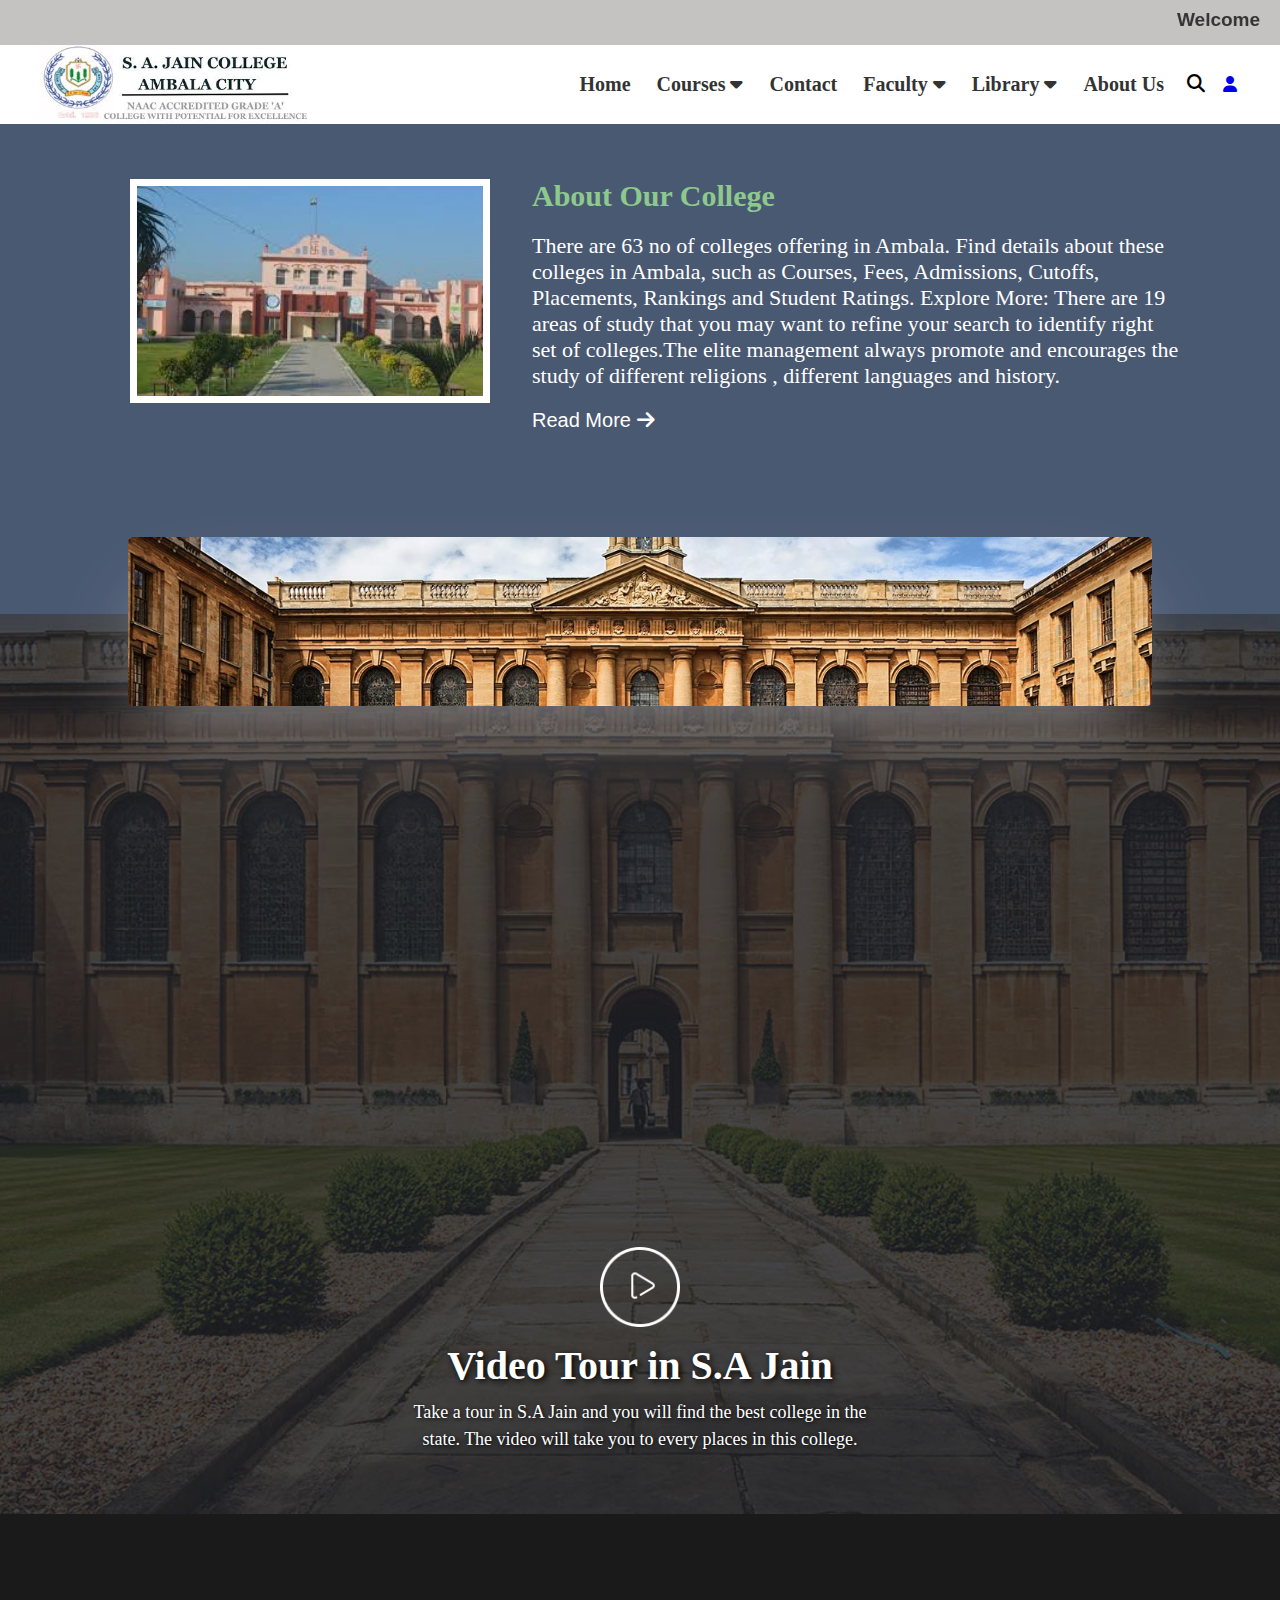
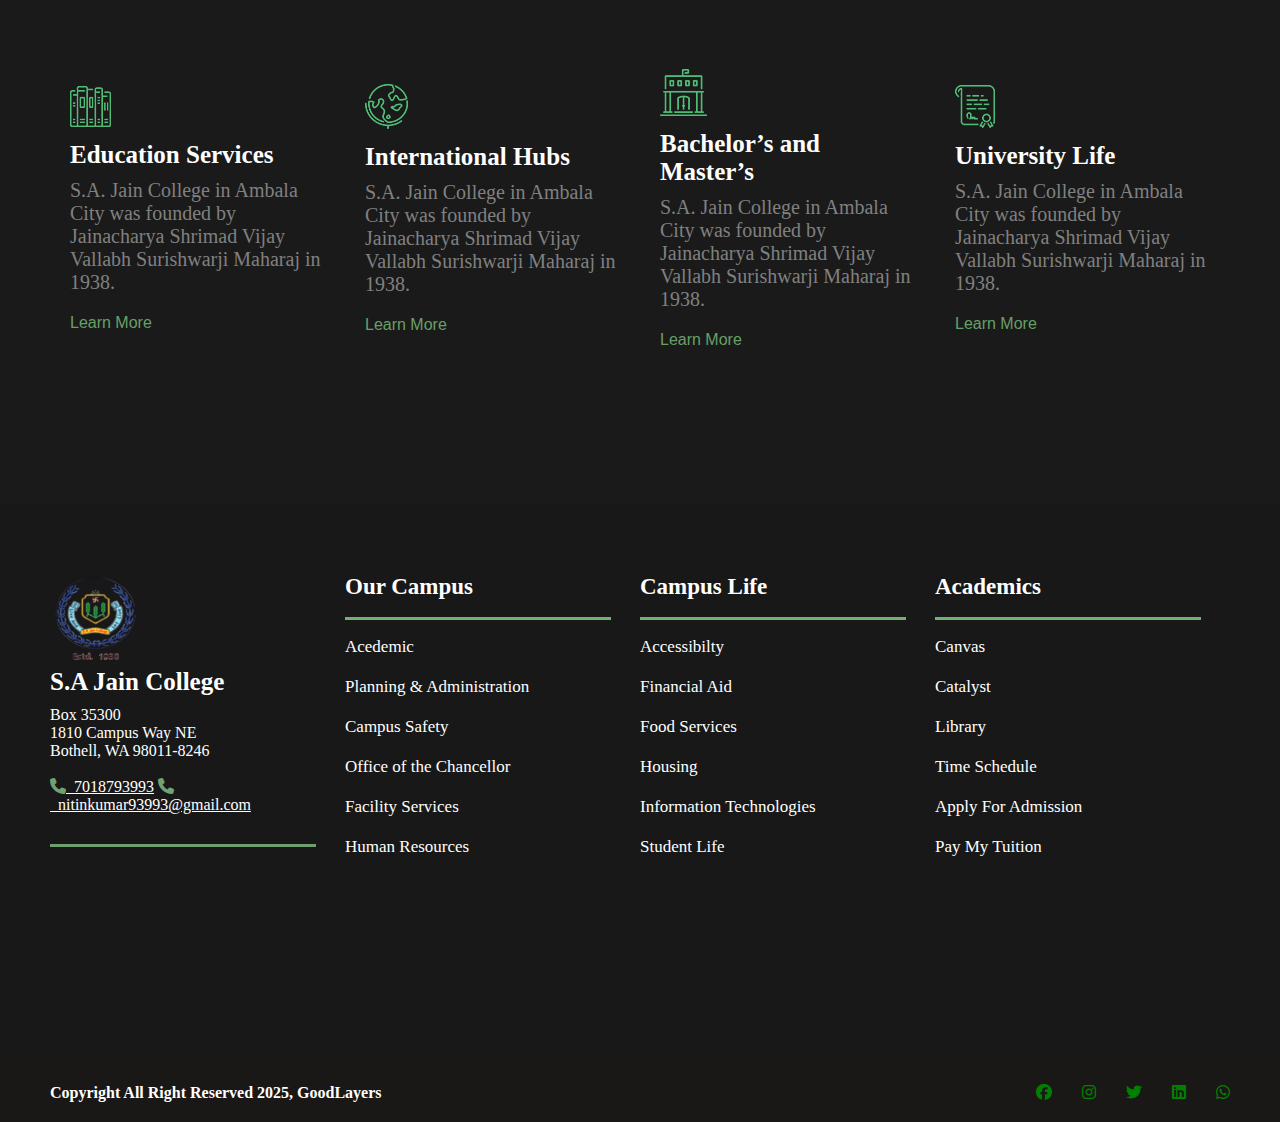
<file: about.html>
<!DOCTYPE html>
<html lang="en">

<head>
    <meta charset="UTF-8">
    <meta name="viewport" content="width=device-width, initial-scale=1.0">
    <title>Web Page</title>
    <link rel="stylesheet" href="external.css">
    <link rel="stylesheet" href="https://cdnjs.cloudflare.com/ajax/libs/font-awesome/6.7.2/css/all.min.css">
</head>

<body>

    <div class="top-navbar">
        <marquee behaviour="scroll" direction="left" scrollamount="9">
            Welcome to our website! Enroll now to get special discount on all courses! &nbsp;&nbsp;&nbsp;
        </marquee>
    </div>
    <div>
        <header class="main-header">
            <div class="logo">
                <img src="image/download.jpeg" alt="logo">
            </div>
            <div class="main-menubar">
                <div class="mobile-menu">

                    <nav>
                        <ul class="menu-uld">
                            <li>
                                <a class="same" href="index.html">Home</a>
                            </li>
                            <li>
                                <a class="same" href="">Courses <i class="fa-solid fa-caret-down"></i></a>
                                <ul class="dropdown">
                                    <li><a href="#">Web designing</a></li>
                                    <li><a href="#">Digital Marketing</a></li>
                                    <li><a href="#">Graphic designing</a></li>
                                </ul>
                            </li>

                            <li><a class="same" href="">Contact</a></li>

                            <li>
                                <a class="same" href="">Faculty <i class="fa-solid fa-caret-down"></i></a>

                                <ul class="dropdown">
                                    <li>
                                        <a href="#">Art Faculty <i class="fa-solid fa-caret-down"></i> </a>
                                        <ul class="dropdown art">
                                            <li><a href="#">English</a></li>
                                            <li><a href="#">Hindi</a></li>
                                            <li><a href="#">Psychology</a></li>
                                        </ul>
                                    </li>
                                    <li><a href="#">Science Faculty <i class="fa-solid fa-caret-down"></i></a>
                                        <ul class="dropdown science">
                                            <li><a href="#">Physics</a></li>
                                            <li><a href="#">C.Sc</a></li>
                                            <li><a href="#">Chemistry</a></li>
                                        </ul>
                                    </li>
                                    <li><a href="#">Commerce Faculty <i class="fa-solid fa-caret-down"></i></a>
                                        <ul class="dropdown commerce">
                                            <li><a href="#">Accounts</a></li>
                                            <li><a href="#">Economics</a></li>
                                            <li><a href="#">Business</a></li>
                                        </ul>
                                    </li>
                                </ul>

                            </li>

                            <li><a class="same" href="">Library <i class="fa-solid fa-caret-down"></i></a>
                                <ul class="dropdown lib">
                                    <li><a href="#">About Library</a></li>
                                    <li><a href="#">Library Staff</a></li>
                                </ul>
                            </li>
                            <li><a class="same" href="#aboutmain">About Us</a></li>
                            <a class="samehgfhfgj" id="openSearch"><i class="fas fa-search"></i></a>


                            <!-- Popup Overlay -->
                            <div class="overlaynew" id="searchOverlay">
                                <div class="close-btn" id="closeSearch">&times;</div>
                                <div class="search-box">
                                    <input type="text" placeholder="Search here...">
                                </div>
                            </div>

                            <a class="same" target="_blank" href="loginform.html"><i class="fa-solid fa-user"></i></a>
                        </ul>
                    </nav>
                </div>
            </div>
            <div class="mobile-menu-1"><i class="fa-solid fa-ellipsis-vertical"></i>
                <a class="same" target="_blank" href="loginform.html"><i class="fa-solid fa-user"></i></a>
            </div>
        </header>


        <!-- <section class="section-1">
            <div class="University-Life">
                <div class="overlay">
                    <div class="main">
                        <div>
                            <img src="/image/university-img.png" alt="">
                        </div>
                        <h2>University Life</h2>
                        <p>Overall Here</p>

                    </div>
                </div>
            </div>
            <div class="Graduate">
                <div class="overlay">
                    <div class="main">
                        <div>
                            <img src="/image/hp2-col-2-icon.png" alt="">

                        </div>
                        <h2>Graduation</h2>
                        <p>Getting Diploma</p>
                    </div>
                </div>
            </div>
            <div class="Athletics">
                <div class="overlay">
                    <div class="main">
                        <div>
                            <img src="/image/hp2-col-3-icon.png" alt="">

                        </div>
                        <h2>Athletics</h2>
                        <p>Sports Club</p>
                    </div>
                </div>
            </div>
            <div class="Social">
                <div class="overlay">
                    <div class="main">
                        <div>
                            <img src="/image/hp2-col-4-icon.png" alt="">

                        </div>
                        <h2>Social</h2>
                        <p>Overall in Here</p>
                    </div>
                </div>
            </div>
        </section> -->

        <section class="section-2" id="aboutmain">
            <div class="about-section">
                <div class="about-header">
                    <div class="sajain">
                        <img src="image/download (1).jpeg" alt="">
                    </div>
                </div>
                <div class="about-colour">
                    <h1 class="colour-1">About Our College</h1>
                    <p class="colour-2">There are 63 no of colleges offering in Ambala. Find details about these
                        colleges in Ambala, such
                        as Courses, Fees, Admissions, Cutoffs, Placements, Rankings and Student Ratings. Explore More:
                        There are 19 areas of study that you may want to refine your search to identify right set of
                        colleges.The elite management always promote and encourages the study of different religions ,
                        different languages and history.

                    </p>
                    <div class="about-button">
                        <button>
                            Read More <i class="fa-solid fa-arrow-right"></i>
                        </button>
                    </div>
                </div>
            </div>

        </section>
        <div class="building-1">
            <img src="image/about-building-1.jpg" alt="">
        </div>


        <section class="building-123">
            <div class="gold-1">
                <img src="image/save.jpg" alt="">
            </div>
        </section>


        <section class="fdgfzdgdf">
            <div class="building-2">
                <img src="image/icon-play.png" alt="">
                <h2 class="overlay-title">Video Tour in S.A Jain</h2>
                <p class="overlay-dec">Take a tour in S.A Jain and you will find the best college in the state.
                    The video will take you to every places in this college.
                </p>
            </div>
        </section>


        <section class="section-6">
            <div class="services">
                <div class="section-6-1">
                    <div class="education-0">
                        <img src="/image/book12.png">
                    </div>
                    <h1 class="education-1">Education Services</h1>
                    <p class="education-2">S.A. Jain College in Ambala City was founded by Jainacharya Shrimad Vijay
                        Vallabh Surishwarji Maharaj in 1938.
                    </p>
                    <div class="learn-more">
                        <button>Learn More</button>
                    </div>
                </div>
                <div class="section-6-2">
                    <div class="hub-0">
                        <img src="/image/globe.png">
                    </div>
                    <h1 class="hub-1">International Hubs</h1>
                    <p class="hub-2">S.A. Jain College in Ambala City was founded by Jainacharya Shrimad Vijay Vallabh
                        Surishwarji Maharaj in 1938.
                    </p>
                    <div class="learn-more">
                        <button>Learn More</button>
                    </div>
                </div>
                <div class="section-6-3">
                    <div class="degree-0">
                        <img src="/image/book123.png">
                    </div>
                    <h1 class="degree-1">Bachelor’s and Master’s</h1>
                    <p class="degree-2">S.A. Jain College in Ambala City was founded by Jainacharya Shrimad Vijay
                        Vallabh Surishwarji Maharaj in 1938.
                    </p>
                    <div class="learn-more">
                        <button>Learn More</button>
                    </div>
                </div>
                <div class="section-6-4">
                    <div class="life-0">
                        <img src="/image/degree.png">
                    </div>
                    <h1 class="life-1">University Life</h1>
                    <p class="life-2">S.A. Jain College in Ambala City was founded by Jainacharya Shrimad Vijay Vallabh
                        Surishwarji Maharaj in 1938.
                    </p>
                    <div class="learn-more">
                        <button>Learn More</button>
                    </div>
                </div>
            </div>
        </section>

    </div>

    <footer>
        <div class="footer">

            <div class="footer-0">
                <div class="footer-1">
                    <img src="/image/footerlogo.png" alt="">
                </div>
                <h2 class="footer-2">S.A Jain College</h2>
                <p class="box">Box 35300 <br>
                    1810 Campus Way NE <br>
                    Bothell, WA 98011-8246</p> <br>
                <!-- <h4 class="kuk"><i style=" color: rgb(114, 161, 114);" class="fa-solid fa-phone"></i> +1-2534-4456-345
                </h4> -->
                <a class="kuk" href="tel:7018793993"><i style=" color: rgb(114, 161, 114);"
                        class="fa-solid fa-phone"></i>&nbsp;&nbsp;7018793993</a>
                <!-- <h4 class="kuk">admin@kukuni.edu</h4> -->
                <a class="kuk" href="mailto:nitinkumar93993@gmail.com"><i style=" color: rgb(114, 161, 114);"
                        class="fa-solid fa-phone"></i>&nbsp;&nbsp;nitinkumar93993@gmail.com</a>
                <div class="kuk-1">
                </div>
            </div>


            <div class="footer-3">
                <h1 class="kuk-0">Our Campus</h1>
                <div class="kuk-2"></div>
                <p class="box-1">Acedemic</p>
                <p class="box-1"> Planning & Administration </p>
                <p class="box-1"> Campus Safety </p>
                <p class="box-1"> Office of the Chancellor</p>
                <p class="box-1">Facility Services </p>
                <p class="box-1">Human Resources</p>

            </div>
            <div class="footer-3">
                <h1 class="kuk-0"> Campus Life</h1>
                <div class="kuk-2"></div>
                <p class="box-1">Accessibilty</p>
                <p class="box-1"> Financial Aid </p>
                <p class="box-1"> Food Services </p>
                <p class="box-1"> Housing</p>
                <p class="box-1"> Information Technologies</p>
                <p class="box-1">Student Life</p>

            </div>
            <div class="footer-3">
                <h1 class="kuk-0">Academics</h1>
                <div class="kuk-2"></div>
                <p class="box-1">Canvas</p>
                <p class="box-1"> Catalyst </p>
                <p class="box-1"> Library </p>
                <p class="box-1"> Time Schedule</p>
                <p class="box-1">Apply For Admission </p>
                <p class="box-1">Pay My Tuition</p>

            </div>
        </div>

        <div class="copyright-main">
            <div class="copyright-text">
                <h4>Copyright All Right Reserved 2025, GoodLayers</h4>
            </div>
            <div class="footer-icon">
                <div><i style="color: green;" class="fa-brands fa-facebook"></i></div>
                <div><i style="color: green;" class="fa-brands fa-instagram"></i></div>
                <div><i style="color: green;" class="fa-brands fa-twitter"></i></div>
                <div><i style="color: green;" class="fa-brands fa-linkedin"></i></div>
                <div><i style="color: green;" class="fa-brands fa-whatsapp"></i></div>
            </div>
        </div>


    </footer>



    <script>
        const openBtn = document.getElementById('openSearch');
        const closeBtn = document.getElementById('closeSearch');
        const overlay = document.getElementById('searchOverlay');

        openBtn.onclick = () => overlay.style.display = 'flex';
        closeBtn.onclick = () => overlay.style.display = 'none';
        window.onclick = e => {
            if (e.target === overlay) overlay.style.display = 'none';
        }
    </script>

</body>

</html>
</file>
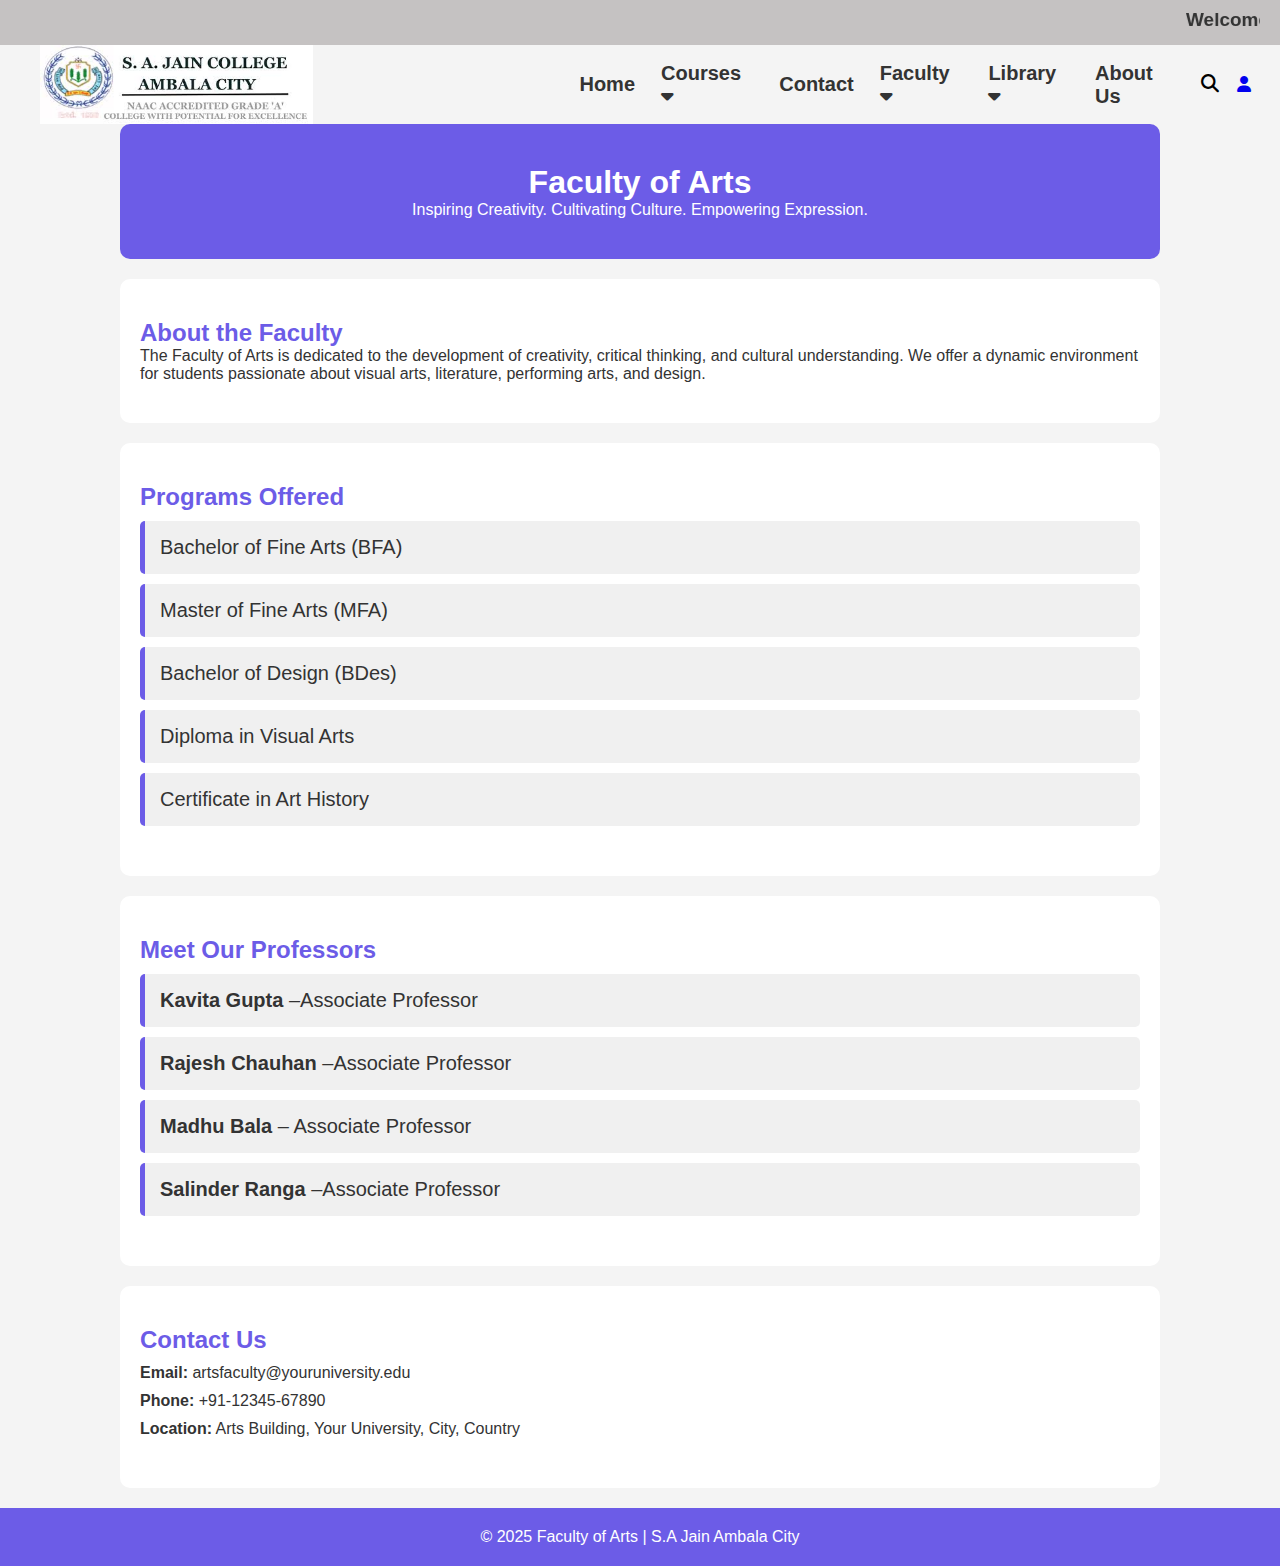
<file: artfaculty.html>
<!DOCTYPE html>
<html lang="en">
<head>
  <meta charset="UTF-8">
  <meta name="viewport" content="width=device-width, initial-scale=1">
  <title>Faculty of Arts | S.A Jain Ambala City</title>
  <link rel="stylesheet" href="external.css">
    <link rel="stylesheet" href="https://cdnjs.cloudflare.com/ajax/libs/font-awesome/6.7.2/css/all.min.css">
  <style>
    body {
      margin: 0;
      font-family: Arial, sans-serif;
      background-color: #f4f4f4;
      color: #333;
    }
    .header {
      background-color: #6c5ce7;
      color: white;
      padding: 40px 20px;
      text-align: center;
    }
    header h1 {
      margin: 0;
      font-size: 36px;
    }
    section {
      padding: 40px 20px;
      max-width: 1000px;
      margin: auto;
      background-color: white;
      margin-bottom: 20px;
      border-radius: 10px;
    }
    h2 {
      color: #6c5ce7;
      margin-top: 0;
    }
    .programs ul,
    .faculty ul {
      list-style: none;
      padding: 0;
    }
    .programs li,
    .faculty li {
      background-color: #f0f0f0;
      margin: 10px 0;
      padding: 15px;
      border-left: 5px solid #6c5ce7;
      border-radius: 5px;
    }
    .contact p {
      margin: 10px 0;
    }
    footer {
      text-align: center;
      padding: 20px;
      background-color: #6c5ce7;
      color: white;
    }
  </style>
</head>
<body>
     <div class="top-navbar">
        <marquee behaviour="scroll" direction="left" scrollamount="9">
            Welcome to our website! Enroll now to get special discount on all courses! &nbsp;&nbsp;&nbsp;
        </marquee>
    </div>
    <div>
        <header class="main-header">
            <div class="logo">
                <img src="image/download.jpeg" alt="logo">
            </div>
            <div class="main-menubar">
                <div class="mobile-menu">

                    <nav>
                        <ul class="menu-uld">
                            <li>
                                <a class="same" href="index.html">Home</a>
                            </li>
                            <li>
                                <a class="same" href="">Courses <i class="fa-solid fa-caret-down"></i></a>
                                <ul class="dropdown">
                                    <li><a href="#">Web designing</a></li>
                                    <li><a href="#">Digital Marketing</a></li>
                                    <li><a href="#">Graphic designing</a></li>
                                </ul>
                            </li>

                            <li><a class="same" href="">Contact</a></li>

                            <li>
                                <a class="same" href="">Faculty <i class="fa-solid fa-caret-down"></i></a>

                                <ul class="dropdown">
                                    <li>
                                        <a href="#">Art Faculty <i class="fa-solid fa-caret-down"></i> </a>
                                        <ul class="dropdown art">
                                            <li><a href="#">English</a></li>
                                            <li><a href="#">Hindi</a></li>
                                            <li><a href="#">Psychology</a></li>
                                        </ul>
                                    </li>
                                    <li><a href="#">Science Faculty <i class="fa-solid fa-caret-down"></i></a>
                                        <ul class="dropdown science">
                                            <li><a href="#">Physics</a></li>
                                            <li><a href="#">C.Sc</a></li>
                                            <li><a href="#">Chemistry</a></li>
                                        </ul>
                                    </li>
                                    <li><a href="#">Commerce Faculty <i class="fa-solid fa-caret-down"></i></a>
                                        <ul class="dropdown commerce">
                                            <li><a href="#">Accounts</a></li>
                                            <li><a href="#">Economics</a></li>
                                            <li><a href="#">Business</a></li>
                                        </ul>
                                    </li>
                                </ul>

                            </li>

                            <li><a class="same" href="">Library <i class="fa-solid fa-caret-down"></i></a>
                                <ul class="dropdown lib">
                                    <li><a href="#">About Library</a></li>
                                    <li><a href="#">Library Staff</a></li>
                                </ul>
                            </li>
                            <li><a class="same" href="#aboutmain">About Us</a></li>
                            <a class="samehgfhfgj" id="openSearch"><i class="fas fa-search"></i></a>


                            <!-- Popup Overlay -->
                            <div class="overlaynew" id="searchOverlay">
                                <div class="close-btn" id="closeSearch">&times;</div>
                                <div class="search-box">
                                    <input type="text" placeholder="Search here...">
                                </div>
                            </div>

                            <a class="same" target="_blank" href="loginform.html"><i class="fa-solid fa-user"></i></a>
                        </ul>
                    </nav>
                </div>
            </div>
            <div class="mobile-menu-1"><i class="fa-solid fa-ellipsis-vertical"></i>
                <a class="same" target="_blank" href="loginform.html"><i class="fa-solid fa-user"></i></a>
            </div>
        </header>

  <section class="header">
    <h1>Faculty of Arts</h1>
    <p>Inspiring Creativity. Cultivating Culture. Empowering Expression.</p>
  </section>

  <section class="about">
    <h2>About the Faculty</h2>
    <p>The Faculty of Arts is dedicated to the development of creativity, critical thinking, and cultural understanding. We offer a dynamic environment for students passionate about visual arts, literature, performing arts, and design.</p>
  </section>

  <section class="programs">
    <h2>Programs Offered</h2>
    <ul>
      <li>Bachelor of Fine Arts (BFA)</li>
      <li>Master of Fine Arts (MFA)</li>
      <li>Bachelor of Design (BDes)</li>
      <li>Diploma in Visual Arts</li>
      <li>Certificate in Art History</li>
    </ul>
  </section>

  <section class="faculty">
    <h2>Meet Our Professors</h2>
    <ul>
      <li><strong>Kavita Gupta</strong> –Associate Professor</li>
      <li><strong>Rajesh Chauhan</strong> –Associate Professor</li>
      <li><strong>Madhu Bala</strong> – Associate Professor</li>
      <li><strong>Salinder Ranga</strong> –Associate Professor</li>
    </ul>
  </section>

  <section class="contact">
    <h2>Contact Us</h2>
    <p><strong>Email:</strong> artsfaculty@youruniversity.edu</p>
    <p><strong>Phone:</strong> +91-12345-67890</p>
    <p><strong>Location:</strong> Arts Building, Your University, City, Country</p>
  </section>

  <footer>
    &copy; 2025 Faculty of Arts |  S.A Jain Ambala City
  </footer>

</body>
</html>
</file>
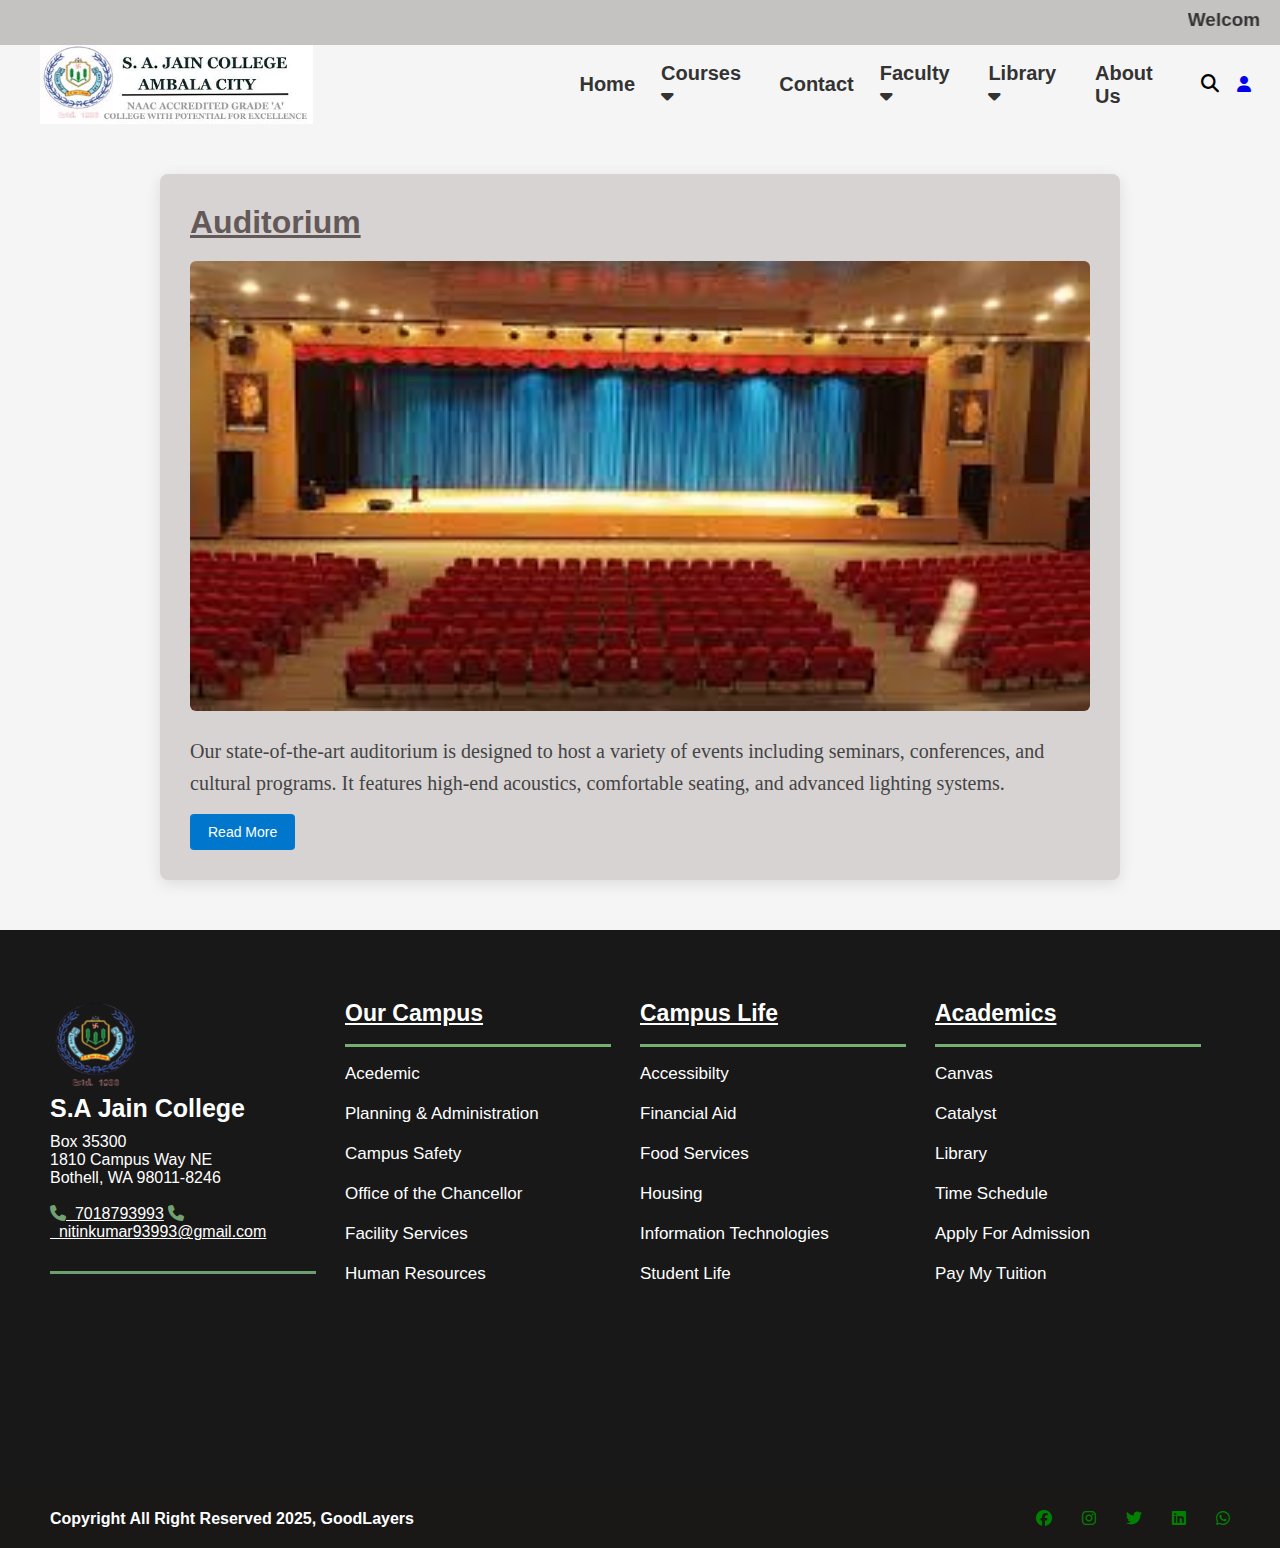
<file: audit.html>
<!DOCTYPE html>
<html lang="en">

<head>
    <meta charset="UTF-8" />
    <meta name="viewport" content="width=device-width, initial-scale=1.0" />
    <title>Auditorium</title>
    <link rel="stylesheet" href="external.css">
    <link rel="stylesheet" href="https://cdnjs.cloudflare.com/ajax/libs/font-awesome/6.7.2/css/all.min.css">
    <style>
        body {
            font-family: Arial, sans-serif;
            margin: 0;
            padding: 0;
            background: #f5f5f5;
        }
        .audit-1 {
            background-color: grey;
        }

        .container {
            max-width: 900px;
            margin: 50px auto;
            background: rgb(215, 211, 211);
            padding: 30px;
            border-radius: 8px;
            box-shadow: 0 4px 15px rgba(0, 0, 0, 0.1);
        }

        h1 {
            /* text-align: center; */
            color: #645959;
            text-decoration: underline;
        }

        .auditorium-image {
            width: 100%;
            height: 50vh;
            margin: 20px 0;
            border-radius: 6px;
        }

        .description {
            font-size: 20px;
            color: #444;
            line-height: 1.6;
            font-family: 'Times New Roman', Times, serif;
        }

        #moreText {
            display: none;
            font-size: 20px;
            font-family: 'Times New Roman', Times, serif;
        }

        .read-more-btn {
            background-color: #0077cc;
            color: #fff;
            border: none;
            padding: 10px 18px;
            margin-top: 15px;
            border-radius: 4px;
            cursor: pointer;
            font-size: 14px;
        }

        .read-more-btn:hover {
            background-color: #005fa3;
        }
    </style>
</head>

<body>

    <div class="top-navbar">
        <marquee behaviour="scroll" direction="left" scrollamount="9">
            Welcome to our website! Enroll now to get special discount on all courses! &nbsp;&nbsp;&nbsp;
        </marquee>
    </div>

    <header class="main-header">
        <div class="logo">
            <img src="image/download.jpeg" alt="logo">
        </div>
        <div class="main-menubar">
            <div class="mobile-menu">

                <nav>
                    <ul class="menu-uld">
                        <li>
                            <a class="same" href="/">Home</a>
                        </li>
                        <li>
                            <a class="same" href="">Courses <i class="fa-solid fa-caret-down"></i></a>
                            <ul class="dropdown">
                                <li><a href="#">Web designing</a></li>
                                <li><a href="#">Digital Marketing</a></li>
                                <li><a href="#">Graphic designing</a></li>
                            </ul>
                        </li>

                        <li><a class="same" href="">Contact</a></li>

                        <li>
                            <a class="same" href="">Faculty <i class="fa-solid fa-caret-down"></i></a>

                            <ul class="dropdown">
                                <li>
                                    <a href="#">Art Faculty <i class="fa-solid fa-caret-down"></i> </a>
                                    <ul class="dropdown art">
                                        <li><a href="#">English</a></li>
                                        <li><a href="#">Hindi</a></li>
                                        <li><a href="#">Psychology</a></li>
                                    </ul>
                                </li>
                                <li><a href="#">Science Faculty <i class="fa-solid fa-caret-down"></i></a>
                                    <ul class="dropdown science">
                                        <li><a href="#">Physics</a></li>
                                        <li><a href="#">C.Sc</a></li>
                                        <li><a href="#">Chemistry</a></li>
                                    </ul>
                                </li>
                                <li><a href="#">Commerce Faculty <i class="fa-solid fa-caret-down"></i></a>
                                    <ul class="dropdown commerce">
                                        <li><a href="#">Accounts</a></li>
                                        <li><a href="#">Economics</a></li>
                                        <li><a href="#">Business</a></li>
                                    </ul>
                                </li>
                            </ul>

                        </li>

                        <li><a class="same" href="">Library <i class="fa-solid fa-caret-down"></i></a>
                            <ul class="dropdown lib">
                                <li><a href="#">About Library</a></li>
                                <li><a href="#">Library Staff</a></li>
                            </ul>
                        </li>
                        <li><a class="same" href="/about.html">About Us</a></li>
                        <a class="samehgfhfgj" id="openSearch"><i class="fas fa-search"></i></a>


                        <!-- Popup Overlay -->
                        <div class="overlaynew" id="searchOverlay">
                            <div class="close-btn" id="closeSearch">&times;</div>
                            <div class="search-box">
                                <input type="text" placeholder="Search here...">
                            </div>
                        </div>

                        <a class="same" target="_blank" href="loginform.html"><i class="fa-solid fa-user"></i></a>
                    </ul>
                </nav>
            </div>
        </div>
        <div class="mobile-menu-1"><i class="fa-solid fa-ellipsis-vertical"></i>
            <a class="same" target="_blank" href="loginform.html"><i class="fa-solid fa-user"></i></a>
        </div>
    </header>
    <div class="container">
        <h1>Auditorium</h1>
        <img src="/image/auditorium.jpeg" alt="Auditorium" class="auditorium-image" />

        <div class="description">
            Our state-of-the-art auditorium is designed to host a variety of events including seminars, conferences, and
            cultural programs. It features high-end acoustics, comfortable seating, and advanced lighting systems.

            <span id="moreText">
                The auditorium can accommodate over 500 guests and is fully equipped with projectors, wireless
                microphones, and centralized air conditioning. It's an ideal space for school gatherings, live
                performances, and professional talks. The stage is modular and can be adapted for different setups.
            </span>

            <br />
            <button onclick="toggleReadMore()" class="read-more-btn" id="readMoreBtn">Read More</button>
        </div>
    </div>
    </section>


    <footer>
        <div class="footer">

            <div class="footer-0">
                <div class="footer-1">
                    <img src="/image/footerlogo.png" alt="">
                </div>
                <h2 class="footer-2">S.A Jain College</h2>
                <p class="box">Box 35300 <br>
                    1810 Campus Way NE <br>
                    Bothell, WA 98011-8246</p> <br>
                <!-- <h4 class="kuk"><i style=" color: rgb(114, 161, 114);" class="fa-solid fa-phone"></i> +1-2534-4456-345
                </h4> -->
                <a class="kuk" href="tel:7018793993"><i style=" color: rgb(114, 161, 114);"
                        class="fa-solid fa-phone"></i>&nbsp;&nbsp;7018793993</a>
                <!-- <h4 class="kuk">admin@kukuni.edu</h4> -->
                <a class="kuk" href="mailto:nitinkumar93993@gmail.com"><i style=" color: rgb(114, 161, 114);"
                        class="fa-solid fa-phone"></i>&nbsp;&nbsp;nitinkumar93993@gmail.com</a>
                <div class="kuk-1">
                </div>
            </div>


            <div class="footer-3">
                <h1 class="kuk-0">Our Campus</h1>
                <div class="kuk-2"></div>
                <p class="box-1">Acedemic</p>
                <p class="box-1"> Planning & Administration </p>
                <p class="box-1"> Campus Safety </p>
                <p class="box-1"> Office of the Chancellor</p>
                <p class="box-1">Facility Services </p>
                <p class="box-1">Human Resources</p>

            </div>
            <div class="footer-3">
                <h1 class="kuk-0"> Campus Life</h1>
                <div class="kuk-2"></div>
                <p class="box-1">Accessibilty</p>
                <p class="box-1"> Financial Aid </p>
                <p class="box-1"> Food Services </p>
                <p class="box-1"> Housing</p>
                <p class="box-1"> Information Technologies</p>
                <p class="box-1">Student Life</p>

            </div>
            <div class="footer-3">
                <h1 class="kuk-0">Academics</h1>
                <div class="kuk-2"></div>
                <p class="box-1">Canvas</p>
                <p class="box-1"> Catalyst </p>
                <p class="box-1"> Library </p>
                <p class="box-1"> Time Schedule</p>
                <p class="box-1">Apply For Admission </p>
                <p class="box-1">Pay My Tuition</p>

            </div>
        </div>

        <div class="copyright-main">
            <div class="copyright-text">
                <h4>Copyright All Right Reserved 2025, GoodLayers</h4>
            </div>
            <div class="footer-icon">
                <div><i style="color: green;" class="fa-brands fa-facebook"></i></div>
                <div><i style="color: green;" class="fa-brands fa-instagram"></i></div>
                <div><i style="color: green;" class="fa-brands fa-twitter"></i></div>
                <div><i style="color: green;" class="fa-brands fa-linkedin"></i></div>
                <div><i style="color: green;" class="fa-brands fa-whatsapp"></i></div>
            </div>
        </div>


    </footer>

    <script>
        function toggleReadMore() {
            var moreText = document.getElementById("moreText");
            var btnText = document.getElementById("readMoreBtn");

            if (moreText.style.display === "none") {
                moreText.style.display = "inline";
                btnText.innerText = "Read Less";
            } else {
                moreText.style.display = "none";
                btnText.innerText = "Read More";
            }
        }

        // Show less by default
        document.addEventListener("DOMContentLoaded", function () {
            document.getElementById("moreText").style.display = "none";
        });
    </script>

</body>

</html>
</file>
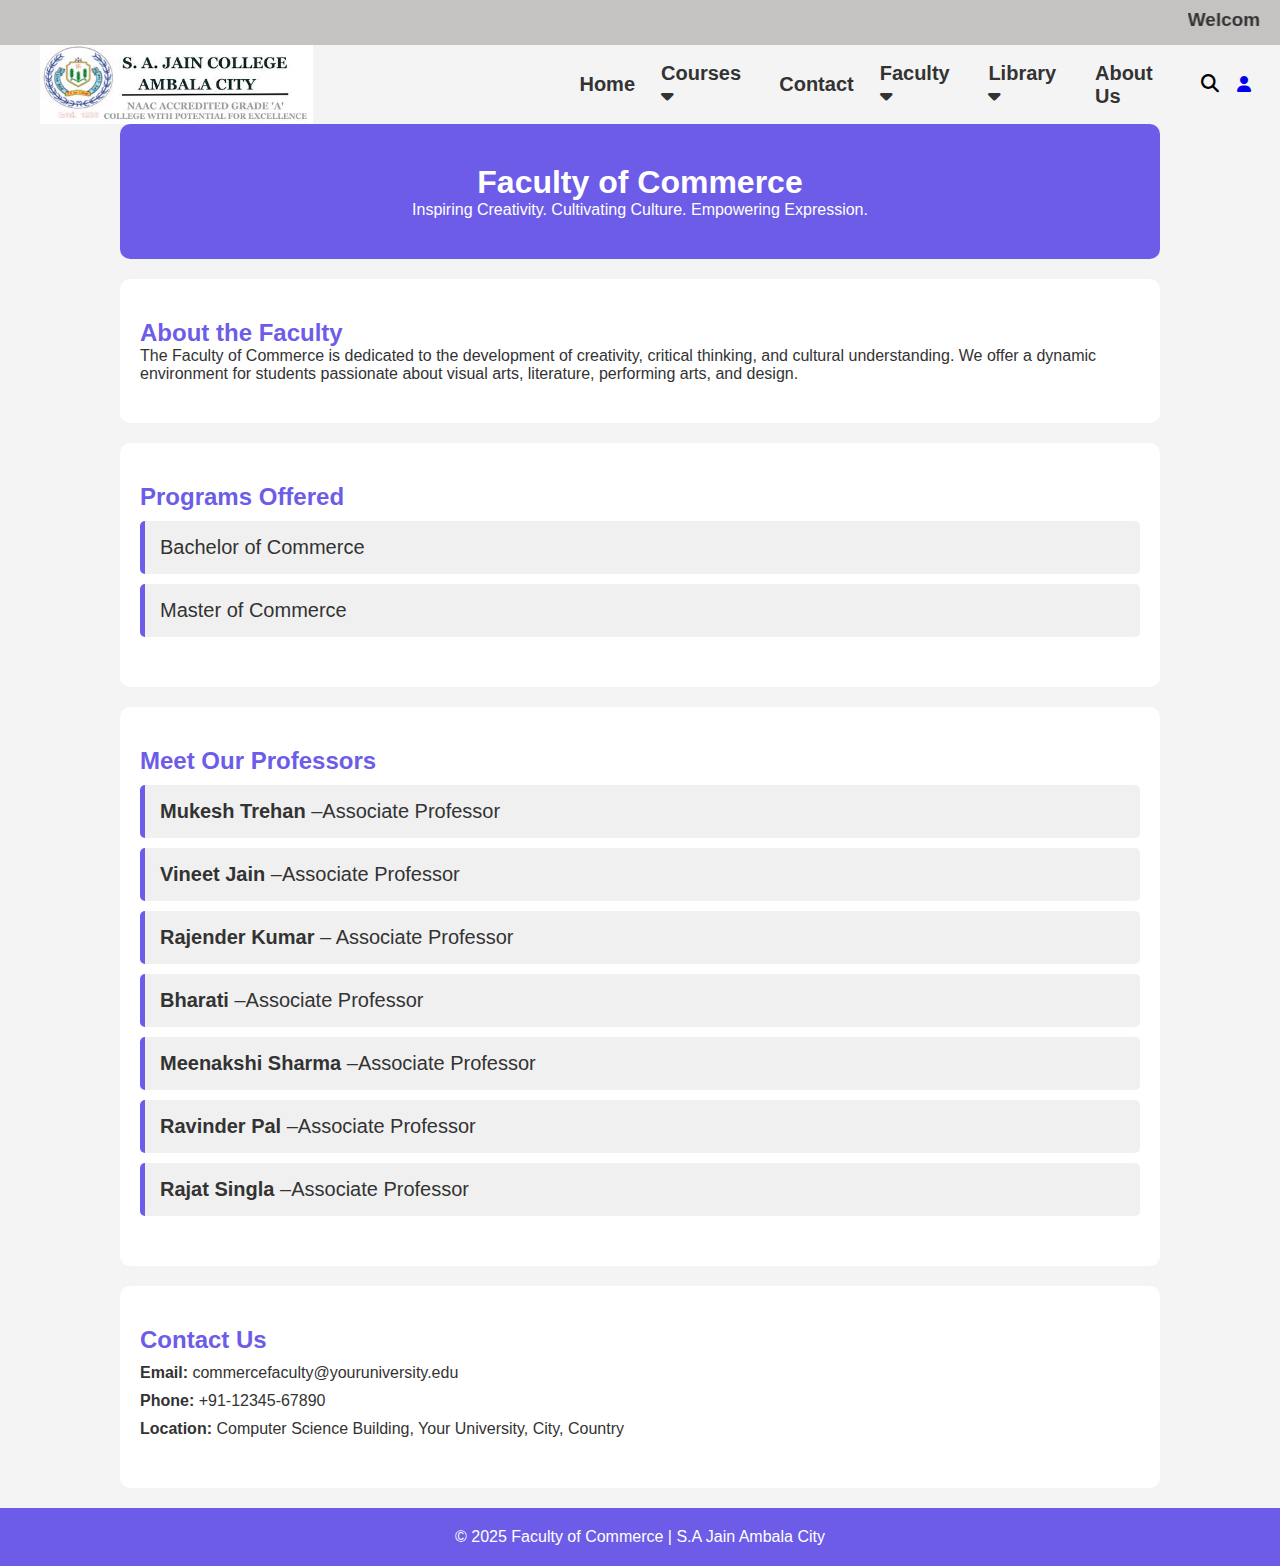
<file: commerce.html>
<!DOCTYPE html>
<html lang="en">
<head>
  <meta charset="UTF-8">
  <meta name="viewport" content="width=device-width, initial-scale=1">
  <title>Faculty of Arts | S.A Jain Ambala City</title>
  <link rel="stylesheet" href="external.css">
    <link rel="stylesheet" href="https://cdnjs.cloudflare.com/ajax/libs/font-awesome/6.7.2/css/all.min.css">
  <style>
    body {
      margin: 0;
      font-family: Arial, sans-serif;
      background-color: #f4f4f4;
      color: #333;
    }
    .header {
      background-color: #6c5ce7;
      color: white;
      padding: 40px 20px;
      text-align: center;
    }
    header h1 {
      margin: 0;
      font-size: 36px;
    }
    section {
      padding: 40px 20px;
      max-width: 1000px;
      margin: auto;
      background-color: white;
      margin-bottom: 20px;
      border-radius: 10px;
    }
    h2 {
      color: #6c5ce7;
      margin-top: 0;
    }
    .programs ul,
    .faculty ul {
      list-style: none;
      padding: 0;
    }
    .programs li,
    .faculty li {
      background-color: #f0f0f0;
      margin: 10px 0;
      padding: 15px;
      border-left: 5px solid #6c5ce7;
      border-radius: 5px;
    }
    .contact p {
      margin: 10px 0;
    }
    footer {
      text-align: center;
      padding: 20px;
      background-color: #6c5ce7;
      color: white;
    }
  </style>
</head>
<body>
     <div class="top-navbar">
        <marquee behaviour="scroll" direction="left" scrollamount="9">
            Welcome to our website! Enroll now to get special discount on all courses! &nbsp;&nbsp;&nbsp;
        </marquee>
    </div>
    <div>
        <header class="main-header">
            <div class="logo">
                <img src="image/download.jpeg" alt="logo">
            </div>
            <div class="main-menubar">
                <div class="mobile-menu">

                    <nav>
                        <ul class="menu-uld">
                            <li>
                                <a class="same" href="index.html">Home</a>
                            </li>
                            <li>
                                <a class="same" href="">Courses <i class="fa-solid fa-caret-down"></i></a>
                                <ul class="dropdown">
                                    <li><a href="#">Web designing</a></li>
                                    <li><a href="#">Digital Marketing</a></li>
                                    <li><a href="#">Graphic designing</a></li>
                                </ul>
                            </li>

                            <li><a class="same" href="">Contact</a></li>

                            <li>
                                <a class="same" href="">Faculty <i class="fa-solid fa-caret-down"></i></a>

                                <ul class="dropdown">
                                    <li>
                                        <a href="#">Art Faculty <i class="fa-solid fa-caret-down"></i> </a>
                                        <ul class="dropdown art">
                                            <li><a href="#">English</a></li>
                                            <li><a href="#">Hindi</a></li>
                                            <li><a href="#">Psychology</a></li>
                                        </ul>
                                    </li>
                                    <li><a href="#">Science Faculty <i class="fa-solid fa-caret-down"></i></a>
                                        <ul class="dropdown science">
                                            <li><a href="#">Physics</a></li>
                                            <li><a href="#">C.Sc</a></li>
                                            <li><a href="#">Chemistry</a></li>
                                        </ul>
                                    </li>
                                    <li><a href="#">Commerce Faculty <i class="fa-solid fa-caret-down"></i></a>
                                        <ul class="dropdown commerce">
                                            <li><a href="#">Accounts</a></li>
                                            <li><a href="#">Economics</a></li>
                                            <li><a href="#">Business</a></li>
                                        </ul>
                                    </li>
                                </ul>

                            </li>

                            <li><a class="same" href="">Library <i class="fa-solid fa-caret-down"></i></a>
                                <ul class="dropdown lib">
                                    <li><a href="#">About Library</a></li>
                                    <li><a href="#">Library Staff</a></li>
                                </ul>
                            </li>
                            <li><a class="same" href="#aboutmain">About Us</a></li>
                            <a class="samehgfhfgj" id="openSearch"><i class="fas fa-search"></i></a>


                            <!-- Popup Overlay -->
                            <div class="overlaynew" id="searchOverlay">
                                <div class="close-btn" id="closeSearch">&times;</div>
                                <div class="search-box">
                                    <input type="text" placeholder="Search here...">
                                </div>
                            </div>

                            <a class="same" target="_blank" href="loginform.html"><i class="fa-solid fa-user"></i></a>
                        </ul>
                    </nav>
                </div>
            </div>
            <div class="mobile-menu-1"><i class="fa-solid fa-ellipsis-vertical"></i>
                <a class="same" target="_blank" href="loginform.html"><i class="fa-solid fa-user"></i></a>
            </div>
        </header>

  <section class="header">
    <h1>Faculty of Commerce</h1>
    <p>Inspiring Creativity. Cultivating Culture. Empowering Expression.</p>
  </section>

  <section class="about">
    <h2>About the Faculty</h2>
    <p>The Faculty of Commerce is dedicated to the development of creativity, critical thinking, and cultural understanding. We offer a dynamic environment for students passionate about visual arts, literature, performing arts, and design.</p>
  </section>

  <section class="programs">
    <h2>Programs Offered</h2>
    <ul>
      <li>Bachelor of Commerce</li>
      <li>Master of Commerce</li>
    </ul>
  </section>

  <section class="faculty">
    <h2>Meet Our Professors</h2>
    <ul>
      <li><strong>Mukesh Trehan</strong> –Associate Professor</li>
      <li><strong>Vineet Jain</strong> –Associate Professor</li>
      <li><strong>Rajender Kumar</strong> – Associate Professor</li>
      <li><strong>Bharati</strong> –Associate Professor</li>
      <li><strong>Meenakshi Sharma</strong> –Associate Professor</li>
      <li><strong>Ravinder Pal</strong> –Associate Professor</li>
      <li><strong>Rajat Singla</strong> –Associate Professor</li>
    </ul>
  </section>

  <section class="contact">
    <h2>Contact Us</h2>
    <p><strong>Email:</strong> commercefaculty@youruniversity.edu</p>
    <p><strong>Phone:</strong> +91-12345-67890</p>
    <p><strong>Location:</strong> Computer Science Building, Your University, City, Country</p>
  </section>

  <footer>
    &copy; 2025 Faculty of Commerce | S.A Jain Ambala City
  </footer>

</body>
</html>
</file>
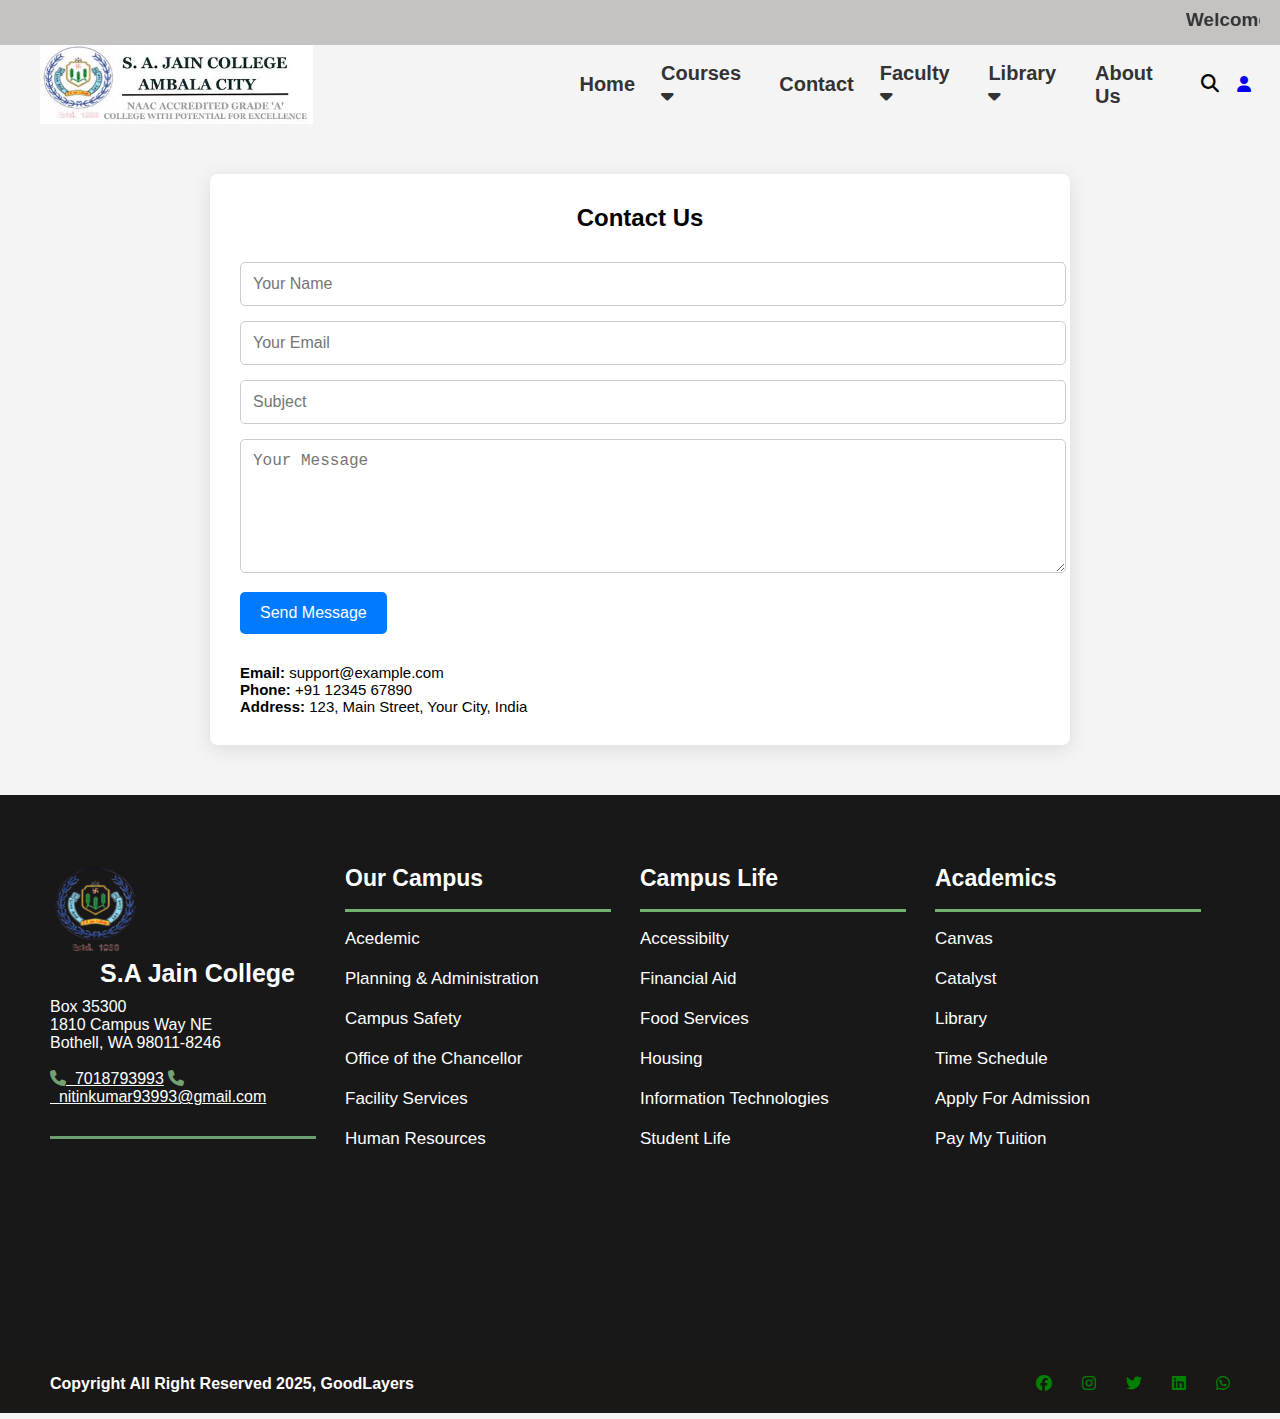
<file: contact.html>
<!DOCTYPE html>
<html lang="en">

<head>
    <meta charset="UTF-8">
    <meta name="viewport" content="width=device-width, initial-scale=1.0">
    <title>Web Page</title>
    <link rel="stylesheet" href="external.css">
    <link rel="stylesheet" href="https://cdnjs.cloudflare.com/ajax/libs/font-awesome/6.7.2/css/all.min.css">
</head>

<body>

    <div class="top-navbar">
        <marquee behaviour="scroll" direction="left" scrollamount="9">
            Welcome to our website! Enroll now to get special discount on all courses! &nbsp;&nbsp;&nbsp;
        </marquee>
    </div>
    <div>
        <header class="main-header">
            <div class="logo">
                <img src="image/download.jpeg" alt="logo">
            </div>
            <div class="main-menubar">
                <div class="mobile-menu">

                    <nav>
                        <ul class="menu-uld">
                            <li>
                                <a class="same" href="/">Home</a>
                            </li>
                            <li>
                                <a class="same" href="">Courses <i class="fa-solid fa-caret-down"></i></a>
                                <ul class="dropdown">
                                    <li><a href="#">Web designing</a></li>
                                    <li><a href="#">Digital Marketing</a></li>
                                    <li><a href="#">Graphic designing</a></li>
                                </ul>
                            </li>

                            <li><a class="same" href="contact.html">Contact</a></li>

                            <li>
                                <a class="same" href="">Faculty <i class="fa-solid fa-caret-down"></i></a>

                                <ul class="dropdown">
                                    <li>
                                        <a href="#">Art Faculty <i class="fa-solid fa-caret-down"></i> </a>
                                        <ul class="dropdown art">
                                            <li><a href="#">English</a></li>
                                            <li><a href="#">Hindi</a></li>
                                            <li><a href="#">Psychology</a></li>
                                        </ul>
                                    </li>
                                    <li><a href="#">Science Faculty <i class="fa-solid fa-caret-down"></i></a>
                                        <ul class="dropdown science">
                                            <li><a href="#">Physics</a></li>
                                            <li><a href="#">C.Sc</a></li>
                                            <li><a href="#">Chemistry</a></li>
                                        </ul>
                                    </li>
                                    <li><a href="#">Commerce Faculty <i class="fa-solid fa-caret-down"></i></a>
                                        <ul class="dropdown commerce">
                                            <li><a href="#">Accounts</a></li>
                                            <li><a href="#">Economics</a></li>
                                            <li><a href="#">Business</a></li>
                                        </ul>
                                    </li>
                                </ul>

                            </li>

                            <li><a class="same" href="">Library <i class="fa-solid fa-caret-down"></i></a>
                                <ul class="dropdown lib">
                                    <li><a href="#">About Library</a></li>
                                    <li><a href="#">Library Staff</a></li>
                                </ul>
                            </li>
                            <li><a class="same" href="/about.html">About Us</a></li>
                            <a class="samehgfhfgj" id="openSearch"><i class="fas fa-search"></i></a>


                            <!-- Popup Overlay -->
                            <div class="overlaynew" id="searchOverlay">
                                <div class="close-btn" id="closeSearch">&times;</div>
                                <div class="search-box">
                                    <input type="text" placeholder="Search here...">
                                </div>
                            </div>

                            <a class="same" target="_blank" href="loginform.html"><i class="fa-solid fa-user"></i></a>
                        </ul>
                    </nav>
                </div>
            </div>
            <div class="mobile-menu-1"><i class="fa-solid fa-ellipsis-vertical"></i>
                <a class="same" target="_blank" href="loginform.html"><i class="fa-solid fa-user"></i></a>
            </div>
        </header>
    </div>
  <style>
    body {
      font-family: Arial, sans-serif;
      margin: 0;
      padding: 0;
      background-color: #f4f4f4;
    }
    .contact-container {
      max-width: 800px;
      margin: 50px auto;
      padding: 30px;
      background: #fff;
      border-radius: 8px;
      box-shadow: 0 4px 20px rgba(0,0,0,0.1);
    }
    h2 {
      text-align: center;
      margin-bottom: 30px;
    }
    form input, form textarea {
      width: 100%;
      padding: 12px;
      margin-bottom: 15px;
      border: 1px solid #ccc;
      border-radius: 5px;
      font-size: 16px;
    }
    form button {
      background-color: #007BFF;
      color: white;
      padding: 12px 20px;
      border: none;
      border-radius: 5px;
      font-size: 16px;
      cursor: pointer;
    }
    form button:hover {
      background-color: #0056b3;
    }
    .contact-info {
      margin-top: 30px;
      font-size: 15px;
    }
  </style>
</head>
<body>

  <div class="contact-container">
    <h2>Contact Us</h2>
    <form action="#" method="post">
      <input type="text" name="name" placeholder="Your Name" required>
      <input type="email" name="email" placeholder="Your Email" required>
      <input type="text" name="subject" placeholder="Subject" required>
      <textarea name="message" rows="6" placeholder="Your Message" required></textarea>
      <button type="submit">Send Message</button>
    </form>

    <div class="contact-info">
      <p><strong>Email:</strong> support@example.com</p>
      <p><strong>Phone:</strong> +91 12345 67890</p>
      <p><strong>Address:</strong> 123, Main Street, Your City, India</p>
    </div>
  </div>


    <footer>
        <div class="footer">

            <div class="footer-0">
                <div class="footer-1">
                    <img src="/image/footerlogo.png" alt="">
                </div>
                <h2 class="footer-2">S.A Jain College</h2>
                <p class="box">Box 35300 <br>
                    1810 Campus Way NE <br>
                    Bothell, WA 98011-8246</p> <br>
                <!-- <h4 class="kuk"><i style=" color: rgb(114, 161, 114);" class="fa-solid fa-phone"></i> +1-2534-4456-345
                </h4> -->
                <a class="kuk" href="tel:7018793993"><i style=" color: rgb(114, 161, 114);"
                        class="fa-solid fa-phone"></i>&nbsp;&nbsp;7018793993</a>
                <!-- <h4 class="kuk">admin@kukuni.edu</h4> -->
                <a class="kuk" href="mailto:nitinkumar93993@gmail.com"><i style=" color: rgb(114, 161, 114);"
                        class="fa-solid fa-phone"></i>&nbsp;&nbsp;nitinkumar93993@gmail.com</a>
                <div class="kuk-1">
                </div>
            </div>


            <div class="footer-3">
                <h1 class="kuk-0">Our Campus</h1>
                <div class="kuk-2"></div>
                <p class="box-1">Acedemic</p>
                <p class="box-1"> Planning & Administration </p>
                <p class="box-1"> Campus Safety </p>
                <p class="box-1"> Office of the Chancellor</p>
                <p class="box-1">Facility Services </p>
                <p class="box-1">Human Resources</p>

            </div>
            <div class="footer-3">
                <h1 class="kuk-0"> Campus Life</h1>
                <div class="kuk-2"></div>
                <p class="box-1">Accessibilty</p>
                <p class="box-1"> Financial Aid </p>
                <p class="box-1"> Food Services </p>
                <p class="box-1"> Housing</p>
                <p class="box-1"> Information Technologies</p>
                <p class="box-1">Student Life</p>

            </div>
            <div class="footer-3">
                <h1 class="kuk-0">Academics</h1>
                <div class="kuk-2"></div>
                <p class="box-1">Canvas</p>
                <p class="box-1"> Catalyst </p>
                <p class="box-1"> Library </p>
                <p class="box-1"> Time Schedule</p>
                <p class="box-1">Apply For Admission </p>
                <p class="box-1">Pay My Tuition</p>

            </div>
        </div>

        <div class="copyright-main">
            <div class="copyright-text">
                <h4>Copyright All Right Reserved 2025, GoodLayers</h4>
            </div>
            <div class="footer-icon">
                <div><i style="color: green;" class="fa-brands fa-facebook"></i></div>
                <div><i style="color: green;" class="fa-brands fa-instagram"></i></div>
                <div><i style="color: green;" class="fa-brands fa-twitter"></i></div>
                <div><i style="color: green;" class="fa-brands fa-linkedin"></i></div>
                <div><i style="color: green;" class="fa-brands fa-whatsapp"></i></div>
            </div>
        </div>


    </footer>




</body>

</html>
</file>
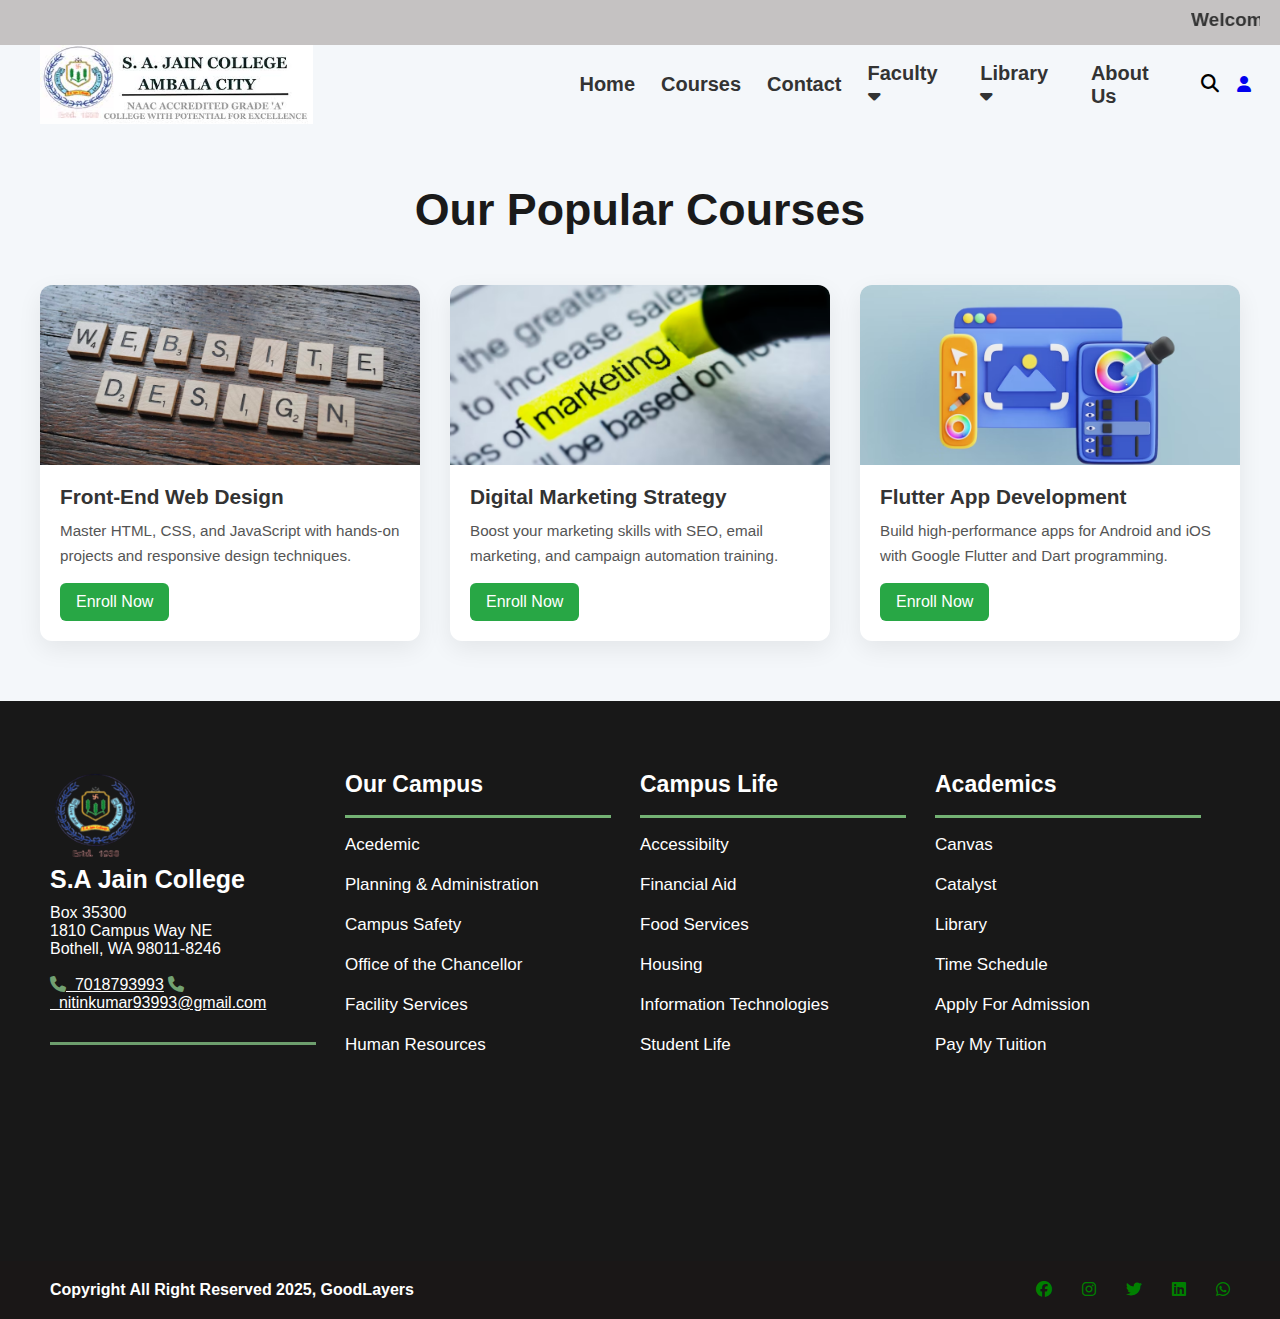
<file: courses.html>
<!DOCTYPE html>
<html lang="en">
<head>
  <meta charset="UTF-8" />
  <meta name="viewport" content="width=device-width, initial-scale=1.0"/>
  <title>Courses</title>
      <link rel="stylesheet" href="external.css">
    <link rel="stylesheet" href="https://cdnjs.cloudflare.com/ajax/libs/font-awesome/6.7.2/css/all.min.css">
  <style>
    body {
      margin: 0;
      font-family: "Poppins", sans-serif;
      background-color: #f4f7fa;
      color: #333;
    }

    .course-section {
      max-width: 1200px;
      margin: auto;
      padding: 60px 20px;
    }

    .course-header {
      text-align: center;
      font-size: 2.8rem;
      font-weight: 700;
      margin-bottom: 50px;
      color: #1a1a1a;
    }

    .course-grid {
      display: grid;
      grid-template-columns: repeat(auto-fit, minmax(280px, 1fr));
      gap: 30px;
    }

    .course-box {
      background-color: #ffffff;
      border-radius: 12px;
      overflow: hidden;
      box-shadow: 0 8px 24px rgba(0, 0, 0, 0.07);
      display: flex;
      flex-direction: column;
      transition: transform 0.3s ease;
    }

    .course-box:hover {
      transform: scale(1.02);
    }

    .course-thumb {
      width: 100%;
      height: 180px;
      object-fit: cover;
    }

    .course-body {
      padding: 20px;
      flex-grow: 1;
    }

    .course-name {
      font-size: 1.3rem;
      font-weight: 600;
      margin-bottom: 10px;
    }

    .course-text {
      font-size: 0.95rem;
      color: #555;
      line-height: 1.6;
      margin-bottom: 15px;
    }

    .course-btn {
      background-color: #28a745;
      color: white;
      text-decoration: none;
      padding: 10px 16px;
      display: inline-block;
      border-radius: 6px;
      font-weight: 500;
      transition: background-color 0.3s ease;
    }

    .course-btn:hover {
      background-color: #218838;
    }

    @media (max-width: 600px) {
      .course-header {
        font-size: 2rem;
      }

      .course-btn {
        width: 100%;
        text-align: center;
      }
    }
  </style>
</head>
<body>
    
    <div class="top-navbar">
        <marquee behaviour="scroll" direction="left" scrollamount="9">
            Welcome to our website! Enroll now to get special discount on all courses! &nbsp;&nbsp;&nbsp;
        </marquee>
    </div>

    <header class="main-header">
        <div class="logo">
            <img src="image/download.jpeg" alt="logo">
        </div>
        <div class="main-menubar">
            <div class="mobile-menu">

                <nav>
                    <ul class="menu-uld">
                        <li>
                            <a class="same" href="/">Home</a>
                        </li>
                        <li>
                            <a class="same" href="">Courses</a>
                            <!-- <ul class="dropdown">
                                <li><a href="#">Web designing</a></li>
                                <li><a href="#">Digital Marketing</a></li>
                                <li><a href="#">Graphic designing</a></li>
                            </ul> -->
                        </li>

                        <li><a class="same" href="">Contact</a></li>

                        <li>
                            <a class="same" href="">Faculty <i class="fa-solid fa-caret-down"></i></a>

                            <ul class="dropdown">
                                <li>
                                    <a href="#">Art Faculty <i class="fa-solid fa-caret-down"></i> </a>
                                    <ul class="dropdown art">
                                        <li><a href="#">English</a></li>
                                        <li><a href="#">Hindi</a></li>
                                        <li><a href="#">Psychology</a></li>
                                    </ul>
                                </li>
                                <li><a href="#">Science Faculty <i class="fa-solid fa-caret-down"></i></a>
                                    <ul class="dropdown science">
                                        <li><a href="#">Physics</a></li>
                                        <li><a href="#">C.Sc</a></li>
                                        <li><a href="#">Chemistry</a></li>
                                    </ul>
                                </li>
                                <li><a href="#">Commerce Faculty <i class="fa-solid fa-caret-down"></i></a>
                                    <ul class="dropdown commerce">
                                        <li><a href="#">Accounts</a></li>
                                        <li><a href="#">Economics</a></li>
                                        <li><a href="#">Business</a></li>
                                    </ul>
                                </li>
                            </ul>

                        </li>

                        <li><a class="same" href="">Library <i class="fa-solid fa-caret-down"></i></a>
                            <ul class="dropdown lib">
                                <li><a href="#">About Library</a></li>
                                <li><a href="#">Library Staff</a></li>
                            </ul>
                        </li>
                        <li><a class="same" href="/about.html">About Us</a></li>
                        <a class="samehgfhfgj" id="openSearch"><i class="fas fa-search"></i></a>


                        <!-- Popup Overlay -->
                        <div class="overlaynew" id="searchOverlay">
                            <div class="close-btn" id="closeSearch">&times;</div>
                            <div class="search-box">
                                <input type="text" placeholder="Search here...">
                            </div>
                        </div>

                        <a class="same" target="_blank" href="loginform.html"><i class="fa-solid fa-user"></i></a>
                    </ul>
                </nav>
            </div>
        </div>
        <div class="mobile-menu-1"><i class="fa-solid fa-ellipsis-vertical"></i>
            <a class="same" target="_blank" href="loginform.html"><i class="fa-solid fa-user"></i></a>
        </div>
    </header>

  <section class="course-section">
    <h1 class="course-header">Our Popular Courses</h1>
    <div class="course-grid">

      <div class="course-box">
        <img src="image/webd.avif" alt="Web Design" class="course-thumb">
        <div class="course-body">
          <h2 class="course-name">Front-End Web Design</h2>
          <p class="course-text">Master HTML, CSS, and JavaScript with hands-on projects and responsive design techniques.</p>
          <a href="enroll.html" class="course-btn">Enroll Now</a>
        </div>
      </div>

      <div class="course-box">
        <img src="image/market.avif" alt="Marketing" class="course-thumb">
        <div class="course-body">
          <h2 class="course-name">Digital Marketing Strategy</h2>
          <p class="course-text">Boost your marketing skills with SEO, email marketing, and campaign automation training.</p>
          <a href="enroll.html" class="course-btn">Enroll Now</a>
        </div>
      </div>

      <div class="course-box">
        <img src="image/app.avif" alt="App Dev" class="course-thumb">
        <div class="course-body">
          <h2 class="course-name">Flutter App Development</h2>
          <p class="course-text">Build high-performance apps for Android and iOS with Google Flutter and Dart programming.</p>
          <a href="enroll.html" class="course-btn">Enroll Now</a>
        </div>
      </div>

    </div>
  </section>
      <footer>
        <div class="footer">

            <div class="footer-0">
                <div class="footer-1">
                    <img src="/image/footerlogo.png" alt="">
                </div>
                <h2 class="footer-2">S.A Jain College</h2>
                <p class="box">Box 35300 <br>
                    1810 Campus Way NE <br>
                    Bothell, WA 98011-8246</p> <br>
                <!-- <h4 class="kuk"><i style=" color: rgb(114, 161, 114);" class="fa-solid fa-phone"></i> +1-2534-4456-345
                </h4> -->
                <a class="kuk" href="tel:7018793993"><i style=" color: rgb(114, 161, 114);"
                        class="fa-solid fa-phone"></i>&nbsp;&nbsp;7018793993</a>
                <!-- <h4 class="kuk">admin@kukuni.edu</h4> -->
                <a class="kuk" href="mailto:nitinkumar93993@gmail.com"><i style=" color: rgb(114, 161, 114);"
                        class="fa-solid fa-phone"></i>&nbsp;&nbsp;nitinkumar93993@gmail.com</a>
                <div class="kuk-1">
                </div>
            </div>


            <div class="footer-3">
                <h1 class="kuk-0">Our Campus</h1>
                <div class="kuk-2"></div>
                <p class="box-1">Acedemic</p>
                <p class="box-1"> Planning & Administration </p>
                <p class="box-1"> Campus Safety </p>
                <p class="box-1"> Office of the Chancellor</p>
                <p class="box-1">Facility Services </p>
                <p class="box-1">Human Resources</p>

            </div>
            <div class="footer-3">
                <h1 class="kuk-0"> Campus Life</h1>
                <div class="kuk-2"></div>
                <p class="box-1">Accessibilty</p>
                <p class="box-1"> Financial Aid </p>
                <p class="box-1"> Food Services </p>
                <p class="box-1"> Housing</p>
                <p class="box-1"> Information Technologies</p>
                <p class="box-1">Student Life</p>

            </div>
            <div class="footer-3">
                <h1 class="kuk-0">Academics</h1>
                <div class="kuk-2"></div>
                <p class="box-1">Canvas</p>
                <p class="box-1"> Catalyst </p>
                <p class="box-1"> Library </p>
                <p class="box-1"> Time Schedule</p>
                <p class="box-1">Apply For Admission </p>
                <p class="box-1">Pay My Tuition</p>

            </div>
        </div>

        <div class="copyright-main">
            <div class="copyright-text">
                <h4>Copyright All Right Reserved 2025, GoodLayers</h4>
            </div>
            <div class="footer-icon">
                <div><i style="color: green;" class="fa-brands fa-facebook"></i></div>
                <div><i style="color: green;" class="fa-brands fa-instagram"></i></div>
                <div><i style="color: green;" class="fa-brands fa-twitter"></i></div>
                <div><i style="color: green;" class="fa-brands fa-linkedin"></i></div>
                <div><i style="color: green;" class="fa-brands fa-whatsapp"></i></div>
            </div>
        </div>


    </footer>

</body>
</html>
</file>
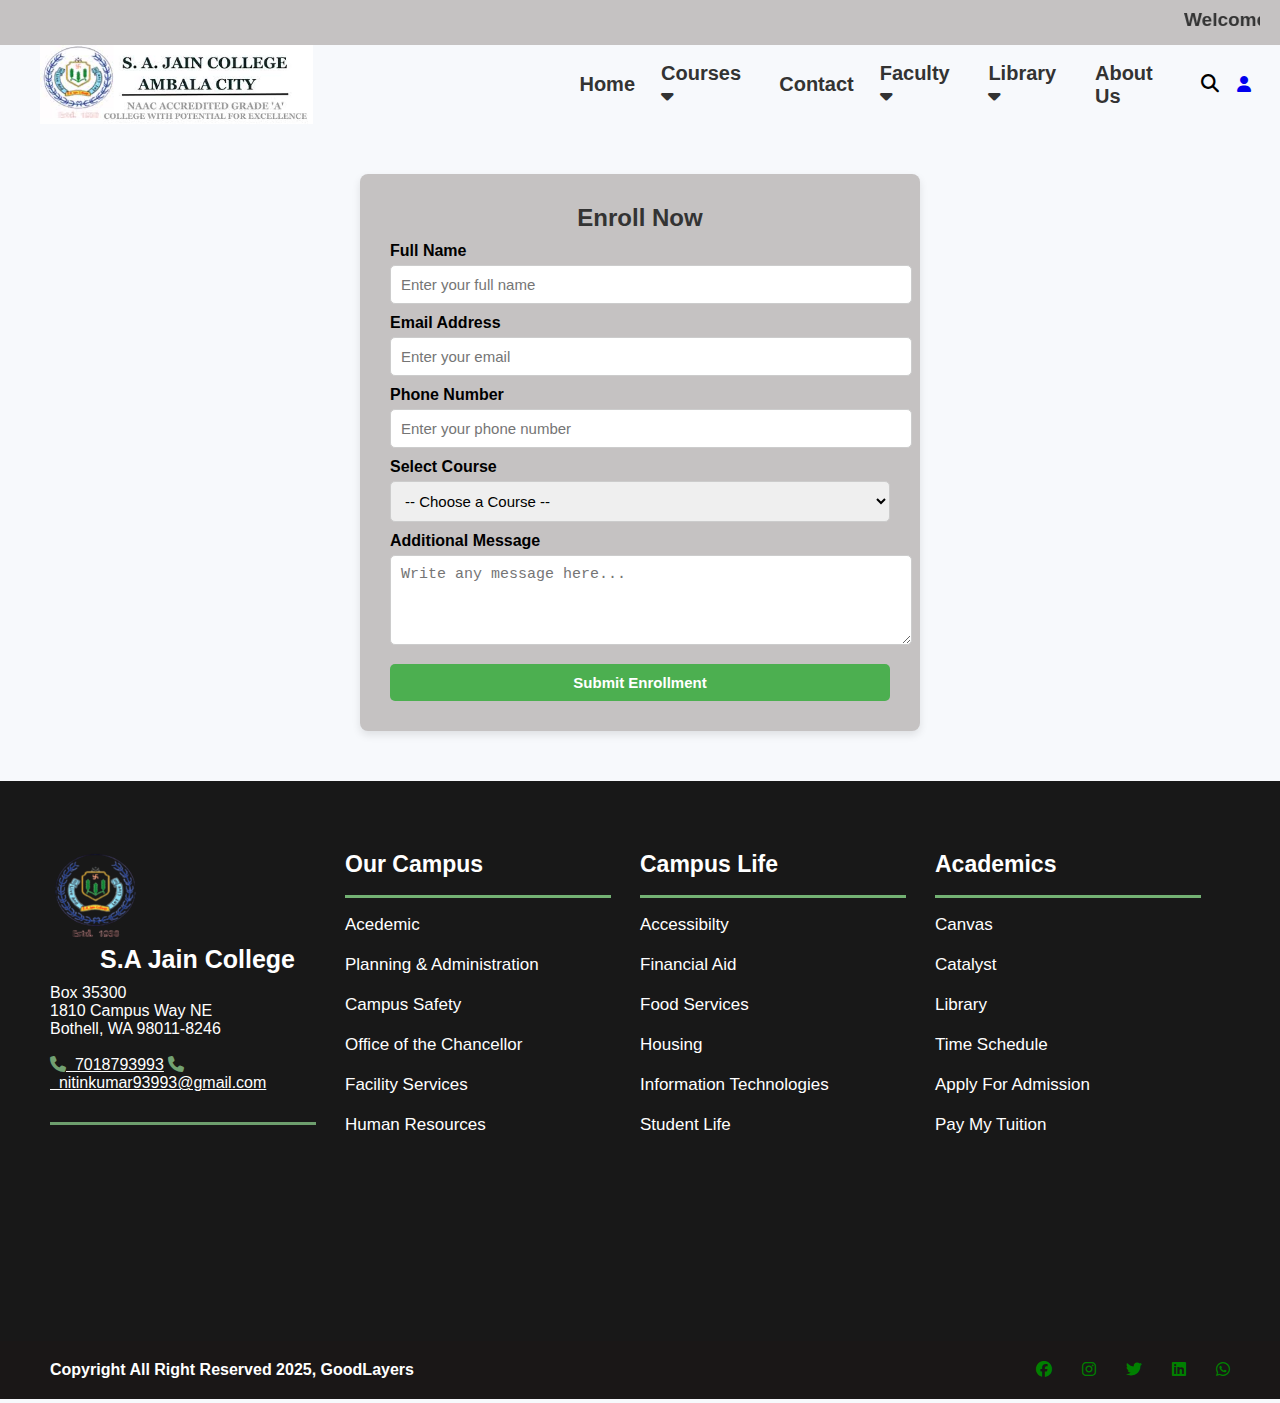
<file: enroll.html>
<!DOCTYPE html>
<html lang="en">
<head>
    <meta charset="UTF-8">
    <meta name="viewport" content="width=device-width, initial-scale=1.0">
    <title>Enroll Now</title>
      <link rel="stylesheet" href="external.css">
    <link rel="stylesheet" href="https://cdnjs.cloudflare.com/ajax/libs/font-awesome/6.7.2/css/all.min.css">

    <style>
        body {
            font-family: Arial, sans-serif;
            background-color: #f7f9fc;
            margin: 0;
            padding: 0;
        }
        .container {
            width: 100%;
            max-width: 500px;
            margin: 50px auto;
            background: #c5c2c2;
            padding: 30px;
            border-radius: 8px;
            box-shadow: 0 4px 8px rgba(0,0,0,0.1);
        }
        h2 {
            text-align: center;
            color: #333;
        }
        label {
            font-weight: bold;
            margin-top: 10px;
            display: block;
        }
        input, select, textarea, button {
            width: 100%;
            padding: 10px;
            margin-top: 5px;
            border: 1px solid #ccc;
            border-radius: 5px;
            font-size: 15px;
        }
        button {
            background-color: #4CAF50;
            color: white;
            font-weight: bold;
            border: none;
            cursor: pointer;
            margin-top: 15px;
        }
        button:hover {
            background-color: #45a049;
        }
    </style>
</head>
<body>
     <div class="top-navbar">
        <marquee behaviour="scroll" direction="left" scrollamount="9">
            Welcome to our website! Enroll now to get special discount on all courses! &nbsp;&nbsp;&nbsp;
        </marquee>
    </div>
    <div>
        <header class="main-header">
            <div class="logo">
                <img src="image/download.jpeg" alt="logo">
            </div>
            <div class="main-menubar">
                <div class="mobile-menu">

                    <nav>
                        <ul class="menu-uld">
                            <li>
                                <a class="same" href="/">Home</a>
                            </li>
                            <li>
                                <a class="same" href="">Courses <i class="fa-solid fa-caret-down"></i></a>
                                <ul class="dropdown">
                                    <li><a href="#">Web designing</a></li>
                                    <li><a href="#">Digital Marketing</a></li>
                                    <li><a href="#">Graphic designing</a></li>
                                </ul>
                            </li>

                            <li><a class="same" href="contact.html">Contact</a></li>

                            <li>
                                <a class="same" href="">Faculty <i class="fa-solid fa-caret-down"></i></a>

                                <ul class="dropdown">
                                    <li>
                                        <a href="#">Art Faculty <i class="fa-solid fa-caret-down"></i> </a>
                                        <ul class="dropdown art">
                                            <li><a href="#">English</a></li>
                                            <li><a href="#">Hindi</a></li>
                                            <li><a href="#">Psychology</a></li>
                                        </ul>
                                    </li>
                                    <li><a href="#">Science Faculty <i class="fa-solid fa-caret-down"></i></a>
                                        <ul class="dropdown science">
                                            <li><a href="#">Physics</a></li>
                                            <li><a href="#">C.Sc</a></li>
                                            <li><a href="#">Chemistry</a></li>
                                        </ul>
                                    </li>
                                    <li><a href="#">Commerce Faculty <i class="fa-solid fa-caret-down"></i></a>
                                        <ul class="dropdown commerce">
                                            <li><a href="#">Accounts</a></li>
                                            <li><a href="#">Economics</a></li>
                                            <li><a href="#">Business</a></li>
                                        </ul>
                                    </li>
                                </ul>

                            </li>

                            <li><a class="same" href="">Library <i class="fa-solid fa-caret-down"></i></a>
                                <ul class="dropdown lib">
                                    <li><a href="#">About Library</a></li>
                                    <li><a href="#">Library Staff</a></li>
                                </ul>
                            </li>
                            <li><a class="same" href="/about.html">About Us</a></li>
                            <a class="samehgfhfgj" id="openSearch"><i class="fas fa-search"></i></a>


                            <!-- Popup Overlay -->
                            <div class="overlaynew" id="searchOverlay">
                                <div class="close-btn" id="closeSearch">&times;</div>
                                <div class="search-box">
                                    <input type="text" placeholder="Search here...">
                                </div>
                            </div>

                            <a class="same" target="_blank" href="loginform.html"><i class="fa-solid fa-user"></i></a>
                        </ul>
                    </nav>
                </div>
            </div>
            <div class="mobile-menu-1"><i class="fa-solid fa-ellipsis-vertical"></i>
                <a class="same" target="_blank" href="loginform.html"><i class="fa-solid fa-user"></i></a>
            </div>
        </header>
    </div>

<div class="container">
    <h2>Enroll Now</h2>
    <form action="#" method="post">
        <label for="name">Full Name</label>
        <input type="text" id="name" name="name" placeholder="Enter your full name" required>

        <label for="email">Email Address</label>
        <input type="email" id="email" name="email" placeholder="Enter your email" required>

        <label for="phone">Phone Number</label>
        <input type="tel" id="phone" name="phone" placeholder="Enter your phone number" required>

        <label for="course">Select Course</label>
        <select id="course" name="course" required>
            <option value="">-- Choose a Course --</option>
            <option value="webdev">Web Development</option>
            <option value="graphicdesign">Graphic Design</option>
            <option value="datascience">Data Science</option>
            <option value="digitalmarketing">Digital Marketing</option>
        </select>

        <label for="message">Additional Message</label>
        <textarea id="message" name="message" placeholder="Write any message here..." rows="4"></textarea>

        <button type="submit">Submit Enrollment</button>
    </form>
</div>


    <footer>
        <div class="footer">

            <div class="footer-0">
                <div class="footer-1">
                    <img src="/image/footerlogo.png" alt="">
                </div>
                <h2 class="footer-2">S.A Jain College</h2>
                <p class="box">Box 35300 <br>
                    1810 Campus Way NE <br>
                    Bothell, WA 98011-8246</p> <br>
                <!-- <h4 class="kuk"><i style=" color: rgb(114, 161, 114);" class="fa-solid fa-phone"></i> +1-2534-4456-345
                </h4> -->
                <a class="kuk" href="tel:7018793993"><i style=" color: rgb(114, 161, 114);"
                        class="fa-solid fa-phone"></i>&nbsp;&nbsp;7018793993</a>
                <!-- <h4 class="kuk">admin@kukuni.edu</h4> -->
                <a class="kuk" href="mailto:nitinkumar93993@gmail.com"><i style=" color: rgb(114, 161, 114);"
                        class="fa-solid fa-phone"></i>&nbsp;&nbsp;nitinkumar93993@gmail.com</a>
                <div class="kuk-1">
                </div>
            </div>


            <div class="footer-3">
                <h1 class="kuk-0">Our Campus</h1>
                <div class="kuk-2"></div>
                <p class="box-1">Acedemic</p>
                <p class="box-1"> Planning & Administration </p>
                <p class="box-1"> Campus Safety </p>
                <p class="box-1"> Office of the Chancellor</p>
                <p class="box-1">Facility Services </p>
                <p class="box-1">Human Resources</p>

            </div>
            <div class="footer-3">
                <h1 class="kuk-0"> Campus Life</h1>
                <div class="kuk-2"></div>
                <p class="box-1">Accessibilty</p>
                <p class="box-1"> Financial Aid </p>
                <p class="box-1"> Food Services </p>
                <p class="box-1"> Housing</p>
                <p class="box-1"> Information Technologies</p>
                <p class="box-1">Student Life</p>

            </div>
            <div class="footer-3">
                <h1 class="kuk-0">Academics</h1>
                <div class="kuk-2"></div>
                <p class="box-1">Canvas</p>
                <p class="box-1"> Catalyst </p>
                <p class="box-1"> Library </p>
                <p class="box-1"> Time Schedule</p>
                <p class="box-1">Apply For Admission </p>
                <p class="box-1">Pay My Tuition</p>

            </div>
        </div>

        <div class="copyright-main">
            <div class="copyright-text">
                <h4>Copyright All Right Reserved 2025, GoodLayers</h4>
            </div>
            <div class="footer-icon">
                <div><i style="color: green;" class="fa-brands fa-facebook"></i></div>
                <div><i style="color: green;" class="fa-brands fa-instagram"></i></div>
                <div><i style="color: green;" class="fa-brands fa-twitter"></i></div>
                <div><i style="color: green;" class="fa-brands fa-linkedin"></i></div>
                <div><i style="color: green;" class="fa-brands fa-whatsapp"></i></div>
            </div>
        </div>


    </footer>


</body>
</html>
</file>
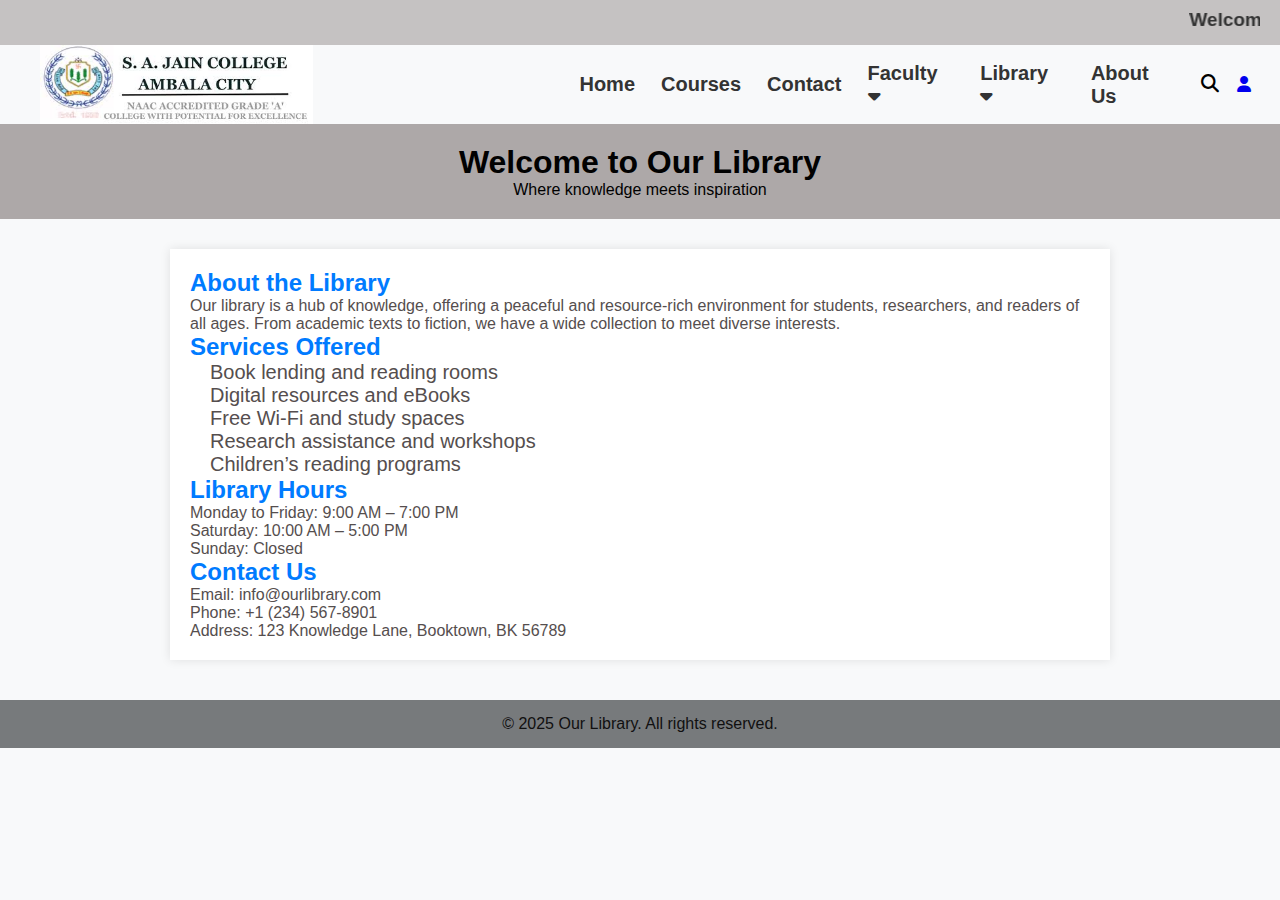
<file: library.html>
<!DOCTYPE html>
<html lang="en">

<head>
    <meta charset="UTF-8">
    <meta name="viewport" content="width=device-width, initial-scale=1">
    <title>About Our Library</title>
        <link rel="stylesheet" href="external.css">
    <link rel="stylesheet" href="https://cdnjs.cloudflare.com/ajax/libs/font-awesome/6.7.2/css/all.min.css">
    <style>
        body {
            font-family: Arial, sans-serif;
            background-color: #f8f9fa;
            margin: 0;
            padding: 0;
            color: #554e4e;
        }

        .header {
            background-color: rgb(173, 168, 168);
            color: rgb(1, 1, 1);
            padding: 20px 0;
            text-align: center;
        }

        .container {
            max-width: 900px;
            margin: 30px auto;
            padding: 20px;
            background: white;
            box-shadow: 0 0 10px rgba(0, 0, 0, 0.1);
        }

        h2 {
            color: #007bff;
        }

        ul {
            padding-left: 20px;
        }

        footer {
            background-color: #777a7c;
            color: rgb(17, 16, 16);
            text-align: center;
            padding: 15px 0;
            margin-top: 40px;
        }
    </style>
</head>

<body>
    
    <div class="top-navbar">
        <marquee behaviour="scroll" direction="left" scrollamount="9">
            Welcome to our website! Enroll now to get special discount on all courses! &nbsp;&nbsp;&nbsp;
        </marquee>
    </div>
    <div>
        <header class="main-header">
            <div class="logo">
                <img src="image/download.jpeg" alt="logo">
            </div>
            <div class="main-menubar">
                <div class="mobile-menu">

                    <nav>
                        <ul class="menu-uld">
                            <li>
                                <a class="same" href="index.html">Home</a>
                            </li>
                            <li>
                                <a class="same" href="">Courses</a>
                            </li>

                            <li><a class="same" href="">Contact</a></li>

                            <li>
                                <a class="same" href="">Faculty <i class="fa-solid fa-caret-down"></i></a>

                                <ul class="dropdown">
                                    <li>
                                        <a href="#">Art Faculty <i class="fa-solid fa-caret-down"></i> </a>
                                        <ul class="dropdown art">
                                            <li><a href="#">English</a></li>
                                            <li><a href="#">Hindi</a></li>
                                            <li><a href="#">Psychology</a></li>
                                        </ul>
                                    </li>
                                    <li><a href="#">Science Faculty <i class="fa-solid fa-caret-down"></i></a>
                                        <ul class="dropdown science">
                                            <li><a href="#">Physics</a></li>
                                            <li><a href="#">C.Sc</a></li>
                                            <li><a href="#">Chemistry</a></li>
                                        </ul>
                                    </li>
                                    <li><a href="#">Commerce Faculty <i class="fa-solid fa-caret-down"></i></a>
                                        <ul class="dropdown commerce">
                                            <li><a href="#">Accounts</a></li>
                                            <li><a href="#">Economics</a></li>
                                            <li><a href="#">Business</a></li>
                                        </ul>
                                    </li>
                                </ul>

                            </li>

                            <li><a class="same" href="">Library <i class="fa-solid fa-caret-down"></i></a>
                                <ul class="dropdown lib">
                                    <li><a href="#">About Library</a></li>
                                    <li><a href="#">Library Staff</a></li>
                                </ul>
                            </li>
                            <li><a class="same" href="#aboutmain">About Us</a></li>
                            <a class="samehgfhfgj" id="openSearch"><i class="fas fa-search"></i></a>


                            <!-- Popup Overlay -->
                            <div class="overlaynew" id="searchOverlay">
                                <div class="close-btn" id="closeSearch">&times;</div>
                                <div class="search-box">
                                    <input type="text" placeholder="Search here...">
                                </div>
                            </div>

                            <a class="same" target="_blank" href="loginform.html"><i class="fa-solid fa-user"></i></a>
                        </ul>
                    </nav>
                </div>
            </div>
            <div class="mobile-menu-1"><i class="fa-solid fa-ellipsis-vertical"></i>
                <a class="same" target="_blank" href="loginform.html"><i class="fa-solid fa-user"></i></a>
            </div>
        </header>

    <section class="header">
        <h1>Welcome to Our Library</h1>
        <p>Where knowledge meets inspiration</p>
        </section>


    <div class="container">
        <section>
            <h2>About the Library</h2>
            <p>Our library is a hub of knowledge, offering a peaceful and resource-rich environment for students,
                researchers, and readers of all ages. From academic texts to fiction, we have a wide collection to meet
                diverse interests.</p>
        </section>

        <section>
            <h2>Services Offered</h2>
            <ul>
                <li>Book lending and reading rooms</li>
                <li>Digital resources and eBooks</li>
                <li>Free Wi-Fi and study spaces</li>
                <li>Research assistance and workshops</li>
                <li>Children’s reading programs</li>
            </ul>
        </section>

        <section>
            <h2>Library Hours</h2>
            <p>Monday to Friday: 9:00 AM – 7:00 PM<br>
                Saturday: 10:00 AM – 5:00 PM<br>
                Sunday: Closed</p>
        </section>

        <section>
            <h2>Contact Us</h2>
            <p>Email: info@ourlibrary.com<br>
                Phone: +1 (234) 567-8901<br>
                Address: 123 Knowledge Lane, Booktown, BK 56789</p>
        </section>
    </div>

    <footer>
        <p>&copy; 2025 Our Library. All rights reserved.</p>
    </footer>

</body>

</html>
</file>
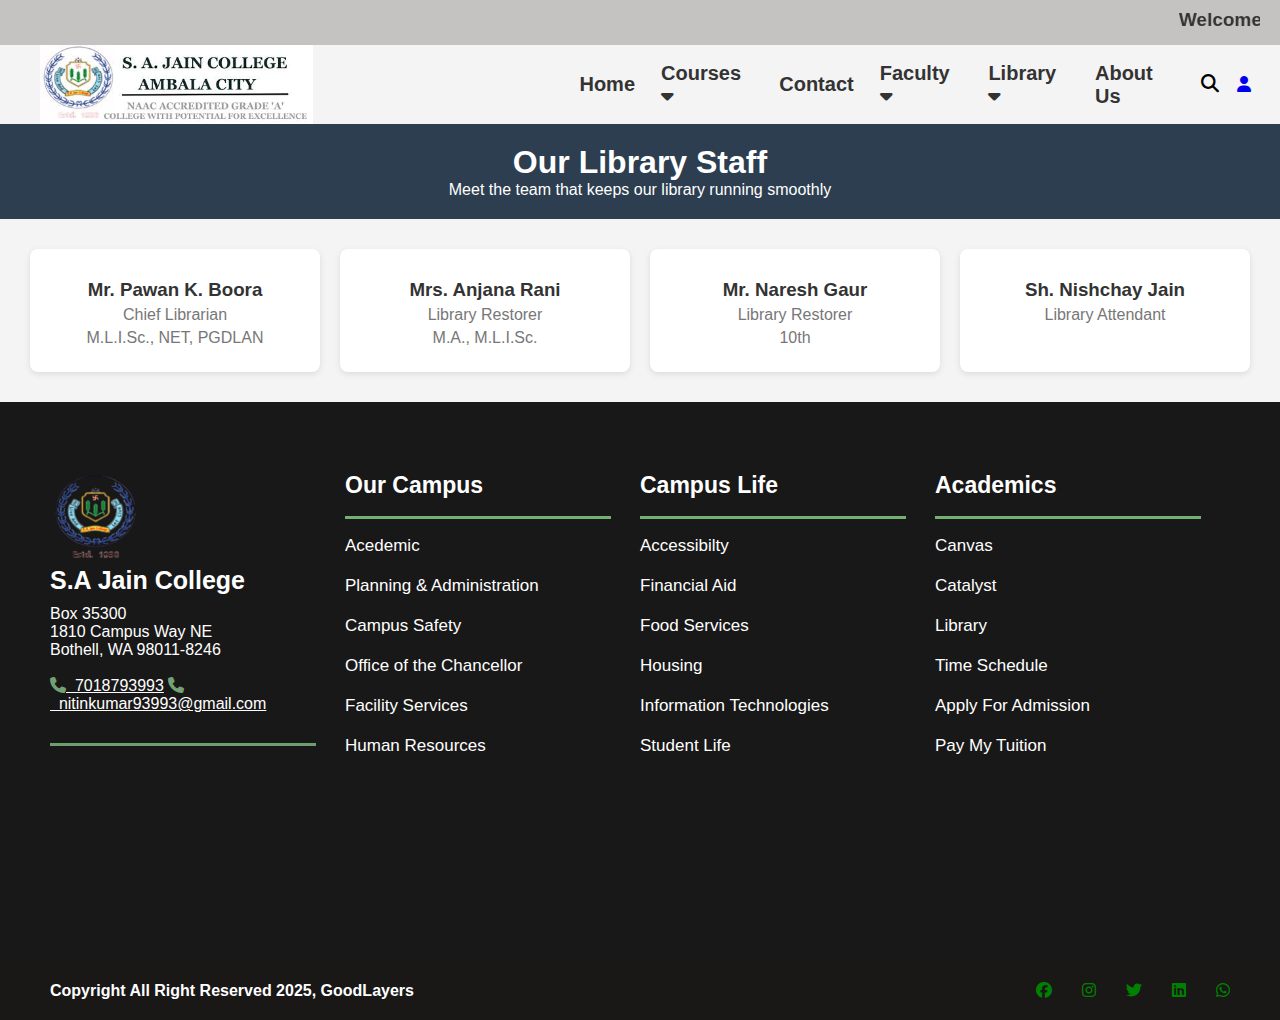
<file: librarystaff.html>
<!DOCTYPE html>
<html lang="en">

<head>
    <meta charset="UTF-8" />
    <meta name="viewport" content="width=device-width, initial-scale=1.0" />
    <title>Library Staff</title>
    <link rel="stylesheet" href="external.css">
    <link rel="stylesheet" href="https://cdnjs.cloudflare.com/ajax/libs/font-awesome/6.7.2/css/all.min.css">
    <style>
        body {
            font-family: Arial, sans-serif;
            background: #f4f4f4;
            margin: 0;
            padding: 0;
        }

        .header {
            background: #2c3e50;
            color: white;
            padding: 20px;
            text-align: center;
        }

        h1 {
            margin: 0;
        }

        .staff-container {
            display: grid;
            grid-template-columns: repeat(auto-fit, minmax(250px, 1fr));
            gap: 20px;
            padding: 30px;
        }

        .staff-card {
            background: white;
            border-radius: 8px;
            box-shadow: 0 2px 6px rgba(0, 0, 0, 0.1);
            padding: 20px;
            text-align: center;
        }

        .staff-card img {
            width: 100px;
            height: 100px;
            border-radius: 50%;
            object-fit: cover;
            margin-bottom: 10px;
        }

        .staff-card h3 {
            margin: 10px 0 5px;
            color: #333;
        }

        .staff-card p {
            margin: 5px 0;
            color: #777;
        }
    </style>
</head>

<body>
    <div class="top-navbar">
        <marquee behaviour="scroll" direction="left" scrollamount="9">
            Welcome to our website! Enroll now to get special discount on all courses! &nbsp;&nbsp;&nbsp;
        </marquee>
    </div>
    <div>
        <header class="main-header">
            <div class="logo">
                <img src="image/download.jpeg" alt="logo">
            </div>
            <div class="main-menubar">
                <div class="mobile-menu">

                    <nav>
                        <ul class="menu-uld">
                            <li>
                                <a class="same" href="index.html">Home</a>
                            </li>
                            <li>
                                <a class="same" href="">Courses <i class="fa-solid fa-caret-down"></i></a>
                                <ul class="dropdown">
                                    <li><a href="#">Web designing</a></li>
                                    <li><a href="#">Digital Marketing</a></li>
                                    <li><a href="#">Graphic designing</a></li>
                                </ul>
                            </li>

                            <li><a class="same" href="">Contact</a></li>

                            <li>
                                <a class="same" href="">Faculty <i class="fa-solid fa-caret-down"></i></a>

                                <ul class="dropdown">
                                    <li>
                                        <a href="#">Art Faculty <i class="fa-solid fa-caret-down"></i> </a>
                                        <ul class="dropdown art">
                                            <li><a href="#">English</a></li>
                                            <li><a href="#">Hindi</a></li>
                                            <li><a href="#">Psychology</a></li>
                                        </ul>
                                    </li>
                                    <li><a href="#">Science Faculty <i class="fa-solid fa-caret-down"></i></a>
                                        <ul class="dropdown science">
                                            <li><a href="#">Physics</a></li>
                                            <li><a href="#">C.Sc</a></li>
                                            <li><a href="#">Chemistry</a></li>
                                        </ul>
                                    </li>
                                    <li><a href="#">Commerce Faculty <i class="fa-solid fa-caret-down"></i></a>
                                        <ul class="dropdown commerce">
                                            <li><a href="#">Accounts</a></li>
                                            <li><a href="#">Economics</a></li>
                                            <li><a href="#">Business</a></li>
                                        </ul>
                                    </li>
                                </ul>

                            </li>

                            <li><a class="same" href="">Library <i class="fa-solid fa-caret-down"></i></a>
                                <ul class="dropdown lib">
                                    <li><a href="#">About Library</a></li>
                                    <li><a href="#">Library Staff</a></li>
                                </ul>
                            </li>
                            <li><a class="same" href="#aboutmain">About Us</a></li>
                            <a class="samehgfhfgj" id="openSearch"><i class="fas fa-search"></i></a>


                            <!-- Popup Overlay -->
                            <div class="overlaynew" id="searchOverlay">
                                <div class="close-btn" id="closeSearch">&times;</div>
                                <div class="search-box">
                                    <input type="text" placeholder="Search here...">
                                </div>
                            </div>

                            <a class="same" target="_blank" href="loginform.html"><i class="fa-solid fa-user"></i></a>
                        </ul>
                    </nav>
                </div>
            </div>
            <div class="mobile-menu-1"><i class="fa-solid fa-ellipsis-vertical"></i>
                <a class="same" target="_blank" href="loginform.html"><i class="fa-solid fa-user"></i></a>
            </div>
        </header>
        <section class="header">
            <h1>Our Library Staff</h1>
            <p>Meet the team that keeps our library running smoothly</p>
        </section>

        <section class="staff-container">
            <div class="staff-card">
                <!-- <img src="https://via.placeholder.com/100" alt="Librarian"> -->
                <h3>Mr. Pawan K. Boora</h3>
                <p>Chief Librarian</p>
                <p>M.L.I.Sc., NET, PGDLAN</p>
            </div>

            <div class="staff-card">
                <!-- <img src="https://via.placeholder.com/100" alt="Assistant"> -->
                <h3>Mrs. Anjana Rani</h3>
                <p>Library Restorer</p>
                <p>M.A., M.L.I.Sc.</p>
            </div>

            <div class="staff-card">
                <!-- <img src="https://via.placeholder.com/100" alt="Technician"> -->
                <h3>Mr. Naresh Gaur</h3>
                <p>Library Restorer</p>
                <p>10th</p>
            </div>

            <div class="staff-card">
                <!-- <img src="https://via.placeholder.com/100" alt="Support Staff"> -->
                <h3>Sh. Nishchay Jain</h3>
                <p>Library Attendant</p>
                <!-- <p>Email: alex@library.com</p> -->
            </div>
        </section>

        <footer>
            <div class="footer">

                <div class="footer-0">
                    <div class="footer-1">
                        <img src="/image/footerlogo.png" alt="">
                    </div>
                    <h2 class="footer-2">S.A Jain College</h2>
                    <p class="box">Box 35300 <br>
                        1810 Campus Way NE <br>
                        Bothell, WA 98011-8246</p> <br>
                    <!-- <h4 class="kuk"><i style=" color: rgb(114, 161, 114);" class="fa-solid fa-phone"></i> +1-2534-4456-345
                </h4> -->
                    <a class="kuk" href="tel:7018793993"><i style=" color: rgb(114, 161, 114);"
                            class="fa-solid fa-phone"></i>&nbsp;&nbsp;7018793993</a>
                    <!-- <h4 class="kuk">admin@kukuni.edu</h4> -->
                    <a class="kuk" href="mailto:nitinkumar93993@gmail.com"><i style=" color: rgb(114, 161, 114);"
                            class="fa-solid fa-phone"></i>&nbsp;&nbsp;nitinkumar93993@gmail.com</a>
                    <div class="kuk-1">
                    </div>
                </div>


                <div class="footer-3">
                    <h1 class="kuk-0">Our Campus</h1>
                    <div class="kuk-2"></div>
                    <p class="box-1">Acedemic</p>
                    <p class="box-1"> Planning & Administration </p>
                    <p class="box-1"> Campus Safety </p>
                    <p class="box-1"> Office of the Chancellor</p>
                    <p class="box-1">Facility Services </p>
                    <p class="box-1">Human Resources</p>

                </div>
                <div class="footer-3">
                    <h1 class="kuk-0"> Campus Life</h1>
                    <div class="kuk-2"></div>
                    <p class="box-1">Accessibilty</p>
                    <p class="box-1"> Financial Aid </p>
                    <p class="box-1"> Food Services </p>
                    <p class="box-1"> Housing</p>
                    <p class="box-1"> Information Technologies</p>
                    <p class="box-1">Student Life</p>

                </div>
                <div class="footer-3">
                    <h1 class="kuk-0">Academics</h1>
                    <div class="kuk-2"></div>
                    <p class="box-1">Canvas</p>
                    <p class="box-1"> Catalyst </p>
                    <p class="box-1"> Library </p>
                    <p class="box-1"> Time Schedule</p>
                    <p class="box-1">Apply For Admission </p>
                    <p class="box-1">Pay My Tuition</p>

                </div>
            </div>

            <div class="copyright-main">
                <div class="copyright-text">
                    <h4>Copyright All Right Reserved 2025, GoodLayers</h4>
                </div>
                <div class="footer-icon">
                    <div><i style="color: green;" class="fa-brands fa-facebook"></i></div>
                    <div><i style="color: green;" class="fa-brands fa-instagram"></i></div>
                    <div><i style="color: green;" class="fa-brands fa-twitter"></i></div>
                    <div><i style="color: green;" class="fa-brands fa-linkedin"></i></div>
                    <div><i style="color: green;" class="fa-brands fa-whatsapp"></i></div>
                </div>
            </div>


        </footer>

</body>

</html>
</file>
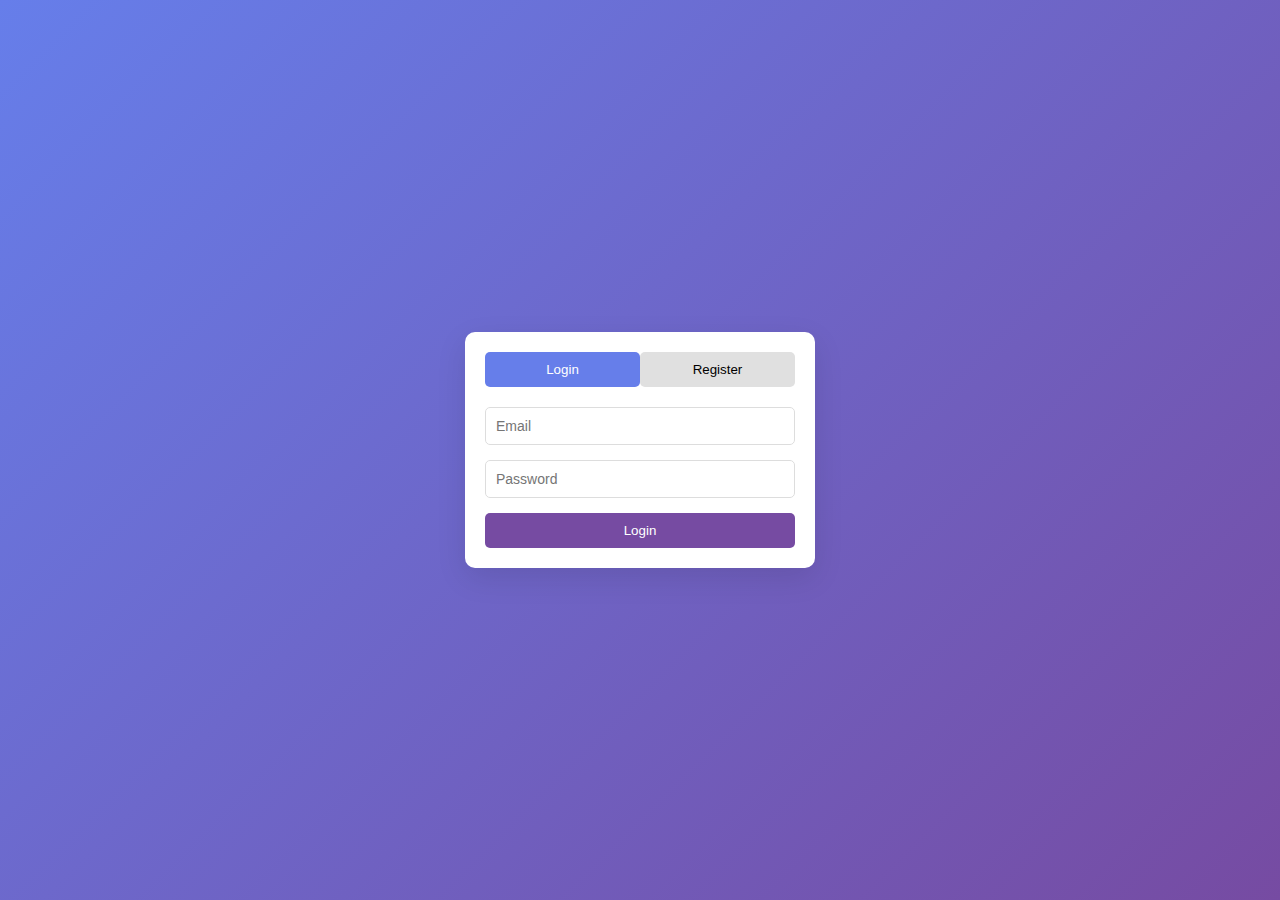
<file: loginform.html>
<!DOCTYPE html>
<html lang="en">

<head>
    <meta charset="UTF-8">
    <meta name="viewport" content="width=device-width, initial-scale=1.0">
    <link rel="stylesheet" href="external.css">
    <title>Login Page</title>
    <link rel="stylesheet" href="https://cdnjs.cloudflare.com/ajax/libs/font-awesome/6.7.2/css/all.min.css">
    <style>
        body {
            display: flex;
            justify-content: center;
            align-items: center;
            height: 100vh;
            margin: 0;
            font-family: "Poppins", sans-serif;
            background: linear-gradient(135deg, #667eea, #764ba2);
        }

        .container {
            width: 350px;
            background: #fff;
            border-radius: 10px;
            box-shadow: 0 10px 30px rgba(0, 0, 0, 0.1);
            overflow: hidden;
        }

        .box {
            padding: 20px;
        }

        .toggle {
            display: flex;
            justify-content: space-between;
            margin-bottom: 20px;
        }

        .toggle-btn {
            flex: 1;
            padding: 10px;
            background: #e0e0e0;
            border: none;
            border-radius: 5px;
            cursor: pointer;
            transition: background 0.3s;
        }

        .toggle-btn.active {
            background: #667eea;
            color: #fff;
        }

        .form-wrapper {
            transition: all 0.3s ease;
        }

        form {
            display: flex;
            flex-direction: column;
        }

        input {
            padding: 10px;
            margin-bottom: 15px;
            border: 1px solid #ddd;
            border-radius: 5px;
            font-size: 14px;
        }

        .submit-btn {
            padding: 10px;
            background: #764ba2;
            color: #fff;
            border: none;
            border-radius: 5px;
            cursor: pointer;
            transition: background 0.3s;
        }

        .submit-btn:hover {
            background: #667eea;
        }
    </style>
</head>

<body>
    <div class="container">
        <div class="box">
            <div class="toggle">
                <button class="toggle-btn active" id="login-btn">Login</button>
                <button class="toggle-btn" id="register-btn">Register</button>
            </div>
            <div class="form-wrapper">
                <form id="login-form">
                    <input type="email" placeholder="Email" required>
                    <input type="password" placeholder="Password" required>
                    <button type="submit" class="submit-btn">Login</button>
                </form>
                <form id="register-form" style="display: none;">
                    <input type="text" placeholder="Username" required>
                    <input type="email" placeholder="Email" required>
                    <input type="password" placeholder="Password" required>
                    <button type="submit" class="submit-btn">Register</button>
                </form>
            </div>
        </div>
    </div>


    <script>
        const loginBtn = document.getElementById("login-btn");
        const registerBtn = document.getElementById("register-btn");
        const loginForm = document.getElementById("login-form");
        const registerForm = document.getElementById("register-form");

        loginBtn.addEventListener("click", () => {
            loginBtn.classList.add("active");
            registerBtn.classList.remove("active");
            loginForm.style.display = "block";
            registerForm.style.display = "none";
        });

        registerBtn.addEventListener("click", () => {
            registerBtn.classList.add("active");
            loginBtn.classList.remove("active");
            registerForm.style.display = "block";
            loginForm.style.display = "none";
        });

    </script>

</body>

</html>
</file>
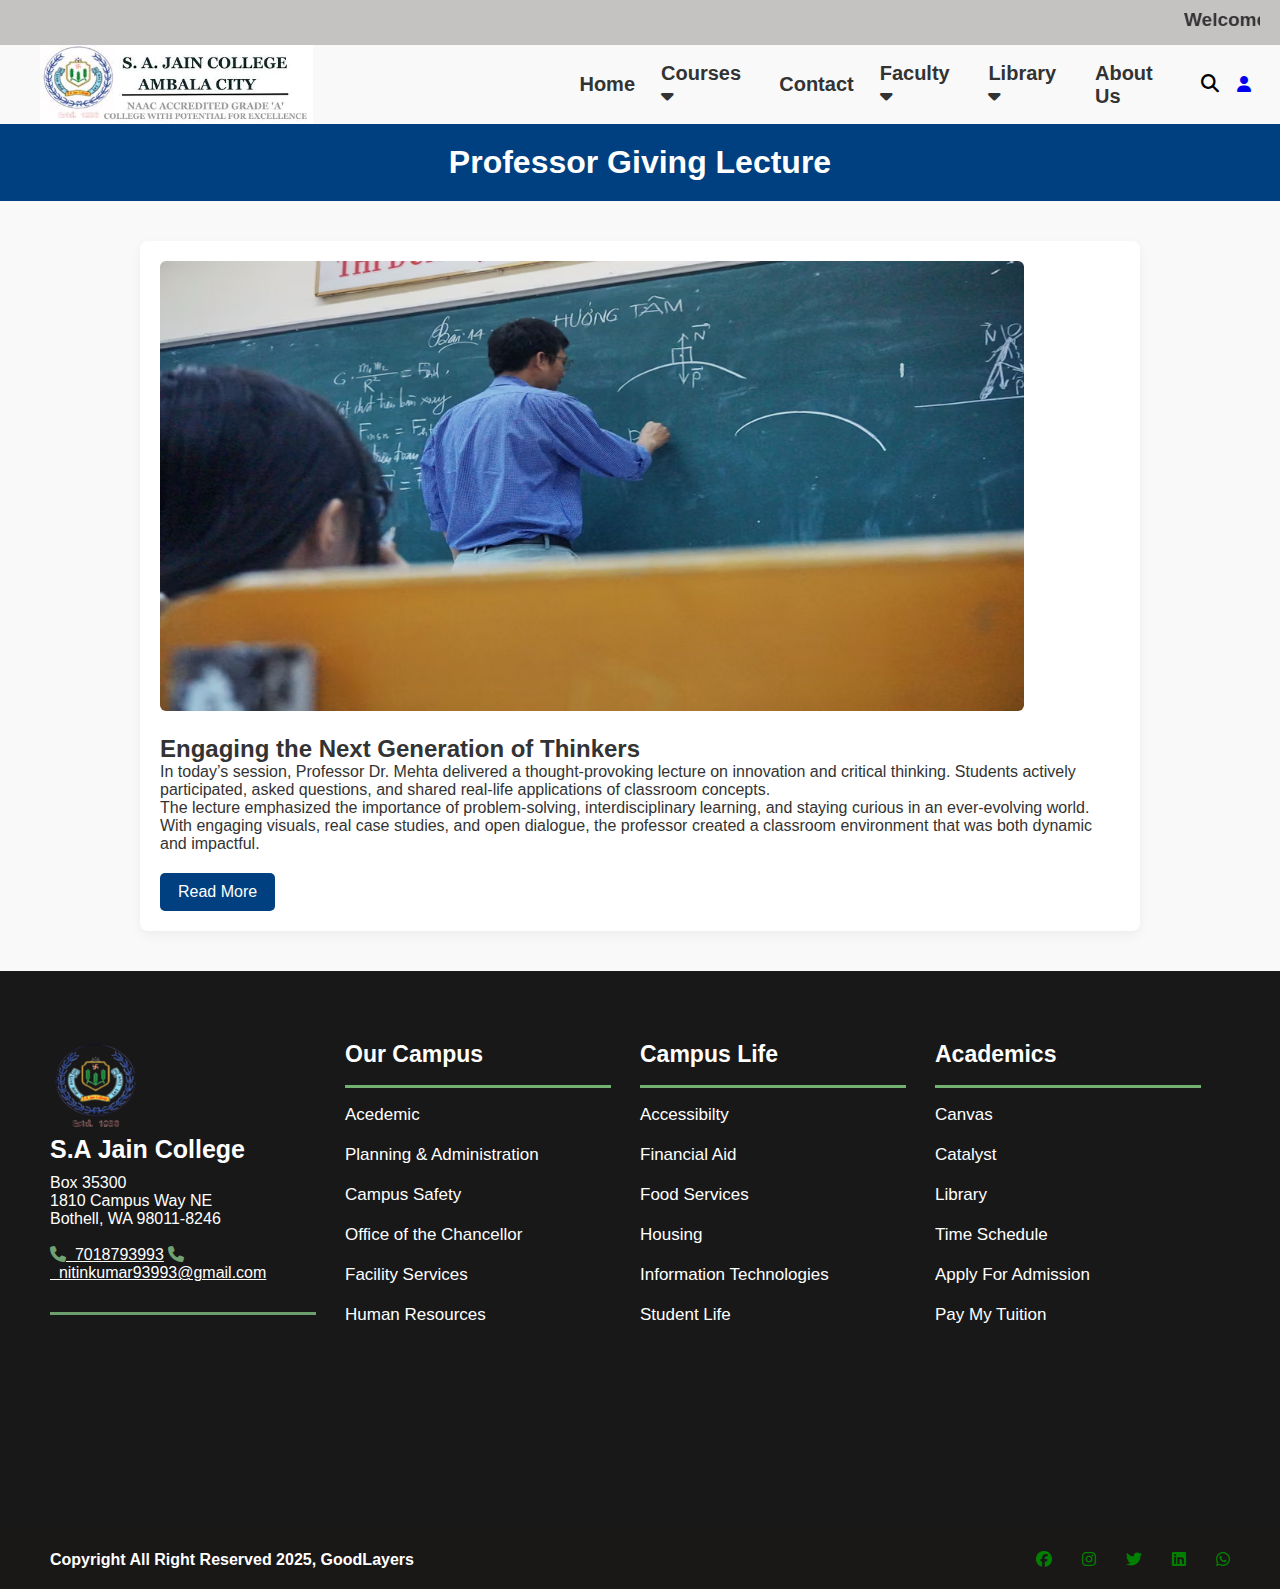
<file: professor.html>
<!DOCTYPE html>
<html lang="en">
<head>
  <meta charset="UTF-8">
  <meta name="viewport" content="width=device-width, initial-scale=1.0">
  <title>Professor Giving Lecture</title>
   <link rel="stylesheet" href="external.css">
    <link rel="stylesheet" href="https://cdnjs.cloudflare.com/ajax/libs/font-awesome/6.7.2/css/all.min.css">
  <style>
    body {
      margin: 0;
      font-family: Arial, sans-serif;
      background-color: #f9f9f9;
      color: #333;
    }
    .header {
      background-color: #004080;
      color: white;
      padding: 20px 0;
      text-align: center;
    }
    .container {
      max-width: 960px;
      margin: 40px auto;
      padding: 20px;
      background: white;
      border-radius: 8px;
      box-shadow: 0 4px 12px rgba(0, 0, 0, 0.05);
    }
    .lecture-image {
      width: 90%;
      height: 50vh;
      border-radius: 6px;
      margin-bottom: 20px;
    }
    .read-more {
      display: inline-block;
      margin-top: 20px;
      padding: 10px 18px;
      background-color: #004080;
      color: white;
      text-decoration: none;
      border-radius: 5px;
      transition: background-color 0.3s ease;
    }
    .read-more:hover {
      background-color: #002c5a;
    }
    @media (max-width: 600px) {
      .container {
        margin: 20px 10px;
      }
    }
  </style>
</head>
<body>
       <div class="top-navbar">
        <marquee behaviour="scroll" direction="left" scrollamount="9">
            Welcome to our website! Enroll now to get special discount on all courses! &nbsp;&nbsp;&nbsp;
        </marquee>
    </div>

    <header class="main-header">
        <div class="logo">
            <img src="image/download.jpeg" alt="logo">
        </div>
        <div class="main-menubar">
            <div class="mobile-menu">

                <nav>
                    <ul class="menu-uld">
                        <li>
                            <a class="same" href="/">Home</a>
                        </li>
                        <li>
                            <a class="same" href="">Courses <i class="fa-solid fa-caret-down"></i></a>
                            <ul class="dropdown">
                                <li><a href="#">Web designing</a></li>
                                <li><a href="#">Digital Marketing</a></li>
                                <li><a href="#">Graphic designing</a></li>
                            </ul>
                        </li>

                        <li><a class="same" href="">Contact</a></li>

                        <li>
                            <a class="same" href="">Faculty <i class="fa-solid fa-caret-down"></i></a>

                            <ul class="dropdown">
                                <li>
                                    <a href="#">Art Faculty <i class="fa-solid fa-caret-down"></i> </a>
                                    <ul class="dropdown art">
                                        <li><a href="#">English</a></li>
                                        <li><a href="#">Hindi</a></li>
                                        <li><a href="#">Psychology</a></li>
                                    </ul>
                                </li>
                                <li><a href="#">Science Faculty <i class="fa-solid fa-caret-down"></i></a>
                                    <ul class="dropdown science">
                                        <li><a href="#">Physics</a></li>
                                        <li><a href="#">C.Sc</a></li>
                                        <li><a href="#">Chemistry</a></li>
                                    </ul>
                                </li>
                                <li><a href="#">Commerce Faculty <i class="fa-solid fa-caret-down"></i></a>
                                    <ul class="dropdown commerce">
                                        <li><a href="#">Accounts</a></li>
                                        <li><a href="#">Economics</a></li>
                                        <li><a href="#">Business</a></li>
                                    </ul>
                                </li>
                            </ul>

                        </li>

                        <li><a class="same" href="">Library <i class="fa-solid fa-caret-down"></i></a>
                            <ul class="dropdown lib">
                                <li><a href="#">About Library</a></li>
                                <li><a href="#">Library Staff</a></li>
                            </ul>
                        </li>
                        <li><a class="same" href="/about.html">About Us</a></li>
                        <a class="samehgfhfgj" id="openSearch"><i class="fas fa-search"></i></a>


                        <!-- Popup Overlay -->
                        <div class="overlaynew" id="searchOverlay">
                            <div class="close-btn" id="closeSearch">&times;</div>
                            <div class="search-box">
                                <input type="text" placeholder="Search here...">
                            </div>
                        </div>

                        <a class="same" target="_blank" href="loginform.html"><i class="fa-solid fa-user"></i></a>
                    </ul>
                </nav>
            </div>
        </div>
        <div class="mobile-menu-1"><i class="fa-solid fa-ellipsis-vertical"></i>
            <a class="same" target="_blank" href="loginform.html"><i class="fa-solid fa-user"></i></a>
        </div>
    </header>

  <div class="header">
    <h1>Professor Giving Lecture</h1>
  </div>

  <div class="container">
    <img src="/image/professor1.avif" alt="Professor Giving Lecture" class="lecture-image">

    <h2>Engaging the Next Generation of Thinkers</h2>
    <p>
      In today’s session, Professor Dr. Mehta delivered a thought-provoking lecture on innovation and critical thinking. Students actively participated, asked questions, and shared real-life applications of classroom concepts.
    </p>
    <p>
      The lecture emphasized the importance of problem-solving, interdisciplinary learning, and staying curious in an ever-evolving world. With engaging visuals, real case studies, and open dialogue, the professor created a classroom environment that was both dynamic and impactful.
    </p>

    <a href="#" class="read-more">Read More</a>
  </div>
  
    <footer>
        <div class="footer">

            <div class="footer-0">
                <div class="footer-1">
                    <img src="/image/footerlogo.png" alt="">
                </div>
                <h2 class="footer-2">S.A Jain College</h2>
                <p class="box">Box 35300 <br>
                    1810 Campus Way NE <br>
                    Bothell, WA 98011-8246</p> <br>
                <!-- <h4 class="kuk"><i style=" color: rgb(114, 161, 114);" class="fa-solid fa-phone"></i> +1-2534-4456-345
                </h4> -->
                <a class="kuk" href="tel:7018793993"><i style=" color: rgb(114, 161, 114);"
                        class="fa-solid fa-phone"></i>&nbsp;&nbsp;7018793993</a>
                <!-- <h4 class="kuk">admin@kukuni.edu</h4> -->
                <a class="kuk" href="mailto:nitinkumar93993@gmail.com"><i style=" color: rgb(114, 161, 114);"
                        class="fa-solid fa-phone"></i>&nbsp;&nbsp;nitinkumar93993@gmail.com</a>
                <div class="kuk-1">
                </div>
            </div>


            <div class="footer-3">
                <h1 class="kuk-0">Our Campus</h1>
                <div class="kuk-2"></div>
                <p class="box-1">Acedemic</p>
                <p class="box-1"> Planning & Administration </p>
                <p class="box-1"> Campus Safety </p>
                <p class="box-1"> Office of the Chancellor</p>
                <p class="box-1">Facility Services </p>
                <p class="box-1">Human Resources</p>

            </div>
            <div class="footer-3">
                <h1 class="kuk-0"> Campus Life</h1>
                <div class="kuk-2"></div>
                <p class="box-1">Accessibilty</p>
                <p class="box-1"> Financial Aid </p>
                <p class="box-1"> Food Services </p>
                <p class="box-1"> Housing</p>
                <p class="box-1"> Information Technologies</p>
                <p class="box-1">Student Life</p>

            </div>
            <div class="footer-3">
                <h1 class="kuk-0">Academics</h1>
                <div class="kuk-2"></div>
                <p class="box-1">Canvas</p>
                <p class="box-1"> Catalyst </p>
                <p class="box-1"> Library </p>
                <p class="box-1"> Time Schedule</p>
                <p class="box-1">Apply For Admission </p>
                <p class="box-1">Pay My Tuition</p>

            </div>
        </div>

        <div class="copyright-main">
            <div class="copyright-text">
                <h4>Copyright All Right Reserved 2025, GoodLayers</h4>
            </div>
            <div class="footer-icon">
                <div><i style="color: green;" class="fa-brands fa-facebook"></i></div>
                <div><i style="color: green;" class="fa-brands fa-instagram"></i></div>
                <div><i style="color: green;" class="fa-brands fa-twitter"></i></div>
                <div><i style="color: green;" class="fa-brands fa-linkedin"></i></div>
                <div><i style="color: green;" class="fa-brands fa-whatsapp"></i></div>
            </div>
        </div>


    </footer>

</body>
</html>
</file>
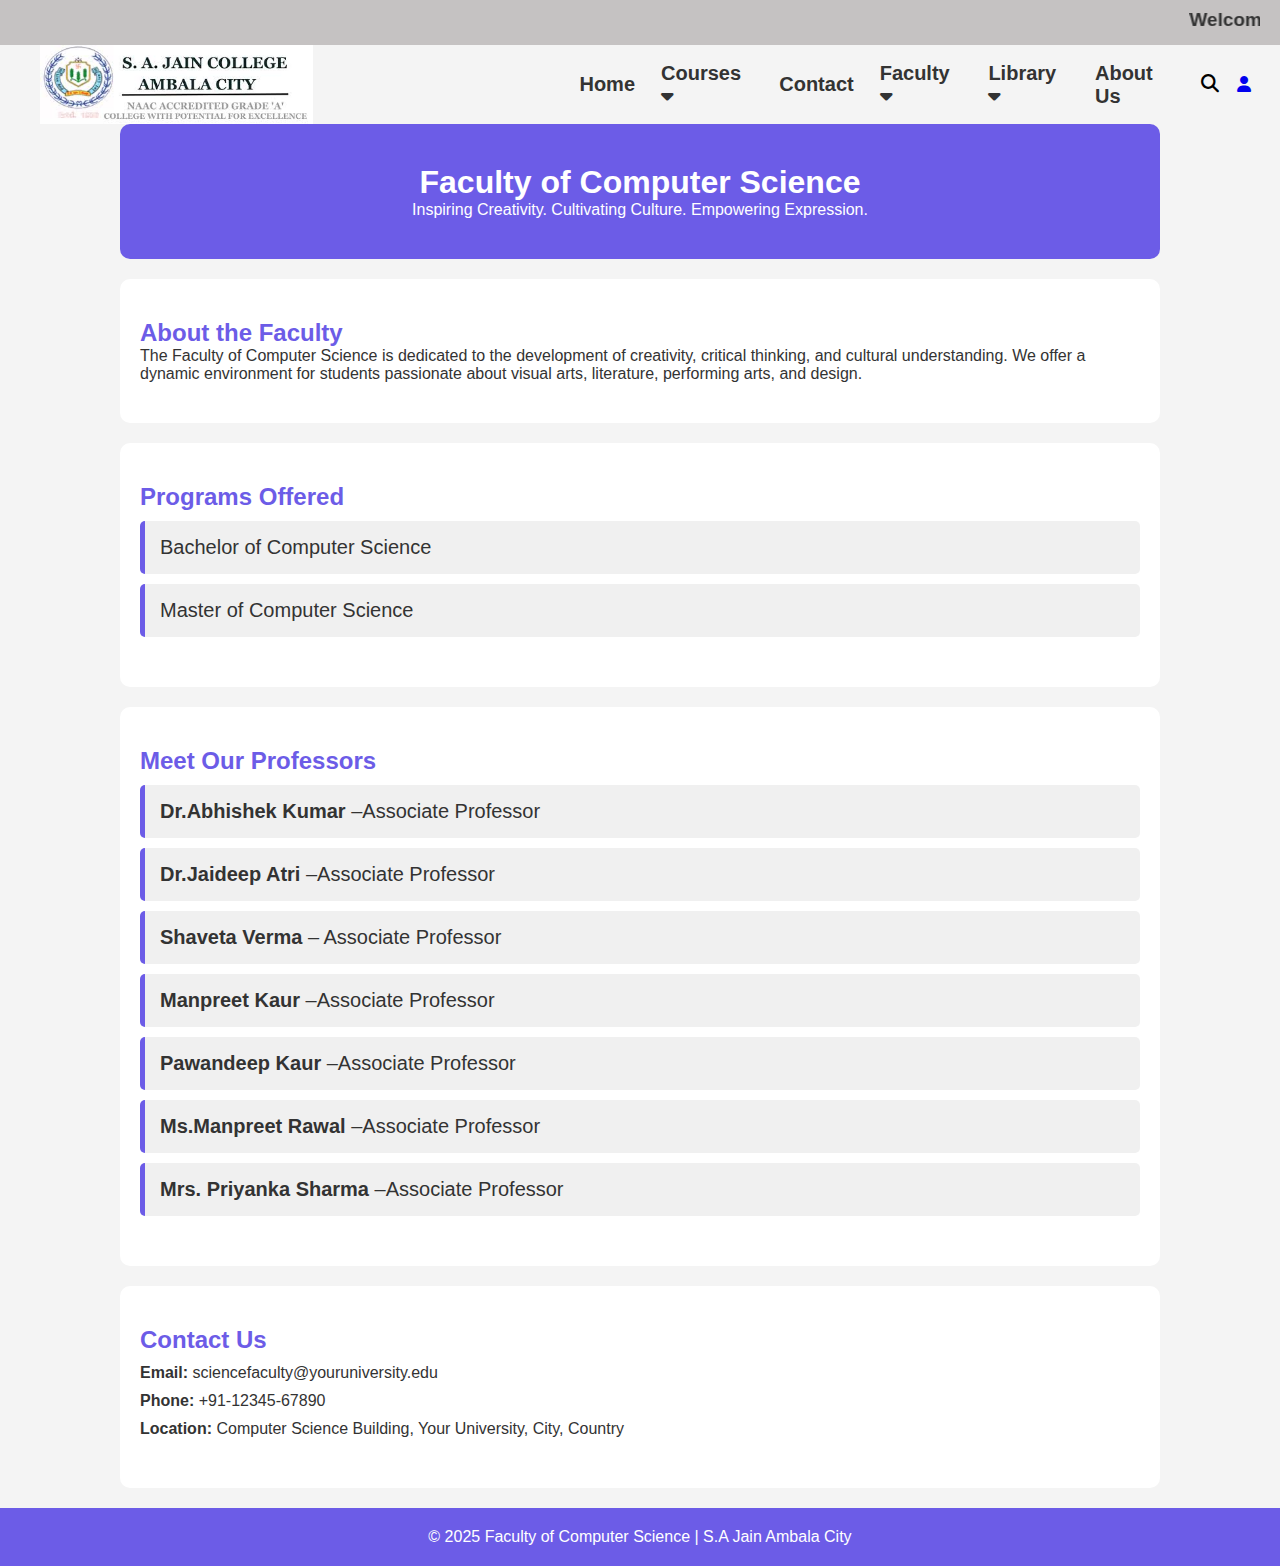
<file: science.html>
<!DOCTYPE html>
<html lang="en">
<head>
  <meta charset="UTF-8">
  <meta name="viewport" content="width=device-width, initial-scale=1">
  <title>Faculty of Arts | S.A Jain Ambala City</title>
  <link rel="stylesheet" href="external.css">
    <link rel="stylesheet" href="https://cdnjs.cloudflare.com/ajax/libs/font-awesome/6.7.2/css/all.min.css">
  <style>
    body {
      margin: 0;
      font-family: Arial, sans-serif;
      background-color: #f4f4f4;
      color: #333;
    }
    .header {
      background-color: #6c5ce7;
      color: white;
      padding: 40px 20px;
      text-align: center;
    }
    header h1 {
      margin: 0;
      font-size: 36px;
    }
    section {
      padding: 40px 20px;
      max-width: 1000px;
      margin: auto;
      background-color: white;
      margin-bottom: 20px;
      border-radius: 10px;
    }
    h2 {
      color: #6c5ce7;
      margin-top: 0;
    }
    .programs ul,
    .faculty ul {
      list-style: none;
      padding: 0;
    }
    .programs li,
    .faculty li {
      background-color: #f0f0f0;
      margin: 10px 0;
      padding: 15px;
      border-left: 5px solid #6c5ce7;
      border-radius: 5px;
    }
    .contact p {
      margin: 10px 0;
    }
    footer {
      text-align: center;
      padding: 20px;
      background-color: #6c5ce7;
      color: white;
    }
  </style>
</head>
<body>
     <div class="top-navbar">
        <marquee behaviour="scroll" direction="left" scrollamount="9">
            Welcome to our website! Enroll now to get special discount on all courses! &nbsp;&nbsp;&nbsp;
        </marquee>
    </div>
    <div>
        <header class="main-header">
            <div class="logo">
                <img src="image/download.jpeg" alt="logo">
            </div>
            <div class="main-menubar">
                <div class="mobile-menu">

                    <nav>
                        <ul class="menu-uld">
                            <li>
                                <a class="same" href="index.html">Home</a>
                            </li>
                            <li>
                                <a class="same" href="">Courses <i class="fa-solid fa-caret-down"></i></a>
                                <ul class="dropdown">
                                    <li><a href="#">Web designing</a></li>
                                    <li><a href="#">Digital Marketing</a></li>
                                    <li><a href="#">Graphic designing</a></li>
                                </ul>
                            </li>

                            <li><a class="same" href="">Contact</a></li>

                            <li>
                                <a class="same" href="">Faculty <i class="fa-solid fa-caret-down"></i></a>

                                <ul class="dropdown">
                                    <li>
                                        <a href="#">Art Faculty <i class="fa-solid fa-caret-down"></i> </a>
                                        <ul class="dropdown art">
                                            <li><a href="#">English</a></li>
                                            <li><a href="#">Hindi</a></li>
                                            <li><a href="#">Psychology</a></li>
                                        </ul>
                                    </li>
                                    <li><a href="#">Science Faculty <i class="fa-solid fa-caret-down"></i></a>
                                        <ul class="dropdown science">
                                            <li><a href="#">Physics</a></li>
                                            <li><a href="#">C.Sc</a></li>
                                            <li><a href="#">Chemistry</a></li>
                                        </ul>
                                    </li>
                                    <li><a href="#">Commerce Faculty <i class="fa-solid fa-caret-down"></i></a>
                                        <ul class="dropdown commerce">
                                            <li><a href="#">Accounts</a></li>
                                            <li><a href="#">Economics</a></li>
                                            <li><a href="#">Business</a></li>
                                        </ul>
                                    </li>
                                </ul>

                            </li>

                            <li><a class="same" href="">Library <i class="fa-solid fa-caret-down"></i></a>
                                <ul class="dropdown lib">
                                    <li><a href="#">About Library</a></li>
                                    <li><a href="#">Library Staff</a></li>
                                </ul>
                            </li>
                            <li><a class="same" href="#aboutmain">About Us</a></li>
                            <a class="samehgfhfgj" id="openSearch"><i class="fas fa-search"></i></a>


                            <!-- Popup Overlay -->
                            <div class="overlaynew" id="searchOverlay">
                                <div class="close-btn" id="closeSearch">&times;</div>
                                <div class="search-box">
                                    <input type="text" placeholder="Search here...">
                                </div>
                            </div>

                            <a class="same" target="_blank" href="loginform.html"><i class="fa-solid fa-user"></i></a>
                        </ul>
                    </nav>
                </div>
            </div>
            <div class="mobile-menu-1"><i class="fa-solid fa-ellipsis-vertical"></i>
                <a class="same" target="_blank" href="loginform.html"><i class="fa-solid fa-user"></i></a>
            </div>
        </header>

  <section class="header">
    <h1>Faculty of Computer Science</h1>
    <p>Inspiring Creativity. Cultivating Culture. Empowering Expression.</p>
  </section>

  <section class="about">
    <h2>About the Faculty</h2>
    <p>The Faculty of Computer Science is dedicated to the development of creativity, critical thinking, and cultural understanding. We offer a dynamic environment for students passionate about visual arts, literature, performing arts, and design.</p>
  </section>

  <section class="programs">
    <h2>Programs Offered</h2>
    <ul>
      <li>Bachelor of Computer Science</li>
      <li>Master of Computer Science</li>
    </ul>
  </section>

  <section class="faculty">
    <h2>Meet Our Professors</h2>
    <ul>
      <li><strong>Dr.Abhishek Kumar</strong> –Associate Professor</li>
      <li><strong>Dr.Jaideep Atri</strong> –Associate Professor</li>
      <li><strong>Shaveta Verma</strong> – Associate Professor</li>
      <li><strong>Manpreet Kaur</strong> –Associate Professor</li>
      <li><strong>Pawandeep Kaur</strong> –Associate Professor</li>
      <li><strong>Ms.Manpreet Rawal</strong> –Associate Professor</li>
      <li><strong>Mrs. Priyanka Sharma</strong> –Associate Professor</li>
    </ul>
  </section>

  <section class="contact">
    <h2>Contact Us</h2>
    <p><strong>Email:</strong> sciencefaculty@youruniversity.edu</p>
    <p><strong>Phone:</strong> +91-12345-67890</p>
    <p><strong>Location:</strong> Computer Science Building, Your University, City, Country</p>
  </section>

  <footer>
    &copy; 2025 Faculty of Computer Science | S.A Jain Ambala City
  </footer>

</body>
</html>
</file>
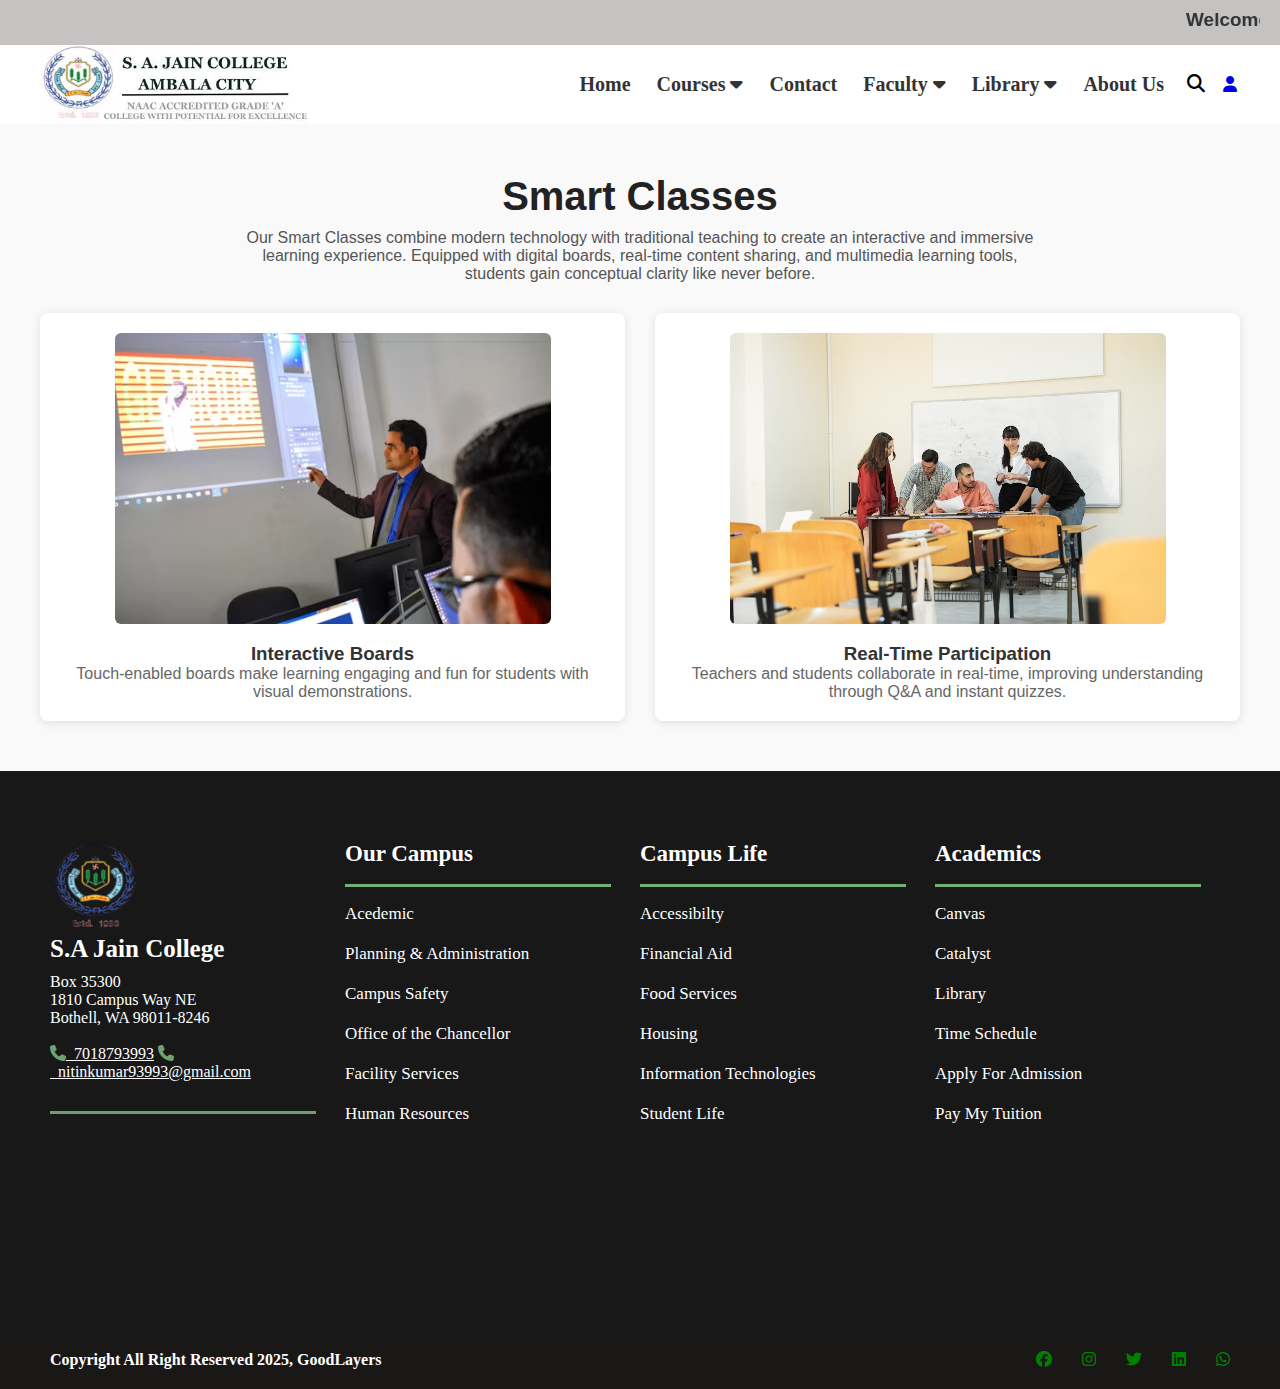
<file: smart.html>
<!DOCTYPE html>
<html lang="en">

<head>
    <meta charset="UTF-8" />
    <meta name="viewport" content="width=device-width, initial-scale=1.0" />
    <title>Auditorium</title>
    <link rel="stylesheet" href="external.css">
    <link rel="stylesheet" href="https://cdnjs.cloudflare.com/ajax/libs/font-awesome/6.7.2/css/all.min.css">
    </head>

<body>

    <div class="top-navbar">
        <marquee behaviour="scroll" direction="left" scrollamount="9">
            Welcome to our website! Enroll now to get special discount on all courses! &nbsp;&nbsp;&nbsp;
        </marquee>
    </div>
    <header class="main-header">
        <div class="logo">
            <img src="image/download.jpeg" alt="logo">
        </div>
        <div class="main-menubar">
            <div class="mobile-menu">

                <nav>
                    <ul class="menu-uld">
                        <li>
                            <a class="same" href="/">Home</a>
                        </li>
                        <li>
                            <a class="same" href="">Courses <i class="fa-solid fa-caret-down"></i></a>
                            <ul class="dropdown">
                                <li><a href="#">Web designing</a></li>
                                <li><a href="#">Digital Marketing</a></li>
                                <li><a href="#">Graphic designing</a></li>
                            </ul>
                        </li>

                        <li><a class="same" href="">Contact</a></li>

                        <li>
                            <a class="same" href="">Faculty <i class="fa-solid fa-caret-down"></i></a>

                            <ul class="dropdown">
                                <li>
                                    <a href="#">Art Faculty <i class="fa-solid fa-caret-down"></i> </a>
                                    <ul class="dropdown art">
                                        <li><a href="#">English</a></li>
                                        <li><a href="#">Hindi</a></li>
                                        <li><a href="#">Psychology</a></li>
                                    </ul>
                                </li>
                                <li><a href="#">Science Faculty <i class="fa-solid fa-caret-down"></i></a>
                                    <ul class="dropdown science">
                                        <li><a href="#">Physics</a></li>
                                        <li><a href="#">C.Sc</a></li>
                                        <li><a href="#">Chemistry</a></li>
                                    </ul>
                                </li>
                                <li><a href="#">Commerce Faculty <i class="fa-solid fa-caret-down"></i></a>
                                    <ul class="dropdown commerce">
                                        <li><a href="#">Accounts</a></li>
                                        <li><a href="#">Economics</a></li>
                                        <li><a href="#">Business</a></li>
                                    </ul>
                                </li>
                            </ul>

                        </li>

                        <li><a class="same" href="">Library <i class="fa-solid fa-caret-down"></i></a>
                            <ul class="dropdown lib">
                                <li><a href="#">About Library</a></li>
                                <li><a href="#">Library Staff</a></li>
                            </ul>
                        </li>
                        <li><a class="same" href="/about.html">About Us</a></li>
                        <a class="samehgfhfgj" id="openSearch"><i class="fas fa-search"></i></a>


                        <!-- Popup Overlay -->
                        <div class="overlaynew" id="searchOverlay">
                            <div class="close-btn" id="closeSearch">&times;</div>
                            <div class="search-box">
                                <input type="text" placeholder="Search here...">
                            </div>
                        </div>

                        <a class="same" target="_blank" href="loginform.html"><i class="fa-solid fa-user"></i></a>
                    </ul>
                </nav>
            </div>
        </div>
        <div class="mobile-menu-1"><i class="fa-solid fa-ellipsis-vertical"></i>
            <a class="same" target="_blank" href="loginform.html"><i class="fa-solid fa-user"></i></a>
        </div>
    </header>

<section id="smart-classes" style="padding: 50px 20px; background: #f9f9f9; font-family: Arial, sans-serif;">
  <div style="max-width: 1200px; margin: auto; text-align: center;">
    <h2 style="font-size: 2.5rem; margin-bottom: 10px; color: #222;">Smart Classes</h2>
    <p style="font-size: 1rem; color: #555; max-width: 800px; margin: 0 auto 30px;">
      Our Smart Classes combine modern technology with traditional teaching to create an interactive and immersive learning experience. Equipped with digital boards, real-time content sharing, and multimedia learning tools, students gain conceptual clarity like never before.
    </p>
    
    <div style="display: flex; flex-wrap: wrap; justify-content: center; gap: 30px;">
      <div style="flex: 1 1 300px; background: white; padding: 20px; border-radius: 8px; box-shadow: 0 2px 10px rgba(0,0,0,0.1);">
        <img src="/image/smartclass.avif" alt="Smart Class Image" style="width: 80%; border-radius: 6px; margin-bottom: 15px;">
        <h3 style="color: #333;">Interactive Boards</h3>
        <p style="color: #666;">Touch-enabled boards make learning engaging and fun for students with visual demonstrations.</p>
      </div>

      <div style="flex: 1 1 300px; background: white; padding: 20px; border-radius: 8px; box-shadow: 0 2px 10px rgba(0,0,0,0.1);">
        <img src="/image/smartstudent.avif" alt="Engaged Students" style="width: 80%; border-radius: 6px; margin-bottom: 15px;">
        <h3 style="color: #333;">Real-Time Participation</h3>
        <p style="color: #666;">Teachers and students collaborate in real-time, improving understanding through Q&A and instant quizzes.</p>
      </div>
    </div>

    <!-- <a href="/smart-classes-details" style="display: inline-block; margin-top: 40px; padding: 12px 25px; background: #007bff; color: white; text-decoration: none; border-radius: 5px; font-weight: bold;">Read More</a> -->
  </div>
</section>
<footer>
        <div class="footer">

            <div class="footer-0">
                <div class="footer-1">
                    <img src="/image/footerlogo.png" alt="">
                </div>
                <h2 class="footer-2">S.A Jain College</h2>
                <p class="box">Box 35300 <br>
                    1810 Campus Way NE <br>
                    Bothell, WA 98011-8246</p> <br>
                <!-- <h4 class="kuk"><i style=" color: rgb(114, 161, 114);" class="fa-solid fa-phone"></i> +1-2534-4456-345
                </h4> -->
                <a class="kuk" href="tel:7018793993"><i style=" color: rgb(114, 161, 114);"
                        class="fa-solid fa-phone"></i>&nbsp;&nbsp;7018793993</a>
                <!-- <h4 class="kuk">admin@kukuni.edu</h4> -->
                <a class="kuk" href="mailto:nitinkumar93993@gmail.com"><i style=" color: rgb(114, 161, 114);"
                        class="fa-solid fa-phone"></i>&nbsp;&nbsp;nitinkumar93993@gmail.com</a>
                <div class="kuk-1">
                </div>
            </div>


            <div class="footer-3">
                <h1 class="kuk-0">Our Campus</h1>
                <div class="kuk-2"></div>
                <p class="box-1">Acedemic</p>
                <p class="box-1"> Planning & Administration </p>
                <p class="box-1"> Campus Safety </p>
                <p class="box-1"> Office of the Chancellor</p>
                <p class="box-1">Facility Services </p>
                <p class="box-1">Human Resources</p>

            </div>
            <div class="footer-3">
                <h1 class="kuk-0"> Campus Life</h1>
                <div class="kuk-2"></div>
                <p class="box-1">Accessibilty</p>
                <p class="box-1"> Financial Aid </p>
                <p class="box-1"> Food Services </p>
                <p class="box-1"> Housing</p>
                <p class="box-1"> Information Technologies</p>
                <p class="box-1">Student Life</p>

            </div>
            <div class="footer-3">
                <h1 class="kuk-0">Academics</h1>
                <div class="kuk-2"></div>
                <p class="box-1">Canvas</p>
                <p class="box-1"> Catalyst </p>
                <p class="box-1"> Library </p>
                <p class="box-1"> Time Schedule</p>
                <p class="box-1">Apply For Admission </p>
                <p class="box-1">Pay My Tuition</p>

            </div>
        </div>

        <div class="copyright-main">
            <div class="copyright-text">
                <h4>Copyright All Right Reserved 2025, GoodLayers</h4>
            </div>
            <div class="footer-icon">
                <div><i style="color: green;" class="fa-brands fa-facebook"></i></div>
                <div><i style="color: green;" class="fa-brands fa-instagram"></i></div>
                <div><i style="color: green;" class="fa-brands fa-twitter"></i></div>
                <div><i style="color: green;" class="fa-brands fa-linkedin"></i></div>
                <div><i style="color: green;" class="fa-brands fa-whatsapp"></i></div>
            </div>
        </div>


    </footer>
    </body>

</html>
</file>
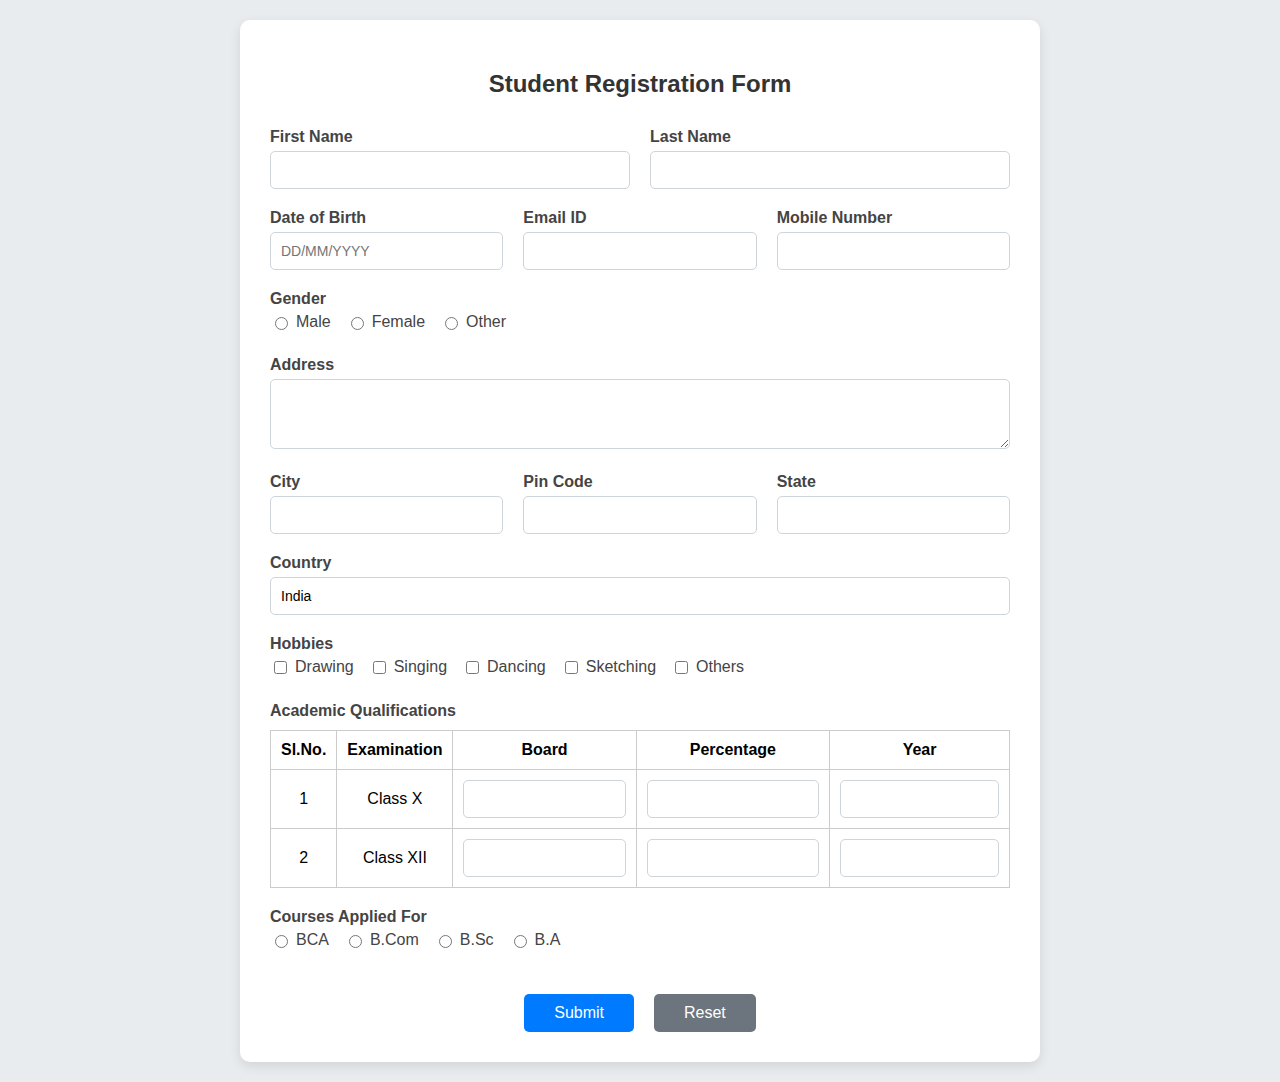
<file: studentform.html>
<!DOCTYPE html>
<html lang="en">

<head>
    <meta charset="UTF-8" />
    <meta name="viewport" content="width=device-width, initial-scale=1.0" />
    <title>Student Registration Form</title>
    <style>
        * {
            box-sizing: border-box;
        }

        body {
            font-family: 'Segoe UI', Tahoma, Geneva, Verdana, sans-serif;
            background-color: #e9ecef;
            margin: 0;
            padding: 20px;
            display: flex;
            justify-content: center;
        }

        .container {
            background-color: #ffffff;
            border-radius: 10px;
            padding: 30px;
            max-width: 800px;
            width: 100%;
            box-shadow: 0 4px 12px rgba(0, 0, 0, 0.1);
        }

        h2 {
            text-align: center;
            margin-bottom: 30px;
            color: #333;
        }

        form {
            display: flex;
            flex-direction: column;
            gap: 20px;
        }

        .form-row {
            display: flex;
            flex-wrap: wrap;
            gap: 20px;
        }

        .form-group {
            flex: 1;
            min-width: 200px;
        }

        label {
            display: block;
            margin-bottom: 5px;
            font-weight: 600;
            color: #444;
        }

        input[type="text"],
        input[type="email"],
        input[type="tel"],
        select,
        textarea {
            width: 100%;
            padding: 10px;
            border: 1px solid #ced4da;
            border-radius: 5px;
            font-size: 14px;
        }

        textarea {
            resize: vertical;
        }

        .radio-group,
        .checkbox-group {
            display: flex;
            flex-wrap: wrap;
            gap: 15px;
        }

        .radio-group label,
        .checkbox-group label {
            display: flex;
            align-items: center;
            gap: 5px;
            font-weight: normal;
        }

        table {
            width: 100%;
            border-collapse: collapse;
            margin-top: 10px;
            border: 1px solid #ccc;
        }

        th,
        td {
            padding: 10px;
            text-align: center;
            border: 1px solid #ccc;
        }

        .buttons {
            display: flex;
            justify-content: center;
            gap: 20px;
            margin-top: 20px;
        }

        input[type="submit"],
        input[type="reset"] {
            padding: 10px 30px;
            font-size: 16px;
            border: none;
            border-radius: 5px;
            cursor: pointer;
        }

        input[type="submit"] {
            background-color: #007bff;
            color: white;
        }

        input[type="reset"] {
            background-color: #6c757d;
            color: white;
        }

        input[type="submit"]:hover {
            background-color: #0056b3;
        }

        input[type="reset"]:hover {
            background-color: #545b62;
        }

        @media(max-width: 600px) {
            .form-row {
                flex-direction: column;
            }
        }

        /* Responsive Table Style */
.responsive-table table {
  width: 100%;
  border-collapse: collapse;
}

.responsive-table th,
.responsive-table td {
  border: 1px solid #ccc;
  padding: 10px;
  text-align: center;
}

@media (max-width: 600px) {
  .responsive-table table,
  .responsive-table thead,
  .responsive-table tbody,
  .responsive-table th,
  .responsive-table td,
  .responsive-table tr {
    display: block;
    width: 100%;
  }

  .responsive-table thead {
    display: none;
  }

  .responsive-table tr {
    margin-bottom: 15px;
    background: #f8f9fa;
    padding: 10px;
    border-radius: 6px;
    box-shadow: 0 0 4px rgba(0, 0, 0, 0.05);
  }

  .responsive-table td {
    text-align: left;
    position: relative;
    padding-left: 45%;
    border: none;
    border-bottom: 1px solid #ddd;
  }

  .responsive-table td::before {
    content: attr(data-label);
    position: absolute;
    left: 15px;
    width: 40%;
    padding-right: 10px;
    font-weight: bold;
    white-space: nowrap;
    color: #333;
  }

  .responsive-table td input {
    width: 100%;
    margin-top: 5px;
  }
}

    </style>
</head>

<body>
    <div class="container">
        <h2>Student Registration Form</h2>
        <form>
            <div class="form-row">
                <div class="form-group">
                    <label for="firstName">First Name</label>
                    <input type="text" id="firstName" name="First_Name" required />
                </div>
                <div class="form-group">
                    <label for="lastName">Last Name</label>
                    <input type="text" id="lastName" name="Last_Name" required />
                </div>
            </div>

            <div class="form-row">
                <div class="form-group">
                    <label for="dob">Date of Birth</label>
                    <input type="text" id="dob" name="dob" placeholder="DD/MM/YYYY" />
                </div>
                <div class="form-group">
                    <label for="email">Email ID</label>
                    <input type="email" id="email" name="Email_Id" required />
                </div>
                <div class="form-group">
                    <label for="phone">Mobile Number</label>
                    <input type="tel" id="phone" name="Mobile_Number" required />
                </div>
            </div>

            <div class="form-group">
                <label>Gender</label>
                <div class="radio-group">
                    <label><input type="radio" name="Gender" value="Male" /> Male</label>
                    <label><input type="radio" name="Gender" value="Female" /> Female</label>
                    <label><input type="radio" name="Gender" value="Other" /> Other</label>
                </div>
            </div>

            <div class="form-group">
                <label for="address">Address</label>
                <textarea id="address" name="Address" rows="3"></textarea>
            </div>

            <div class="form-row">
                <div class="form-group">
                    <label for="city">City</label>
                    <input type="text" id="city" name="City" />
                </div>
                <div class="form-group">
                    <label for="pincode">Pin Code</label>
                    <input type="text" id="pincode" name="Pin_Code" />
                </div>
                <div class="form-group">
                    <label for="state">State</label>
                    <input type="text" id="state" name="State" />
                </div>
                <div class="form-group">
                    <label for="country">Country</label>
                    <input type="text" id="country" name="Country" value="India" readonly />
                </div>
            </div>

            <div class="form-group">
                <label>Hobbies</label>
                <div class="checkbox-group">
                    <label><input type="checkbox" name="hobbies" value="Drawing" /> Drawing</label>
                    <label><input type="checkbox" name="hobbies" value="Singing" /> Singing</label>
                    <label><input type="checkbox" name="hobbies" value="Dancing" /> Dancing</label>
                    <label><input type="checkbox" name="hobbies" value="Sketching" /> Sketching</label>
                    <label><input type="checkbox" name="hobbies" value="Others" /> Others</label>
                </div>
            </div>

            <div class="form-group">
                <label>Academic Qualifications</label>
                <div class="responsive-table">
                    <table>
                        <thead>
                            <tr>
                                <th>Sl.No.</th>
                                <th>Examination</th>
                                <th>Board</th>
                                <th>Percentage</th>
                                <th>Year</th>
                            </tr>
                        </thead>
                        <tbody>
                            <tr>
                                <td data-label="Sl.No.">1</td>
                                <td data-label="Examination">Class X</td>
                                <td data-label="Board"><input type="text" name="board_x" /></td>
                                <td data-label="Percentage"><input type="text" name="percent_x" /></td>
                                <td data-label="Year"><input type="text" name="year_x" /></td>
                            </tr>
                            <tr>
                                <td data-label="Sl.No.">2</td>
                                <td data-label="Examination">Class XII</td>
                                <td data-label="Board"><input type="text" name="board_xii" /></td>
                                <td data-label="Percentage"><input type="text" name="percent_xii" /></td>
                                <td data-label="Year"><input type="text" name="year_xii" /></td>
                            </tr>
                        </tbody>
                    </table>
                </div>
            </div>


            <div class="form-group">
                <label>Courses Applied For</label>
                <div class="radio-group">
                    <label><input type="radio" name="Course" value="BCA" /> BCA</label>
                    <label><input type="radio" name="Course" value="B.Com" /> B.Com</label>
                    <label><input type="radio" name="Course" value="B.Sc" /> B.Sc</label>
                    <label><input type="radio" name="Course" value="B.A" /> B.A</label>
                </div>
            </div>

            <div class="buttons">
                <input type="submit" value="Submit" />
                <input type="reset" value="Reset" />
            </div>
        </form>
    </div>
</body>

</html>
</file>
<file: external.css>
/* === Video Tour Section Styles === */
.video-tour-section {
  position: relative;
  width: 100%;
  min-height: 100vh;
  background: url(image/save.jpg) center center / cover no-repeat;
  display: flex;
  align-items: center;
  justify-content: center;
  margin: -122px auto 0px auto;
  box-sizing: border-box;
}

.video-tour-overlay {
  position: absolute;
  top: 0;
  left: 0;
  right: 0;
  bottom: 0;
  background: rgba(0, 0, 0, 0.55);
  width: 100%;
  height: 100%;
  display: flex;
  align-items: center;
  justify-content: center;
}

.video-tour-content {
  text-align: center;
  color: #fff;
  z-index: 2;
}

.video-play-btn {
  width: 70px;
  height: 70px;
  cursor: pointer;
  border-radius: 50%;
  /* background: #fff; */
  box-shadow: 0 4px 16px rgba(0, 0, 0, 0.18);
  border: 3px solid #4a5972;
  margin-bottom: 18px;
  transition: transform 0.2s, box-shadow 0.2s, border 0.2s;
}

.video-play-btn:hover {
  transform: scale(1.08) rotate(2deg);
  box-shadow: 0 8px 24px rgba(0, 0, 0, 0.25);
  border-color: #1e8c4c;
}

.video-tour-title {
  font-size: 2.5rem;
  font-weight: 800;
  margin-bottom: 10px;
  text-shadow: 2px 2px 8px #000;
}

.video-tour-desc {
  font-size: 1.2rem;
  max-width: 500px;
  margin: 0 auto;
  text-shadow: 1px 1px 4px #000;
}

.video-popup-wrapper {
  display: none;
  position: fixed;
  z-index: 9999;
  top: 0;
  left: 0;
  width: 100vw;
  height: 100vh;
  background: rgba(0, 0, 0, 0.85);
  justify-content: center;
  align-items: center;
}

.video-popup-box {
  position: relative;
  background: #000;
  max-width: 800px;
  width: 90vw;
  border-radius: 12px;
  overflow: hidden;
  box-shadow: 0 8px 32px rgba(0, 0, 0, 0.4);
  padding: 0;
}

.video-popup-box iframe {
  width: 100%;
  height: 450px;
  display: block;
  border: none;
  background: #000;
}

.popup-close-btn {
  position: absolute;
  top: 10px;
  right: 20px;
  font-size: 2.2rem;
  color: #222;
  background: #fff;
  border-radius: 50%;
  width: 38px;
  height: 38px;
  display: flex;
  align-items: center;
  justify-content: center;
  cursor: pointer;
  z-index: 1001;
  box-shadow: 0 2px 8px rgba(0, 0, 0, 0.15);
  transition: background 0.2s, color 0.2s;
}

.popup-close-btn:hover {
  background: #1e8c4c;
  color: #fff;
}

@media (max-width: 700px) {
  .video-tour-title {
    font-size: 1.5rem;
  }

  .video-tour-desc {
    font-size: 1rem;
  }

  .video-play-btn {
    width: 44px;
    height: 44px;
  }

  .video-popup-box iframe {
    height: 220px;
  }
}

* {
  margin: 0;
  padding: 0;
}

.top-navbar {
  background-color: #c5c2c2;
  color: #fff;
  font-family: Arial, Helvetica, sans-serif;
  font-size: 19px;
  padding: 9px 20px;
  overflow: hidden;
}

.top-navbar marquee {
  color: #333;
  font-weight: bold;
}

.logo img {
  width: 50%;
}

.logo {
  width: 50%;
  display: flex;
  align-items: center;
  gap: 10px;
}

.main-header {
  display: flex;
  justify-content: space-between;
  align-items: center;
  padding-left: 40px;
  padding-right: 40px;
}

ul li {
  list-style-type: none;
  font-size: 20px;
}

ul li a {
  text-decoration: none;
  color: #000;
}

.main-menubar {
  width: 60%;
}

.same {
  margin: 8px;
}

.college img {
  width: 100%;
  height: 90vh;
  object-fit: cover;
}

.jain {
  position: absolute;
  top: 360px;
  text-align: center;
  width: 100%;
  margin: auto;
  color: #fff;
  font-size: 35px;
}

.jain-2 {
  margin: auto;
  width: 50%;
  background: rgba(0, 0, 0, 0.349);
  border-radius: 5px;
  padding: 20px;
}

.jain p {
  margin: 25px;
  color: #fff;
}

.menu-uld {
  display: flex;
  align-items: center;
}

nav ul {
  list-style: none;
  margin: -19px;
  padding: 0;
  display: flex;
}

nav ul li {
  position: relative;
}

nav ul li a {
  text-decoration: none;
  color: #333;
  /* padding: 3px 14px; */
  display: block;
  font-weight: 600;
  padding: 5px;
}

nav ul li a:hover {
  background-color: rgb(171, 171, 202);
  border-radius: 4px;
  padding: 5px;
  color: #fff;
}

/* --- Dropdown menu unified and fixed --- */
nav ul li {
  position: relative;
}

nav ul li ul.dropdown {
  display: none;
  position: absolute;
  top: 100%;
  left: 0;
  background-color: #fff;
  box-shadow: 0 4px 6px rgb(17, 4, 4);
  padding: 0;
  margin: 0;
  list-style: none;
  min-width: 200px;
  z-index: 1000;
}

nav ul li:hover>ul.dropdown,
nav ul li:focus-within>ul.dropdown {
  display: block;
}

nav ul li ul.dropdown li {
  margin: 0;
  position: relative;
}

nav ul li ul.dropdown li a {
  padding: 10px 15px;
  color: #000;
  font-weight: normal;
  background: #fff;
  display: block;
  white-space: nowrap;
}

nav ul li ul.dropdown li a:hover {
  background: #f0f0f0;
  color: #222;
}

/* Multi-level dropdowns */
nav ul li ul.dropdown ul.dropdown {
  left: 100%;
  top: 0;
  margin-left: 1px;
  min-width: 180px;
  box-shadow: 0 4px 6px rgb(17, 4, 4);
}

nav ul li ul.dropdown li:hover>ul.dropdown,
nav ul li ul.dropdown li:focus-within>ul.dropdown {
  display: block;
}

/* Remove old art/science/commerce dropdown rules and unify */
nav ul li ul.art,
nav ul li ul.science,
nav ul li ul.commerce {
  display: none;
  position: absolute;
  left: 100%;
  top: 0;
  background-color: #fff;
  box-shadow: 0 4px 6px rgb(17, 4, 4);
  padding: 0;
  margin: 0;
  list-style: none;
  min-width: 150px;
  z-index: 1000;
}

nav ul li ul.dropdown li:hover>ul.art,
nav ul li ul.dropdown li:focus-within>ul.art,
nav ul li ul.dropdown li:hover>ul.science,
nav ul li ul.dropdown li:focus-within>ul.science,
nav ul li ul.dropdown li:hover>ul.commerce,
nav ul li ul.dropdown li:focus-within>ul.commerce {
  display: block;
}

/* Responsive: stack menu on mobile */
@media (max-width: 900px) {
  .menu-uld {
    flex-direction: column;
  }

  nav ul li ul.dropdown,
  nav ul li ul.dropdown ul.dropdown {
    position: static;
    box-shadow: none;
    min-width: 100%;
  }

  .main-menubar {
    width: 100%;
  }

  .mobile-menu {
    display: none;
  }

  .mobile-menu.active {
    display: block;
    width: 100%;
    background: #fff;
    position: absolute;
    left: 0;
    top: 125px;
    z-index: 2000;
    box-shadow: 0 2px 8px rgba(0, 0, 0, 0.12);
  }

  .menu-uld {
    display: block;
    width: 100%;
  }

  .menu-uld>li {
    width: 100%;
  }

  nav ul li ul.dropdown {
    display: none;
    position: static;
    box-shadow: none;
    min-width: 100%;
  }

  nav ul li.open>ul.dropdown {
    display: block;
  }

  nav ul li ul.dropdown ul.dropdown {
    display: none;
    position: static;
    min-width: 100%;
  }

  nav ul li ul.dropdown li.open>ul.dropdown {
    display: block;
  }
}

/* Hamburger/Ellipsis button for mobile */
.mobile-menu-1 {
  display: none;
  position: absolute;
  right: 20px;
  /* top: 20px; */
  font-size: 28px;
  z-index: 2100;
  cursor: pointer;
}

@media (max-width: 900px) {
  .mobile-menu-1 {
    display: flex;
    align-items: center;
    gap: 10px;
  }
}

nav ul li ul.dropdown {
  display: none;
  position: absolute;
  top: 100%;
  left: 0;
  background-color: #fff;
  box-shadow: 0 4px 6px rgb(17, 4, 4);
  padding: 0;
  margin: 0;
  list-style: none;
  min-width: 200px;
  z-index: 1000;
}

nav ul li ul.dropdown li {
  margin: 0px;
}

nav ul li ul.dropdown li a {
  padding: 10px 15px;
  color: #000;
  font-weight: normal;
}

nav ul li:hover>ul.dropdown {
  display: block;
}

nav ul li ul.art {
  display: none;
  position: absolute;
  top: 30%;
  left: 110px;
  background-color: #fff;
  box-shadow: 0 4px 6px rgb(17, 4, 4);
  padding: 0;
  margin: 0;
  list-style: none;
  min-width: 150px;
  z-index: 1000;
}

nav ul li ul.science {
  display: none;
  position: absolute;
  top: 50%;
  left: 100px;
  background-color: #fff;
  box-shadow: 0 4px 6px rgb(17, 4, 4);
  padding: 0;
  margin: 0;
  list-style: none;
  min-width: 150px;
  z-index: 1000;
}

nav ul li ul.commerce {
  display: none;
  position: absolute;
  top: 50%;
  left: 100px;
  background-color: #fff;
  box-shadow: 0 4px 6px rgb(17, 4, 4);
  padding: 0;
  margin: 0;
  list-style: none;
  min-width: 150px;
  z-index: 1000;
}

.section-1 {
  display: flex;
  width: 100%;
}

.University-Life {
  background-image: url("/image/book145.jpg");
  width: 25%;
  height: 300px;
  text-align: center;
  display: flex;
  flex-direction: column;
  justify-content: center;
  position: relative;
  padding: 0px 10px 0px 10px;
}

.University-Life::before {
  content: "";
  position: absolute;
  left: 0;
  right: 0;
  top: 0;
  bottom: 0;
  background: rgba(117, 113, 113, 0.5);
}

.Graduate {
  background-image: url("/image/book.avif");
  background-repeat: no-repeat;
  width: 25%;
  height: 300px;
  text-align: center;
  display: flex;
  flex-direction: column;
  justify-content: center;
  position: relative;
}

.Graduate:before {
  content: "";
  position: absolute;
  left: 0;
  right: 0;
  top: 0;
  bottom: 0;
  background: rgba(117, 113, 113, 0.5);
}

.Athletics {
  background-image: url(image/athlete.avif);
  width: 25%;
  height: 300px;
  text-align: center;
  display: flex;
  flex-direction: column;
  justify-content: center;
  position: relative;
}

.Athletics:before {
  content: "";
  position: absolute;
  left: 0;
  right: 0;
  top: 0;
  bottom: 0;
  background: rgba(117, 113, 113, 0.5);
}

.Social {
  background-image: url(image/social1.webp);
  width: 25%;
  height: 300px;
  text-align: center;
  display: flex;
  flex-direction: column;
  justify-content: center;
  position: relative;
}

.Social:before {
  content: "";
  position: absolute;
  left: 0;
  right: 0;
  top: 0;
  bottom: 0;
  background: rgba(117, 113, 113, 0.5);
}

.overlay {
  position: relative;
}

.main {
  color: #fff;
}

.section-0 {
  height: 80vh;
}

.about-section {
  display: flex;
  margin-top: 5px;
}

.section-2 {
  background-color: #4a5972;
  padding: 50px 100px;
  object-fit: cover;
  height: 400px;
}

.sajain img {
  border: 7px solid #fff;
  width: 80%;
  height: 60%;
  margin-left: 30px;
}

.about-header {
  width: 40%;
}

.colour-1 {
  color: rgb(141, 201, 141);
  font-size: 30px;
  font-family: "Times New Roman", Times, serif;
  margin-bottom: 20px;
}

.colour-2 {
  margin-bottom: 20px;
  font-size: 22px;
  font-family: "Times New Roman", Times, serif;
  color: #fff;
}

.about-colour {
  color: #fff;
  width: 60%;
}

.about-button button {
  background-color: #4a5972;
  color: #fff;
  border: none;
  font-size: 20px;
  font-weight: 20px;
}

.about-button button:hover {
  background-color: #4a5972;
  color: rgb(159, 216, 159);
  cursor: pointer;
  border: none;
  font-size: 20px;
  font-weight: 20px;
}

.building-1 img {
  position: relative;
  z-index: 1;
  box-shadow: rgb(255 255 255 / 25%) 0px 50px 100px -20px, rgb(255 255 255 / 30%) 0px 30px 60px -30px, rgb(255 255 255 / 35%) 0px -2px 6px 0px inset;
  width: 100%;
  border-radius: 5px;
}

.building-1 {
  width: 80%;
  margin: auto;
  margin-top: -87px;
}

.building-123 {
  position: relative;
  margin-top: -96px;
}

.gold-1 img {
  display: block;
  width: 100%;
  height: 100vh;
  object-fit: cover;
  position: relative;
}

.gold-1::after {
  content: "";
  position: absolute;
  width: 100%;
  height: 100%;
  background-color: rgba(97, 91, 91, 0.116);
  top: 0;
  left: 0;
}

.icon-1 {
  position: absolute;
  left: 50%;
  top: 280%;
  z-index: 10;
  width: 100%;
  transform: translate(-50%, -50%);
  pointer-events: none;
  height: auto;
  max-width: 600px;
  color: #fff;
  padding: 0 10px;
  text-align: center;
  box-sizing: border-box;
}

.overlay-title {
  font-size: 40px;
  font-weight: 800;
  margin: 0 0 10px;
  text-shadow: 2px 2px 6px black;
}

.building-2 img {
  width: 80px;
  height: auto;
  display: block;
  margin: 0 auto 15px;
}

.overlay-dec {
  font-size: 18px;
  font-weight: 400;
  margin: 0 auto;
  line-height: 1.5;
  max-width: 480px;
  text-shadow: 1px 1px 4px black;
}

.section-5 {
  display: flex;
}

.stud-2 {
  width: 50%;
}

.stud-2 img {
  width: 100%;
  height: 100%;
}

.stud-3 {
  width: 50%;
  background-image: url("/image/overay.jpg");
  background-repeat: no-repeat;
  background-size: cover;
  padding: 10px;
  font-family: "Times New Roman", Times, serif;
  display: flex;
  flex-direction: column;
  justify-content: center;
  height: auto;
  padding-left: 35px;
}

.heading-2 {
  color: #fff;
  font-size: 40px;
  margin-bottom: 10px;
}

.heading-3 {
  color: rgb(110, 163, 110);
  font-size: 30px;
  margin-bottom: 10px;
}

.heading-4 {
  color: #fff;
  font-size: 20px;
  margin-bottom: 10px;
}

.about-button-2 {
  background-color: rgb(80, 116, 80);
  font-size: 17submit-1px;
  padding: 12px 25px;
  border: 2px solid #fff;
  cursor: pointer;
  color: #fff;
  align-items: center;
  text-decoration: none;
  margin-top: 10px;
  width: 25%;
}

.about-button-2:hover {
  background-color: rgba(80, 116, 80, 0.548);
  font-size: 15px;
  padding: 12px 25px;
  border: 2px solid #fff;
  cursor: pointer;
  color: #fff;
  align-items: center;
  margin-top: 10px;
  width: 25%;
}

/* .stud-3::after {
    content: "";
    position: absolute;
    left: 0;
    right: 0;
    top: 0;
    bottom: 0;
    background: rgba(121, 117, 117, 0.438);
}  */
.section-6 {
  background-color: rgb(26, 26, 26);
  width: 100%;
}

.services {
  display: flex;
  padding: 70px 50px 70px 50px;
}

.section-6-1 {
  /* background-color: red; */
  width: 25%;
  height: 50vh;
  justify-content: center;
  padding: 0px 20px;
  display: flex;
  flex-direction: column;
}

.section-6-2 {
  width: 25%;
  height: 50vh;
  padding: 0px 20px;
  display: flex;
  flex-direction: column;
  justify-content: center;
}

.section-6-3 {
  width: 25%;
  height: 50vh;
  padding: 0px 20px;
  display: flex;
  flex-direction: column;
  justify-content: center;
}

.section-6-4 {
  width: 25%;
  height: 50vh;
  padding: 0px 20px;
  display: flex;
  flex-direction: column;
  justify-content: center;
}

.education-0 {
  margin-bottom: 10px;
}

.education-1 {
  color: #fff;
  font-size: 25px;
  font-weight: 20px;
  margin-bottom: 10px;
}

.education-2 {
  color: grey;
  font-size: 20px;
  margin-bottom: 20px;
}

.hub-0 {
  margin-bottom: 10px;
}

.hub-1 {
  color: #fff;
  font-size: 25px;
  font-weight: 20px;
  margin-bottom: 10px;
}

.hub-2 {
  color: grey;
  font-size: 20px;
  margin-bottom: 20px;
}

.degree-0 {
  margin-bottom: 10px;
}

.degree-1 {
  color: #fff;
  font-size: 25px;
  font-weight: 20px;
  margin-bottom: 10px;
}

.degree-2 {
  color: grey;
  font-size: 20px;
  margin-bottom: 20px;
}

.life-0 {
  margin-bottom: 10px;
}

.life-1 {
  color: #fff;
  font-size: 25px;
  font-weight: 20px;
  margin-bottom: 10px;
}

.life-2 {
  color: grey;
  font-size: 20px;
  margin-bottom: 20px;
}

.learn-more button {
  background-color: rgb(26, 26, 26);
  color: rgb(103, 160, 103);
  border: none;
  padding: 0%;
  font-size: 16px;
  font-weight: 20px;
  cursor: pointer;
}

.section-7 {
  width: 100%;
  /* height: 100vh; */
}

.section-7-1 {
  padding: 70px 50px 10px 50px;
  display: flex;
  align-items: center;
}

.section-7-1-new {
  padding: 40px 50px 10px 50px;
  display: flex;
  align-items: center;
}

.alumini-0 {
  font-size: 20px;
  font-style: normal;
  text-transform: none;
  letter-spacing: 0px;
  color: #163269;
  width: 20%;
}

.alumini-1 {
  border-bottom-width: 2px;
  border-bottom-style: solid;
  width: 80%;
  border-bottom-color: #babbbe;
}

.view-all button {
  color: green;
  margin-top: 8px;
  margin-left: 52px;
  border: none;
  background-color: #fff;
  font-size: 18px;
}

.section-7-0 {
  display: flex;
  padding: 20px 50px;
  gap: 20px;
}

.section-7-2 {
  width: 33%;
  display: flex;
  flex-direction: column;
  gap: 20px;
  background-color: #ededed;
  padding: 20px;
  align-items: center;
}

.img-wrapper {
  display: inline-block;
  box-sizing: border-box;
  overflow: hidden;
  padding: 10px;
}

.section-7-3 {
  width: 30%;
  height: 50vh;
  padding: 0px 20px;
  display: flex;
  flex-direction: column;
  justify-content: center;
  /* background-color: yellow; */
}

.section-7-4 {
  width: 33%;
  height: 50vh;
  padding: 0px 20px;
  display: flex;
  flex-direction: column;
  justify-content: center;
  /* background-color: aqua; */
}

.auditorium-1 img {
  width: 100%;
}

.auditorium img {
  width: 364px;
  height: 202px;
  object-fit: cover;
  border-radius: 5px;
}

.image-1 {
  transition: 0.3s;
  cursor: pointer;
}

.auditorium-1 img:hover {
  transform: scale(1.1);
}

.atmanand-2 img {
  width: 100%;
}

.download-3 img {
  width: 100%;
}

.july-1 {
  border-bottom-style: solid;
  border-bottom-color: rgb(61, 145, 61);
  border-bottom-width: 3px;
  width: 60px;
  height: 70px;
  margin-bottom: 5px;
}

.july-2 {
  font-size: 30px;
  font-weight: 30px;
  color: rgb(61, 145, 61);
  margin-bottom: 5px;
}

.july-3 {
  margin-bottom: 5px;
}

.july-0 {
  display: flex;
  margin-top: 20px;
}

.july {
  display: flex;
}

.july-4 {
  margin-left: 30px;
}

.para-1 {
  color: green;
  margin-bottom: 10px;
}

.para-0 {
  margin-bottom: 10px;
}

.btn-11 button {
  background-color: rgb(80, 116, 80);
  font-size: 15px;
  padding: 12px 25px;
  border: 2px solid #fff;
  cursor: pointer;
  color: #fff;
  align-items: center;
  margin: 10px;
}

/* #######################  form css start ##### */

/* #######################  form css end ##### */

/* ############# footer start ######### */

.footer {
  display: flex;
  padding: 70px 50px 40px 50px;
  height: auto;
  background-color: #181818;
}

.footer-0 {
  width: 25%;
}

.footer-1 img {
  height: 90px;
  align-items: center;
  justify-content: center;
}

.footer-2 {
  font-size: 25px;
  align-items: center;
  margin-bottom: 10px;
  color: #fff;
}

.footer-3 {
  /* background-color: #14ab99; */
  width: 25%;
  height: 50vh;
}

.footer-4 {
  background-color: green;
  width: 25%;
  height: 50vh;
}

.footer-5 {
  background-color: blue;
  width: 25%;
  height: 50vh;
}

.kuk {
  color: #fff;
}

.kuk-0 {
  margin-bottom: 17px;
  color: #fff;
  font-size: 23px;
}

.kuk-1 {
  border-bottom-style: solid;
  border-bottom-color: rgb(109, 158, 109);
  width: 90%;
  margin-top: 30px;
}

.kuk-2 {
  border-bottom-style: solid;
  border-bottom-color: rgb(115, 177, 115);
  width: 90%;
  margin-bottom: 17px;
}

.box {
  color: rgb(255, 255, 255);
}

.box-1 {
  color: rgb(255, 255, 255);
  cursor: pointer;
  margin-bottom: 20px;
  font-size: 17px;
}

.box-1:hover {
  color: rgb(124, 123, 123);
  margin-bottom: 20px;

  font-size: 17px;
}

/* ############# footer end ######### */
.copyright-main {
  padding: 20px;
  background-color: #1a1717;
  display: flex;
  justify-content: space-between;
  padding: 20px 50px;
}

.copyright-text h4 {
  color: #fff;
}

.footer-icon {
  color: #fff;
  display: flex;
  gap: 30px;
}

@media (max-width: 768px) {
  .mobile-menu {
    display: none;
  }

  .mobile-menu-1 {
    display: flex;
    justify-content: center;
    align-items: center;
    font-size: 23px;
    gap: 7px;
  }
}

@media (min-width: 768px) {
  .mobile-menu-1 {
    display: none;
  }

  .hdhed {
    display: none;
  }
}

@media (max-width: 768px) {
  .jain-2 {
    width: 90%;
    padding: 34px 9px;
    border-radius: 5px;
    margin: auto;
  }

  .jain {
    top: 266px;
  }

  .section-1 {
    display: flex;
    flex-direction: column;
  }

  .University-Life {
    width: 100%;
  }

  .Graduate {
    width: 100%;
  }

  .Athletics {
    width: 100%;
  }

  .Social {
    width: 100%;
  }
}

@media (max-width: 768px) {
  .section-2 {
    padding: 15px;
    height: 100vh;
  }

  .about-section {
    flex-direction: column;
  }

  .sajain img {
    border: 7px solid #fff;
    width: 100%;
    height: 60%;
    margin-left: -7px;
  }

  .icon-1 {
    position: absolute;
    left: 50%;
    top: 370%;
    z-index: 10;
    width: 100%;
    transform: translate(-50%, -50%);
    pointer-events: none;
    height: auto;
    max-width: 600px;
    color: #fff;
    padding: 0 10px;
    text-align: center;
    box-sizing: border-box;
  }

  .about-header {
    width: 100%;
  }

  .about-colour {
    color: #fff;
    width: 100%;
  }

  .building-123 {
    position: relative;
    margin-top: -30px;
  }

  .section-5 {
    display: flex;
    flex-direction: column;
  }

  .stud-2 {
    width: 100%;
  }

  .stud-3 {
    width: 100%;
    background-image: url("/image/overay.jpg");
    background-repeat: no-repeat;
    background-size: cover;
    padding: 15px;
    font-family: "Times New Roman", Times, serif;
    display: flex;
    flex-direction: column;
    justify-content: center;
    height: auto;
    align-items: flex-start;
  }

  .services {
    display: flex;
    flex-direction: column;
    padding: 70px 50px 70px 50px;
  }

  .section-6-1 {
    width: 100%;
    height: 40vh;
    justify-content: center;
    padding: 0px 20px;
    display: flex;
    flex-direction: column;
  }

  .section-6-2 {
    width: 100%;
    height: 40vh;
    justify-content: center;
    padding: 0px 20px;
    display: flex;
    flex-direction: column;
  }

  .section-6-3 {
    width: 100%;
    height: 40vh;
    justify-content: center;
    padding: 0px 20px;
    display: flex;
    flex-direction: column;
  }

  .section-6-4 {
    width: 100%;
    height: 40vh;
    justify-content: center;
    padding: 0px 20px;
    display: flex;
    flex-direction: column;
  }

  .alumini-0 {
    font-size: 18px;
    font-style: normal;
    text-transform: none;
    letter-spacing: 0px;
    color: #163269;
    width: 70%;
  }

  .alumini-1 {
    border-bottom-width: 2px;
    border-bottom-style: solid;
    width: 40%;
    border-bottom-color: #babbbe;
  }

  .section-7-0 {
    display: flex;
    flex-direction: column;
    padding: 15px;
    gap: 20px;
    align-items: center;
    margin: 20px;
  }

  .section-7-2 {
    width: 100%;
    display: flex;
    flex-direction: column;
    gap: 20px;
    background-color: #ededed;
    /* padding: 15px; */
    /* justify-content: center; */
    /* align-items: center; */
  }

  .heading-3 {
    color: rgb(110, 163, 110);
    font-size: 30px;
    margin-bottom: 10px;
  }

  .logo img {
    width: 120%;
    height: 65px;
    padding: 10px 0;
  }

  .services {
    display: flex;
    padding: 10px 37px 24px 32px;
  }

  .hub-2 {
    color: grey;
    font-size: 23px;
    margin-bottom: 20px;
  }

  .learn-more button {
    background-color: rgb(26, 26, 26);
    color: rgb(103, 160, 103);
    border: none;
    padding: 0%;
    font-size: 20px;
    font-weight: 20px;
    cursor: pointer;
  }

  .footer {
    display: flex;
    flex-direction: column;
    padding: 70px 15px 40px 15px;
    height: auto;
    background-color: #181818;
  }

  .footer-3 {
    /* background-color: #14ab99; */
    width: 100%;
    height: 40vh;
    margin-bottom: 10px;
  }

  .footer-0 {
    width: 100%;
    /* height: 25vh; */
  }

  .copyright-main {
    padding: 20px;
    background-color: #1a1717;
    display: flex;
    align-items: center;
    flex-direction: column;
    justify-content: space-between;
    padding: 20px 50px;
    gap: 20px;
  }

  .kuk-1 {
    border-bottom-style: solid;
    border-bottom-color: rgb(109, 158, 109);
    width: 100%;
    margin: 15px 0 15px 0;
  }

  /* .icon-1 {
        position: absolute;
        left: 50%;
        top: 358%;
        z-index: 10;
        width: 100%;
        transform: translate(-50%, -50%);
        pointer-events: none;
        height: auto;
        max-width: 600px;
        color: #fff;
        padding: 0 10px;
        text-align: center;
        box-sizing: border-box;
    } */

  .gold-1 img {
    display: block;
    width: 100%;
    height: 75vh;
    object-fit: cover;
    position: relative;
  }

  .stud-2 img {
    width: 100%;
    height: 40vh;
  }

  .stud-2 {
    /* width: 50%; */
    height: 40vh;
  }

  /* .hdhed{
    background-color: rgb(71, 71, 71);
    padding: 20px;
    position: fixed;
    bottom: 0;
    display: flex;
    width: 100%;
    justify-content: space-around;
}

.hdhed a{
    color: #fff;
    text-decoration: none;
    font-size: 20px;
    border: 1px solid rgb(255, 255, 255);
    background-color: #999999;
    padding: 10px;
} */
}

/* Search Icon */
.samehgfhfgj {
  /* position: fixed; */
  top: 68px;
  right: 60px;
  color: #000;
  font-size: 18px;
  /* background: #333; */
  padding: 10px;
  border-radius: 50%;
  cursor: pointer;
  z-index: 1001;
}

/* Overlay */
.overlaynew {
  position: fixed;
  top: 0;
  left: 0;
  width: 100%;
  height: 100%;
  background: rgba(0, 0, 0, 0.9);
  display: none;
  align-items: center;
  justify-content: center;
  z-index: 1000;
}

/* Search Box */
.search-box {
  background: white;
  padding: 30px;
  border-radius: 8px;
  width: 90%;
  max-width: 500px;
  box-shadow: 0 0 15px rgba(255, 255, 255, 0.2);
  text-align: center;
}

.search-box input {
  width: 80%;
  padding: 12px;
  font-size: 16px;
  border: 1px solid #ccc;
  border-radius: 6px;
}

.close-btn {
  position: absolute;
  top: 30px;
  right: 30px;
  color: white;
  font-size: 30px;
  cursor: pointer;
}

.fdgfzdgdf {
  position: absolute;
  left: 50%;
  top: 150%;
  z-index: 10;
  width: 100%;
  transform: translate(-50%, -50%);
  pointer-events: none;
  height: auto;
  max-width: 600px;
  color: #fff;
  padding: 0 10px;
  text-align: center;
  box-sizing: border-box;
}

/* ###############video popup start ### */
/* Basic styles for popup */
.video-popup-wrapper {
  display: none;
  position: fixed;
  z-index: 9999;
  top: 0;
  left: 0;
  width: 100%;
  height: 100%;
  background-color: rgba(0, 0, 0, 0.85);
  justify-content: center;
  align-items: center;
}


.video-popup-box {
  position: relative;
  background: #000;
  max-width: 800px;
  width: 90%;
  border-radius: 12px;
  overflow: hidden;
  box-shadow: 0 8px 32px rgba(0, 0, 0, 0.4);
  padding: 0;
}

.video-popup-box iframe {
  width: 100%;
  height: 450px;
  display: block;
  border: none;
  background: #000;
}

.popup-close-btn {
  position: absolute;
  top: 10px;
  right: 20px;
  font-size: 2.2rem;
  color: #222;
  background: #fff;
  border-radius: 50%;
  width: 38px;
  height: 38px;
  display: flex;
  align-items: center;
  justify-content: center;
  cursor: pointer;
  z-index: 1001;
  box-shadow: 0 2px 8px rgba(0, 0, 0, 0.15);
  transition: background 0.2s, color 0.2s;
}

.popup-close-btn:hover {
  background: #1e8c4c;
  color: #fff;
}


.custom-play-btn {
  cursor: pointer;
  width: 60px;
  height: 60px;
  display: block;
  margin: 0 auto 10px auto;
  transition: transform 0.2s, box-shadow 0.2s;
  box-shadow: 0 4px 16px rgba(0, 0, 0, 0.15);
  border-radius: 50%;
  background: #fff;
  border: 2px solid #4a5972;
}

.custom-play-btn:hover {
  transform: scale(1.08) rotate(2deg);
  box-shadow: 0 8px 24px rgba(0, 0, 0, 0.25);
  border-color: #1e8c4c;
}

@media (max-width: 600px) {
  .video-popup-box iframe {
    height: 220px;
  }

  .video-popup-box {
    max-width: 98vw;
    width: 98vw;
  }

  .custom-play-btn {
    width: 44px;
    height: 44px;
  }
}

/* ###############video popup end ### */
</file>
